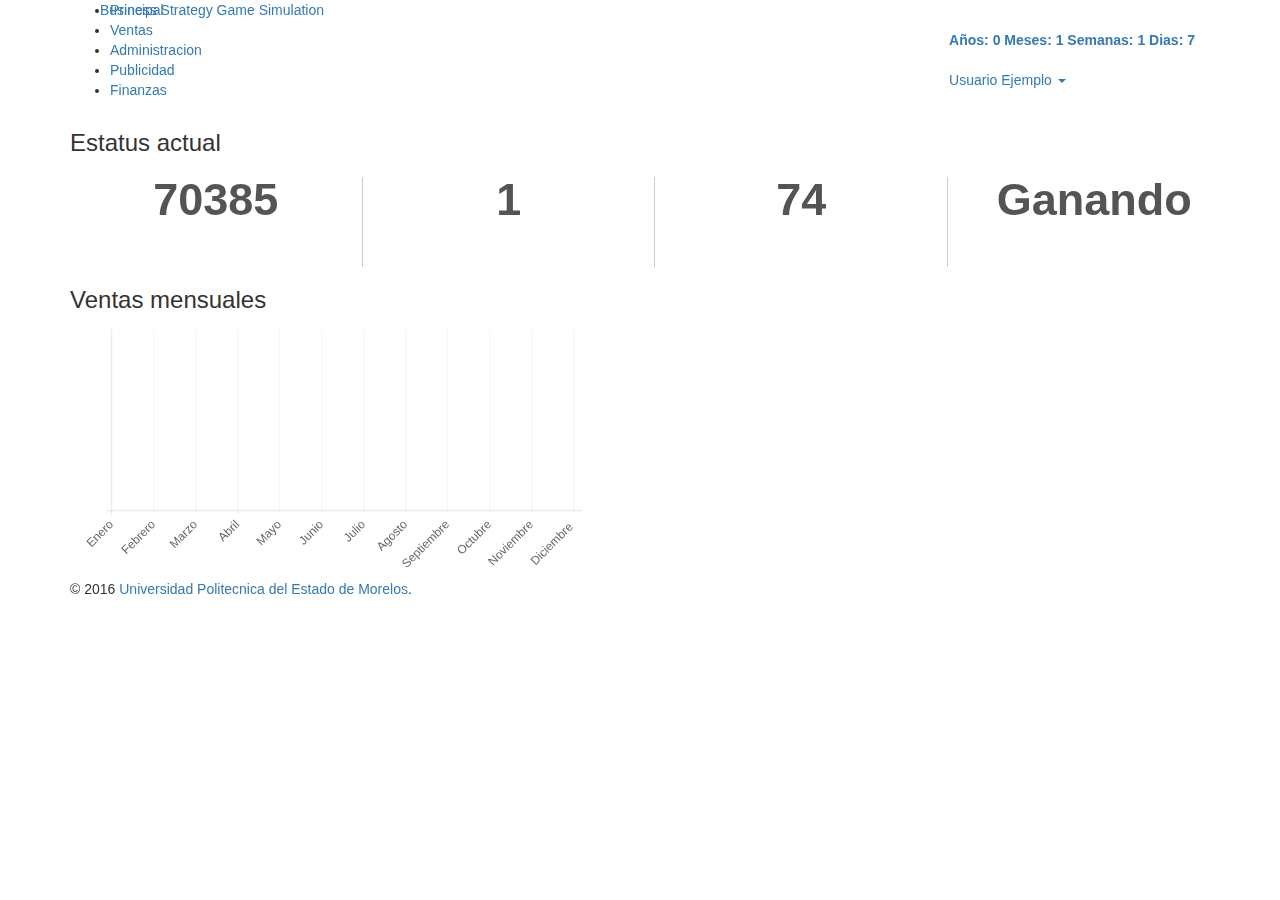
<file: index.html>
<!DOCTYPE html>
<html lang="es-MX">
<head>

    <meta charset="utf-8">
    <title>Business Strategy Game Simulation</title>
    <meta name="viewport" content="width=device-width, initial-scale=1.0, maximum-scale=1.0, user-scalable=no">
    <meta name="apple-mobile-web-app-capable" content="yes">
    <link href="css/bootstrap.min.css" rel="stylesheet">
    <link href="css/bootstrap-responsive.min.css" rel="stylesheet">
    <link href="http://fonts.googleapis.com/css?family=Open+Sans:400italic,600italic,400,600" rel="stylesheet">
    <link href="css/font-awesome.css" rel="stylesheet">
    <link href="css/style.css" rel="stylesheet">
    <link href="css/pages/dashboard.css" rel="stylesheet">

</head>

<body>
    <div class="navbar navbar-fixed-top">
        <div class="navbar-inner">
            <div class="container">
                <a class="btn btn-navbar" data-toggle="collapse" data-target=".nav-collapse">
                    <span class="icon-bar"></span>
                    <span class="icon-bar"></span>
                    <span class="icon-bar"></span>
                </a>
                <a class="brand" href="index.html">Business Strategy Game Simulation
                </a>

                <div class="nav-collapse">
                    <ul class="nav pull-right">
                        <li class="dropdown">
                            <a class="dropdown-toggle" data-toggle="dropdown">
                                <i class="icon-time"></i>
                                <b id="tiempoJuego">Semanas: 0 Dias: 0</b>
                            </a>
                        </li>
                        <li class="dropdown">
                            <a href="#" class="dropdown-toggle" data-toggle="dropdown">
                                <i class="icon-user"></i>
                                Usuario Ejemplo
                                <b class="caret"></b>
                            </a>
                            <ul class="dropdown-menu">
                                <li>
                                    <a href="javascript:;">Cerrar sesion</a>
                                </li>
                            </ul>
                        </li>
                    </ul>
                </div>
            </div>
        </div>
    </div>
    <div class="subnavbar">
        <div class="subnavbar-inner">
            <div class="container">
                <ul class="mainnav">
                    <li class="active">
                        <a href="index.html">
                            <i class="icon-dashboard"></i>
                            <span>Principal</span>
                        </a>
                    </li>
                    <li>
                        <a href="Ventas.html">
                            <i class="icon-bar-chart"></i>
                            <span>Ventas</span>
                        </a>
                    </li>
                    <li>
                        <a href="Admon.html">
                            <i class="icon-file-text"></i>
                            <span>Administracion</span>
                        </a>
                    </li>
                    <li>
                        <a href="Publicidad.html">
                            <i class="icon-bullhorn"></i>
                            <span>Publicidad</span>
                        </a>
                    </li>
                    <li>
                        <a href="Finanzas.html">
                            <i class="icon-usd"></i>
                            <span>Finanzas</span>
                        </a>
                    </li>
                </ul>
            </div>
        </div>
    </div>
    <div class="main">
        <div class="main-inner">
            <div class="container">
                <div class="row">
                    <div class="span12">
                        <div class="widget widget-nopad">
                            <div class="widget-header">
                                <i class="icon-list-alt"></i>
                                <h3>Estatus actual</h3>
                            </div>
                            <div class="widget-content">
                                <div class="widget big-stats-container">
                                    <div class="widget-content">
                                        <div id="big_stats" class="cf">
                                            <div class="stat">
                                                <i class="icon-usd"></i>
                                                <span class="value" id="totalCuenta">70000</span>
                                            </div>

                                            <div class="stat">
                                                <i class="icon-thumbs-up-alt"></i>
                                                <span class="value" id="publiActiva">423</span>
                                            </div>

                                            <div class="stat">
                                                <i class="icon-male"></i>
                                                <span class="value" id="personasEntran">0</span>
                                            </div>

                                            <div class="stat">
                                                <i class="icon-info"></i>
                                                <span class="value" id="estatus"></span>
                                            </div>
                                        </div>
                                    </div>

                                </div>
                            </div>
                        </div>
                    </div>

                    <div class="span6">
                        <div class="widget">
                            <div class="widget-header">
                                <i class="icon-signal"></i>
                                <h3>Ventas mensuales</h3>
                            </div>
                            <div class="widget-content">
                                <canvas id="area-chart" class="chart-holder" height="250" width="538"></canvas>
                            </div>
                        </div>

                    </div>

                </div>
            </div>
        </div>
    </div>
    <div class="extra"></div>
    <div class="footer">
        <div class="footer-inner">
            <div class="container">
                <div class="row">
                    <div class="span12">
                        &copy; 2016
                        <a href="http://www.upemor.edu.mx/">Universidad Politecnica del Estado de Morelos</a>.
                    </div>

                </div>

            </div>

        </div>

    </div>

    <script src="js/jquery-1.7.2.min.js"></script>
    <script src="js/excanvas.min.js"></script>
    <script src="js/chart.min.js" type="text/javascript"></script>
    <script src="js/bootstrap.js"></script>
    <script language="javascript" type="text/javascript" src="js/full-calendar/fullcalendar.min.js"></script>

    <script src="js/pasoTiempo.js"></script>
    <script src="js/base.js"></script>
    <script>
        window.onbeforeunload = confirmExit;
        if (sessionStorage.getItem("datosTabla") == null) {
            var data = [0];
        } else {

            var data = JSON.parse(sessionStorage.getItem("datosTabla"));

        }
        if (sessionStorage.getItem("datosXAnio") == null) {
            var dataAnios = [];
        } else {

            var dataAnios = JSON.parse(sessionStorage.getItem("datosXAnio"));

        }

        if (sessionStorage.getItem("empleados") == null) {
            var emp1 = [
                "Esmeralda",
                "Fortunata",
                "Jerónimo",
                0,
                0,
                0
            ];
            var emp2 = [
                "Paulino",
                "Baldo",
                "Irene",
                0,
                0,
                0
            ];
            var emp3 = [
                "Almudena",
                "Gil",
                "Chelo",
                0,
                0,
                0
            ];
            var emp4 = [
                "Régulo",
                "Aristides",
                "Salud",
                0,
                0,
                0
            ];
            var emp5 = [
                "Constanza",
                "Florentino",
                "Florentino",
                0,
                0,
                0
            ];
            var empleados = new Array(emp1, emp2, emp3, emp4, emp5);
        } else {

            var empleados = JSON.parse(sessionStorage.getItem("empleados"));

        }

        if (sessionStorage.getItem("prendasStock") == null) {
            var pren1 = ["Tenis", "Converse", 1000, 5];
            var prendasStock = new Array(pren1);
        } else {

            var prendasStock = JSON.parse(sessionStorage.getItem("prendasStock"));

        }

        if (sessionStorage.getItem("prendasCompra") == null) {
            var prencomp1 = ["Tenis", "Converse", 700, 100];
            var prendasCompra = new Array(prencomp1);
        } else {

            var prendasCompra = JSON.parse(sessionStorage.getItem("prendasCompra"));
        }

        if (sessionStorage.getItem("catPublicidad") == null) {
            pub1 = ["Internet", "Publicidad en facebook", 500];

            var catPublicidad = new Array(pub1);
        } else {
            var catPublicidad = JSON.parse(sessionStorage.getItem("catPublicidad"));
        }

        if (sessionStorage.dias) {
            dias = Number(sessionStorage.dias);
        } else {

            dias = 0;

        }
        if (sessionStorage.dinero) {
            dinero = Number(sessionStorage.dinero);
        } else {

            dinero = 70000;

        }

        if (sessionStorage.semanas) {
            semanas = Number(sessionStorage.semanas);
        } else {

            semanas = 1;

        }
        if (sessionStorage.meses) {
            meses = Number(sessionStorage.meses);
        } else {

            meses = 1;

        }
        if (sessionStorage.personasEntrantes) {
            personasEntrantes = Number(sessionStorage.personasEntrantes);
        } else {

            personasEntrantes = 0;
        }
        if (sessionStorage.anios) {
            anios = Number(sessionStorage.anios);
        } else {

            anios = 0;

        }
        $('#totalCuenta').text(dinero);
        $('#personasEntran').text(personasEntrantes);
        $('#publiActiva').text(catPublicidad.length);
        $("#tiempoJuego").text("Años: " + anios + " Meses: " + meses + " Semanas: " + semanas + " Dias: " + dias);
        if (dinero == 0) {
            $("#estatus").text("Neutro");
        } else if (dinero < 0) {
            $("#estatus").text("Perdiendo");
        } else {
            $("#estatus").text("Ganando");
        }

        var lineChartData = {
            labels: [
                "Enero",
                "Febrero",
                "Marzo",
                "Abril",
                "Mayo",
                "Junio",
                "Julio",
                "Agosto",
                "Septiembre",
                "Octubre",
                "Noviembre",
                "Diciembre "
            ],
            datasets: [
                {
                    fillColor: "rgba(75, 208, 63, 0.5)",
                    strokeColor: "rgba(0, 255, 33, 1)",
                    pointColor: "rgba(27, 102, 1, 1)",
                    pointStrokeColor: "#fff",
                    data: data
                }
            ]

        }

        if (anios < 2) {
            totalPagaEmpleados = 0;
            for (var i = 0; i < empleados.length; i++) {
                var act = empleados[i];
                if (act[3] == 1) {

                    totalPagaEmpleados = totalPagaEmpleados + act[5];
                }
            }

            totalPagaPublicidad = 0;
            for (var i = 0; i < catPublicidad.length; i++) {
                var act = catPublicidad[i];
                totalPagaPublicidad = totalPagaPublicidad + act[2];
            }
            var inter = setInterval(function() {
                if (anios == 2) {
                    clearInterval(inter);
                    dias = dias - 1;
                    $("#estatus").text("Finalizado");
                }
                if (dinero == 0) {
                    $("#estatus").text("Neutro");
                } else if (dinero < 0) {
                    $("#estatus").text("Perdiendo");
                } else {
                    $("#estatus").text("Ganando");
                }

                if (dias >= 7) {
                    dias = 0;
                    semanas = semanas + 1;
                    if (semanas >= 5) {
                        semanas = 1;
                        dinero = dinero - totalPagaEmpleados - totalPagaPublicidad;
                        $('#totalCuenta').text(dinero);
                        for (var i = 0; i < prendasCompra.length; i++) {
                            masStock = Math.floor((Math.random() * 20) + 0);
                            prendasCompra[i][3] = prendasCompra[i][3] + masStock;
                        }
                        meses = meses + 1;
                        data.push(0);
                        var myLine = new Chart(document.getElementById("area-chart").getContext("2d")).Line(lineChartData);
                        if (meses >= 13) {
                            meses = 1;
                            anios = anios + 1;
                            var arrAux = new Array(data[0], data[1], data[2], data[3], data[4], data[5], data[6], data[7], data[8], data[9], data[10], data[11]);
                            dataAnios.push(arrAux);
                            data.length = 0;
                            data.push(0);
                            var myLine = new Chart(document.getElementById("area-chart").getContext("2d")).Line(lineChartData);
                        }
                    }
                }
                generarVentasDia();
                dias = dias + 1;
                $("#tiempoJuego").text("Años: " + anios + " Meses: " + meses + " Semanas: " + semanas + " Dias: " + dias);

            }, pasoDeTiempo);
        } else {
            $("#estatus").text("Finalizado");
        }

        var myLine = new Chart(document.getElementById("area-chart").getContext("2d")).Line(lineChartData);

        function generarVentasDia() {
            personas = Math.floor((Math.random() * 200) + 10);

            for (var y = 1; y <= personas; y++) {
                probEntrar = Math.random();

                if ((probEntrar >= 0) && (probEntrar <= 0.1)) {
                    personasEntrantes = personasEntrantes + 1;
                    $('#personasEntran').text(personasEntrantes);
                    for (var i = 0; i < prendasStock.length; i++) {
                        compra = 1;
                        while (compra == 1) {
                            probComprar = Math.random();
                            if ((probComprar >= 0) && (probComprar <= 0.05)) {
                                if (prendasStock[i][2] > 0) {
                                    data[meses - 1] = data[meses - 1] + 1;
                                    prendasStock[i][2] = prendasStock[i][2] - 1;
                                    dinero = dinero + prendasStock[i][3];
                                    $('#totalCuenta').text(dinero);
                                    volverComprar = Math.random();
                                    if ((volverComprar >= 0) && (volverComprar <= 0.02)) {
                                        compra = 1;
                                    } else {
                                        compra = 0;
                                    }

                                } else {
                                    compra = 0;
                                }
                            }
                        }

                    }
                }

            }

        }

        function confirmExit() {
            if (typeof(Storage) !== "undefined") {
                sessionStorage.dias = dias;
                sessionStorage.semanas = semanas;
                sessionStorage.meses = meses;
                sessionStorage.anios = anios;
                sessionStorage.dinero = dinero;
                sessionStorage.personasEntrantes = personasEntrantes;
                sessionStorage.setItem("datosTabla", JSON.stringify(data));
                sessionStorage.setItem("datosXAnio", JSON.stringify(dataAnios));
                sessionStorage.setItem("empleados", JSON.stringify(empleados));
                sessionStorage.setItem("prendasStock", JSON.stringify(prendasStock));
                sessionStorage.setItem("prendasCompra", JSON.stringify(prendasCompra));
                sessionStorage.setItem("catPublicidad", JSON.stringify(catPublicidad));
            } else {
                return ("Actualize su navegador, o de lo contrario el juego no funcionará");
            }

        }

        $(document).ready(function() {});
    </script>
</body>
</html>
</file>
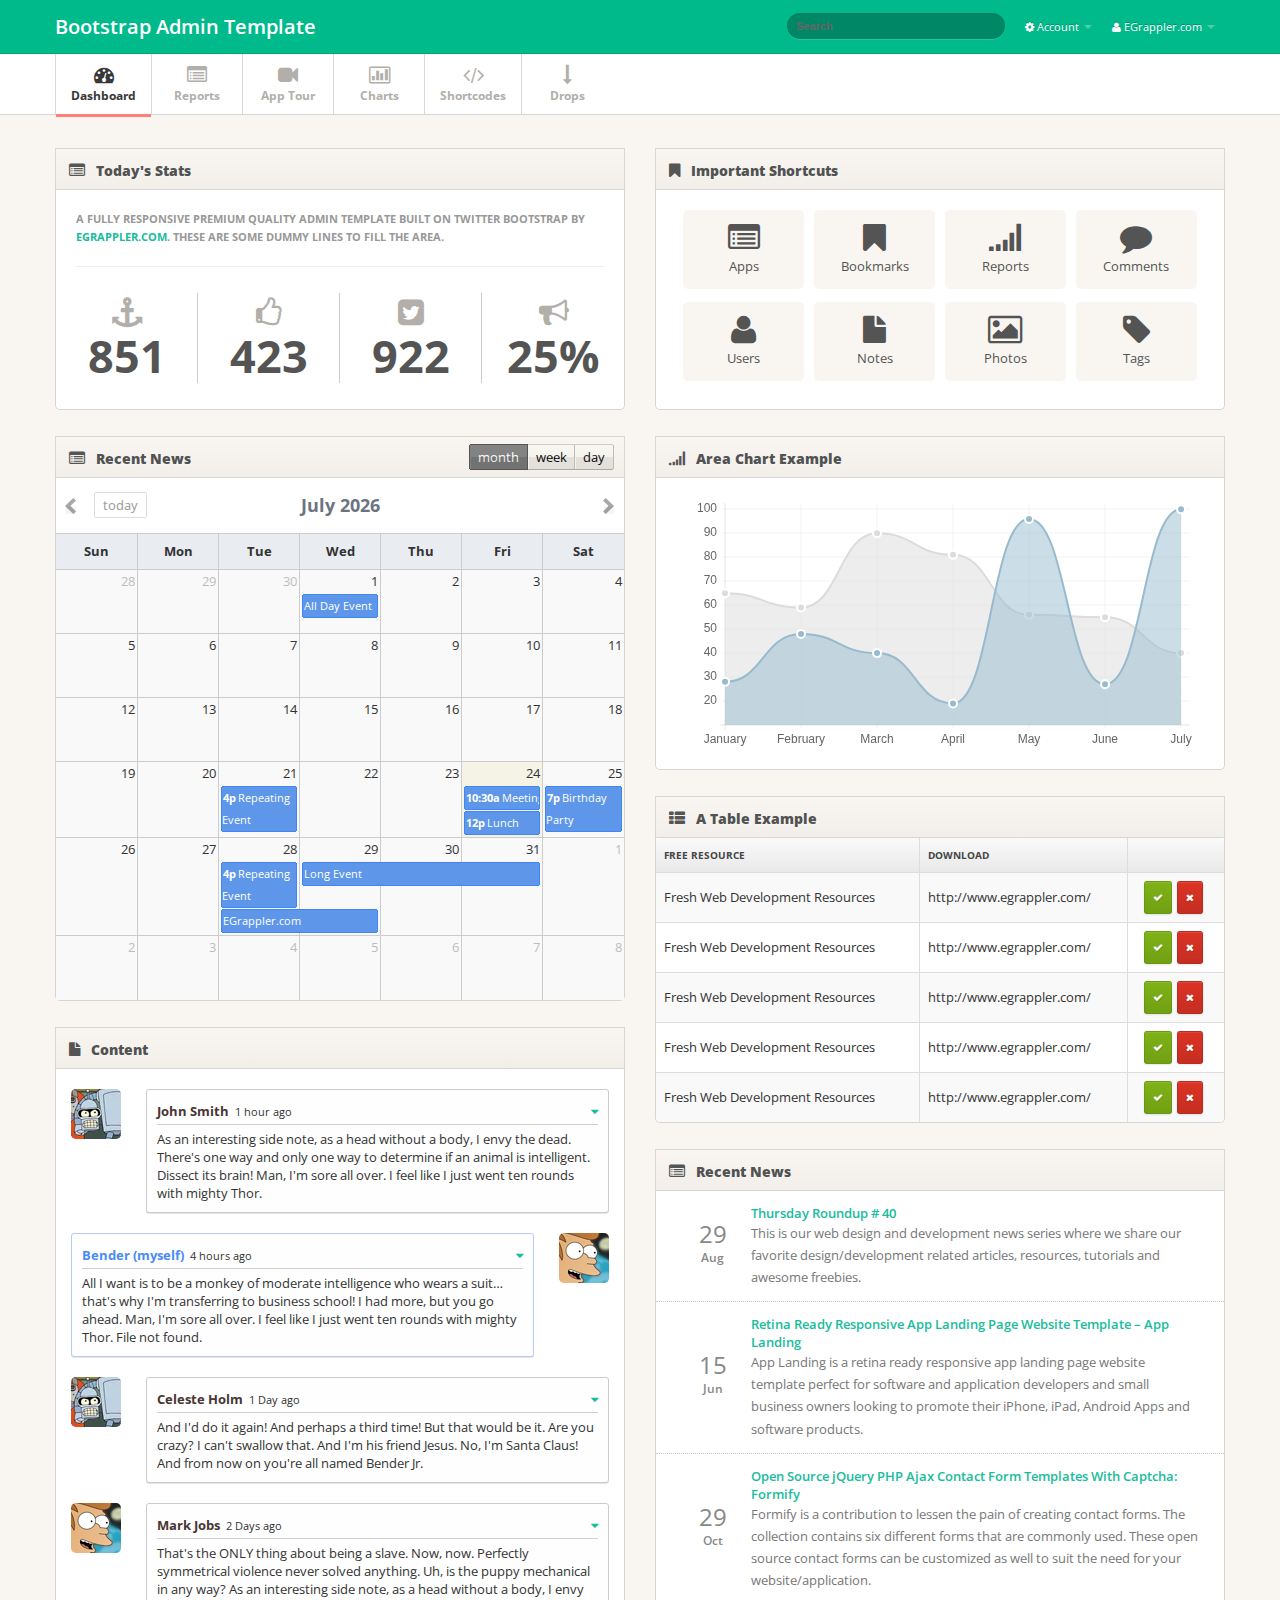
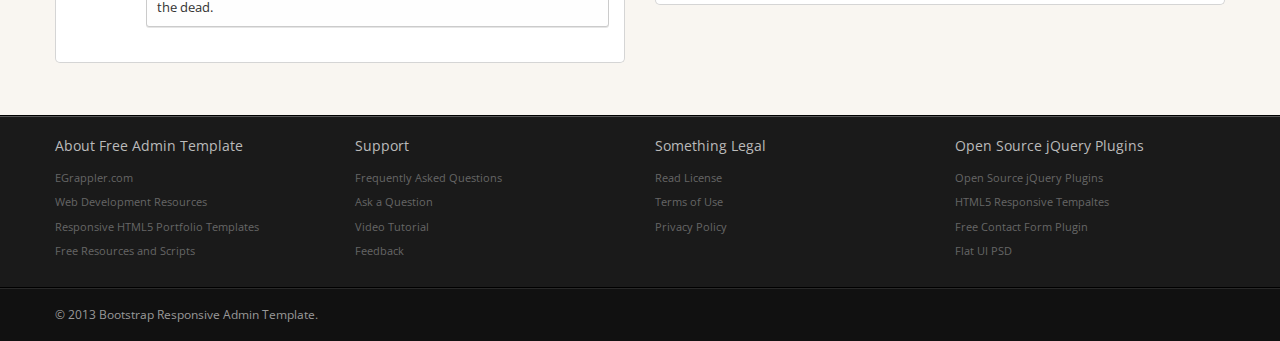
<file: ejemplos/index.html>
<!DOCTYPE html>
<html lang="en">
<head>
<meta charset="utf-8">
<title>Dashboard - Bootstrap Admin Template</title>
<meta name="viewport" content="width=device-width, initial-scale=1.0, maximum-scale=1.0, user-scalable=no">
<meta name="apple-mobile-web-app-capable" content="yes">
<link href="css/bootstrap.min.css" rel="stylesheet">
<link href="css/bootstrap-responsive.min.css" rel="stylesheet">
<link href="http://fonts.googleapis.com/css?family=Open+Sans:400italic,600italic,400,600"
        rel="stylesheet">
<link href="css/font-awesome.css" rel="stylesheet">
<link href="css/style.css" rel="stylesheet">
<link href="css/pages/dashboard.css" rel="stylesheet">
<!-- Le HTML5 shim, for IE6-8 support of HTML5 elements -->
<!--[if lt IE 9]>
      <script src="http://html5shim.googlecode.com/svn/trunk/html5.js"></script>
    <![endif]-->
</head>
<body>
<div class="navbar navbar-fixed-top">
  <div class="navbar-inner">
    <div class="container"> <a class="btn btn-navbar" data-toggle="collapse" data-target=".nav-collapse"><span
                    class="icon-bar"></span><span class="icon-bar"></span><span class="icon-bar"></span> </a><a class="brand" href="index.html">Bootstrap Admin Template </a>
      <div class="nav-collapse">
        <ul class="nav pull-right">
          <li class="dropdown"><a href="#" class="dropdown-toggle" data-toggle="dropdown"><i
                            class="icon-cog"></i> Account <b class="caret"></b></a>
            <ul class="dropdown-menu">
              <li><a href="javascript:;">Settings</a></li>
              <li><a href="javascript:;">Help</a></li>
            </ul>
          </li>
          <li class="dropdown"><a href="#" class="dropdown-toggle" data-toggle="dropdown"><i
                            class="icon-user"></i> EGrappler.com <b class="caret"></b></a>
            <ul class="dropdown-menu">
              <li><a href="javascript:;">Profile</a></li>
              <li><a href="javascript:;">Logout</a></li>
            </ul>
          </li>
        </ul>
        <form class="navbar-search pull-right">
          <input type="text" class="search-query" placeholder="Search">
        </form>
      </div>
      <!--/.nav-collapse -->
    </div>
    <!-- /container -->
  </div>
  <!-- /navbar-inner -->
</div>
<!-- /navbar -->
<div class="subnavbar">
  <div class="subnavbar-inner">
    <div class="container">
      <ul class="mainnav">
        <li class="active"><a href="index.html"><i class="icon-dashboard"></i><span>Dashboard</span> </a> </li>
        <li><a href="reports.html"><i class="icon-list-alt"></i><span>Reports</span> </a> </li>
        <li><a href="guidely.html"><i class="icon-facetime-video"></i><span>App Tour</span> </a></li>
        <li><a href="charts.html"><i class="icon-bar-chart"></i><span>Charts</span> </a> </li>
        <li><a href="shortcodes.html"><i class="icon-code"></i><span>Shortcodes</span> </a> </li>
        <li class="dropdown"><a href="javascript:;" class="dropdown-toggle" data-toggle="dropdown"> <i class="icon-long-arrow-down"></i><span>Drops</span> <b class="caret"></b></a>
          <ul class="dropdown-menu">
            <li><a href="icons.html">Icons</a></li>
            <li><a href="faq.html">FAQ</a></li>
            <li><a href="pricing.html">Pricing Plans</a></li>
            <li><a href="login.html">Login</a></li>
            <li><a href="signup.html">Signup</a></li>
            <li><a href="error.html">404</a></li>
          </ul>
        </li>
      </ul>
    </div>
    <!-- /container -->
  </div>
  <!-- /subnavbar-inner -->
</div>
<!-- /subnavbar -->
<div class="main">
  <div class="main-inner">
    <div class="container">
      <div class="row">
        <div class="span6">
          <div class="widget widget-nopad">
            <div class="widget-header"> <i class="icon-list-alt"></i>
              <h3> Today's Stats</h3>
            </div>
            <!-- /widget-header -->
            <div class="widget-content">
              <div class="widget big-stats-container">
                <div class="widget-content">
                  <h6 class="bigstats">A fully responsive premium quality admin template built on Twitter Bootstrap by <a href="http://www.egrappler.com" target="_blank">EGrappler.com</a>.  These are some dummy lines to fill the area.</h6>
                  <div id="big_stats" class="cf">
                    <div class="stat"> <i class="icon-anchor"></i> <span class="value">851</span> </div>
                    <!-- .stat -->

                    <div class="stat"> <i class="icon-thumbs-up-alt"></i> <span class="value">423</span> </div>
                    <!-- .stat -->

                    <div class="stat"> <i class="icon-twitter-sign"></i> <span class="value">922</span> </div>
                    <!-- .stat -->

                    <div class="stat"> <i class="icon-bullhorn"></i> <span class="value">25%</span> </div>
                    <!-- .stat -->
                  </div>
                </div>
                <!-- /widget-content -->

              </div>
            </div>
          </div>
          <!-- /widget -->
          <div class="widget widget-nopad">
            <div class="widget-header"> <i class="icon-list-alt"></i>
              <h3> Recent News</h3>
            </div>
            <!-- /widget-header -->
            <div class="widget-content">
              <div id='calendar'>
              </div>
            </div>
            <!-- /widget-content -->
          </div>
          <!-- /widget -->
          <div class="widget">
            <div class="widget-header"> <i class="icon-file"></i>
              <h3> Content</h3>
            </div>
            <!-- /widget-header -->
            <div class="widget-content">
              <ul class="messages_layout">
                <li class="from_user left"> <a href="#" class="avatar"><img src="img/message_avatar1.png"/></a>
                  <div class="message_wrap"> <span class="arrow"></span>
                    <div class="info"> <a class="name">John Smith</a> <span class="time">1 hour ago</span>
                      <div class="options_arrow">
                        <div class="dropdown pull-right"> <a class="dropdown-toggle " id="dLabel" role="button" data-toggle="dropdown" data-target="#" href="#"> <i class=" icon-caret-down"></i> </a>
                          <ul class="dropdown-menu " role="menu" aria-labelledby="dLabel">
                            <li><a href="#"><i class=" icon-share-alt icon-large"></i> Reply</a></li>
                            <li><a href="#"><i class=" icon-trash icon-large"></i> Delete</a></li>
                            <li><a href="#"><i class=" icon-share icon-large"></i> Share</a></li>
                          </ul>
                        </div>
                      </div>
                    </div>
                    <div class="text"> As an interesting side note, as a head without a body, I envy the dead. There's one way and only one way to determine if an animal is intelligent. Dissect its brain! Man, I'm sore all over. I feel like I just went ten rounds with mighty Thor. </div>
                  </div>
                </li>
                <li class="by_myself right"> <a href="#" class="avatar"><img src="img/message_avatar2.png"/></a>
                  <div class="message_wrap"> <span class="arrow"></span>
                    <div class="info"> <a class="name">Bender (myself) </a> <span class="time">4 hours ago</span>
                      <div class="options_arrow">
                        <div class="dropdown pull-right"> <a class="dropdown-toggle " id="dLabel" role="button" data-toggle="dropdown" data-target="#" href="#"> <i class=" icon-caret-down"></i> </a>
                          <ul class="dropdown-menu " role="menu" aria-labelledby="dLabel">
                            <li><a href="#"><i class=" icon-share-alt icon-large"></i> Reply</a></li>
                            <li><a href="#"><i class=" icon-trash icon-large"></i> Delete</a></li>
                            <li><a href="#"><i class=" icon-share icon-large"></i> Share</a></li>
                          </ul>
                        </div>
                      </div>
                    </div>
                    <div class="text"> All I want is to be a monkey of moderate intelligence who wears a suit… that's why I'm transferring to business school! I had more, but you go ahead. Man, I'm sore all over. I feel like I just went ten rounds with mighty Thor. File not found. </div>
                  </div>
                </li>
                <li class="from_user left"> <a href="#" class="avatar"><img src="img/message_avatar1.png"/></a>
                  <div class="message_wrap"> <span class="arrow"></span>
                    <div class="info"> <a class="name">Celeste Holm </a> <span class="time">1 Day ago</span>
                      <div class="options_arrow">
                        <div class="dropdown pull-right"> <a class="dropdown-toggle " id="dLabel" role="button" data-toggle="dropdown" data-target="#" href="#"> <i class=" icon-caret-down"></i> </a>
                          <ul class="dropdown-menu " role="menu" aria-labelledby="dLabel">
                            <li><a href="#"><i class=" icon-share-alt icon-large"></i> Reply</a></li>
                            <li><a href="#"><i class=" icon-trash icon-large"></i> Delete</a></li>
                            <li><a href="#"><i class=" icon-share icon-large"></i> Share</a></li>
                          </ul>
                        </div>
                      </div>
                    </div>
                    <div class="text"> And I'd do it again! And perhaps a third time! But that would be it. Are you crazy? I can't swallow that. And I'm his friend Jesus. No, I'm Santa Claus! And from now on you're all named Bender Jr. </div>
                  </div>
                </li>
                <li class="from_user left"> <a href="#" class="avatar"><img src="img/message_avatar2.png"/></a>
                  <div class="message_wrap"> <span class="arrow"></span>
                    <div class="info"> <a class="name">Mark Jobs </a> <span class="time">2 Days ago</span>
                      <div class="options_arrow">
                        <div class="dropdown pull-right"> <a class="dropdown-toggle " id="dLabel" role="button" data-toggle="dropdown" data-target="#" href="#"> <i class=" icon-caret-down"></i> </a>
                          <ul class="dropdown-menu " role="menu" aria-labelledby="dLabel">
                            <li><a href="#"><i class=" icon-share-alt icon-large"></i> Reply</a></li>
                            <li><a href="#"><i class=" icon-trash icon-large"></i> Delete</a></li>
                            <li><a href="#"><i class=" icon-share icon-large"></i> Share</a></li>
                          </ul>
                        </div>
                      </div>
                    </div>
                    <div class="text"> That's the ONLY thing about being a slave. Now, now. Perfectly symmetrical violence never solved anything. Uh, is the puppy mechanical in any way? As an interesting side note, as a head without a body, I envy the dead. </div>
                  </div>
                </li>
              </ul>
            </div>
            <!-- /widget-content -->
          </div>
          <!-- /widget -->
        </div>
        <!-- /span6 -->
        <div class="span6">
          <div class="widget">
            <div class="widget-header"> <i class="icon-bookmark"></i>
              <h3>Important Shortcuts</h3>
            </div>
            <!-- /widget-header -->
            <div class="widget-content">
              <div class="shortcuts"> <a href="javascript:;" class="shortcut"><i class="shortcut-icon icon-list-alt"></i><span
                                        class="shortcut-label">Apps</span> </a><a href="javascript:;" class="shortcut"><i
                                            class="shortcut-icon icon-bookmark"></i><span class="shortcut-label">Bookmarks</span> </a><a href="javascript:;" class="shortcut"><i class="shortcut-icon icon-signal"></i> <span class="shortcut-label">Reports</span> </a><a href="javascript:;" class="shortcut"> <i class="shortcut-icon icon-comment"></i><span class="shortcut-label">Comments</span> </a><a href="javascript:;" class="shortcut"><i class="shortcut-icon icon-user"></i><span
                                                class="shortcut-label">Users</span> </a><a href="javascript:;" class="shortcut"><i
                                                    class="shortcut-icon icon-file"></i><span class="shortcut-label">Notes</span> </a><a href="javascript:;" class="shortcut"><i class="shortcut-icon icon-picture"></i> <span class="shortcut-label">Photos</span> </a><a href="javascript:;" class="shortcut"> <i class="shortcut-icon icon-tag"></i><span class="shortcut-label">Tags</span> </a> </div>
              <!-- /shortcuts -->
            </div>
            <!-- /widget-content -->
          </div>
          <!-- /widget -->
          <div class="widget">
            <div class="widget-header"> <i class="icon-signal"></i>
              <h3> Area Chart Example</h3>
            </div>
            <!-- /widget-header -->
            <div class="widget-content">
              <canvas id="area-chart" class="chart-holder" height="250" width="538"> </canvas>
              <!-- /area-chart -->
            </div>
            <!-- /widget-content -->
          </div>
          <!-- /widget -->
          <div class="widget widget-table action-table">
            <div class="widget-header"> <i class="icon-th-list"></i>
              <h3>A Table Example</h3>
            </div>
            <!-- /widget-header -->
            <div class="widget-content">
              <table class="table table-striped table-bordered">
                <thead>
                  <tr>
                    <th> Free Resource </th>
                    <th> Download</th>
                    <th class="td-actions"> </th>
                  </tr>
                </thead>
                <tbody>
                  <tr>
                    <td> Fresh Web Development Resources </td>
                    <td> http://www.egrappler.com/ </td>
                    <td class="td-actions"><a href="javascript:;" class="btn btn-small btn-success"><i class="btn-icon-only icon-ok"> </i></a><a href="javascript:;" class="btn btn-danger btn-small"><i class="btn-icon-only icon-remove"> </i></a></td>
                  </tr>
                  <tr>
                    <td> Fresh Web Development Resources </td>
                    <td> http://www.egrappler.com/ </td>
                    <td class="td-actions"><a href="javascript:;" class="btn btn-small btn-success"><i class="btn-icon-only icon-ok"> </i></a><a href="javascript:;" class="btn btn-danger btn-small"><i class="btn-icon-only icon-remove"> </i></a></td>
                  </tr>
                  <tr>
                    <td> Fresh Web Development Resources </td>
                    <td> http://www.egrappler.com/ </td>
                    <td class="td-actions"><a href="javascript:;" class="btn btn-small btn-success"><i class="btn-icon-only icon-ok"> </i></a><a href="javascript:;" class="btn btn-danger btn-small"><i class="btn-icon-only icon-remove"> </i></a></td>
                  </tr>
                  <tr>
                    <td> Fresh Web Development Resources </td>
                    <td> http://www.egrappler.com/ </td>
                    <td class="td-actions"><a href="javascript:;" class="btn btn-small btn-success"><i class="btn-icon-only icon-ok"> </i></a><a href="javascript:;" class="btn btn-danger btn-small"><i class="btn-icon-only icon-remove"> </i></a></td>
                  </tr>
                  <tr>
                    <td> Fresh Web Development Resources </td>
                    <td> http://www.egrappler.com/ </td>
                    <td class="td-actions"><a href="javascript:;" class="btn btn-small btn-success"><i class="btn-icon-only icon-ok"> </i></a><a href="javascript:;" class="btn btn-danger btn-small"><i class="btn-icon-only icon-remove"> </i></a></td>
                  </tr>

                </tbody>
              </table>
            </div>
            <!-- /widget-content -->
          </div>
          <!-- /widget -->
          <div class="widget widget-nopad">
            <div class="widget-header"> <i class="icon-list-alt"></i>
              <h3> Recent News</h3>
            </div>
            <!-- /widget-header -->
            <div class="widget-content">
              <ul class="news-items">
                <li>

                  <div class="news-item-date"> <span class="news-item-day">29</span> <span class="news-item-month">Aug</span> </div>
                  <div class="news-item-detail"> <a href="http://www.egrappler.com/thursday-roundup-40/" class="news-item-title" target="_blank">Thursday Roundup # 40</a>
                    <p class="news-item-preview"> This is our web design and development news series where we share our favorite design/development related articles, resources, tutorials and awesome freebies. </p>
                  </div>

                </li>
                <li>

                  <div class="news-item-date"> <span class="news-item-day">15</span> <span class="news-item-month">Jun</span> </div>
                  <div class="news-item-detail"> <a href="http://www.egrappler.com/retina-ready-responsive-app-landing-page-website-template-app-landing/" class="news-item-title" target="_blank">Retina Ready Responsive App Landing Page Website Template – App Landing</a>
                    <p class="news-item-preview"> App Landing is a retina ready responsive app landing page website template perfect for software and application developers and small business owners looking to promote their iPhone, iPad, Android Apps and software products.</p>
                  </div>

                </li>
                <li>

                  <div class="news-item-date"> <span class="news-item-day">29</span> <span class="news-item-month">Oct</span> </div>
                  <div class="news-item-detail"> <a href="http://www.egrappler.com/open-source-jquery-php-ajax-contact-form-templates-with-captcha-formify/" class="news-item-title" target="_blank">Open Source jQuery PHP Ajax Contact Form Templates With Captcha: Formify</a>
                    <p class="news-item-preview"> Formify is a contribution to lessen the pain of creating contact forms. The collection contains six different forms that are commonly used. These open source contact forms can be customized as well to suit the need for your website/application.</p>
                  </div>

                </li>
              </ul>
            </div>
            <!-- /widget-content -->
          </div>
          <!-- /widget -->
        </div>
        <!-- /span6 -->
      </div>
      <!-- /row -->
    </div>
    <!-- /container -->
  </div>
  <!-- /main-inner -->
</div>
<!-- /main -->
<div class="extra">
  <div class="extra-inner">
    <div class="container">
      <div class="row">
                    <div class="span3">
                        <h4>
                            About Free Admin Template</h4>
                        <ul>
                            <li><a href="javascript:;">EGrappler.com</a></li>
                            <li><a href="javascript:;">Web Development Resources</a></li>
                            <li><a href="javascript:;">Responsive HTML5 Portfolio Templates</a></li>
                            <li><a href="javascript:;">Free Resources and Scripts</a></li>
                        </ul>
                    </div>
                    <!-- /span3 -->
                    <div class="span3">
                        <h4>
                            Support</h4>
                        <ul>
                            <li><a href="javascript:;">Frequently Asked Questions</a></li>
                            <li><a href="javascript:;">Ask a Question</a></li>
                            <li><a href="javascript:;">Video Tutorial</a></li>
                            <li><a href="javascript:;">Feedback</a></li>
                        </ul>
                    </div>
                    <!-- /span3 -->
                    <div class="span3">
                        <h4>
                            Something Legal</h4>
                        <ul>
                            <li><a href="javascript:;">Read License</a></li>
                            <li><a href="javascript:;">Terms of Use</a></li>
                            <li><a href="javascript:;">Privacy Policy</a></li>
                        </ul>
                    </div>
                    <!-- /span3 -->
                    <div class="span3">
                        <h4>
                            Open Source jQuery Plugins</h4>
                        <ul>
                            <li><a href="http://www.egrappler.com">Open Source jQuery Plugins</a></li>
                            <li><a href="http://www.egrappler.com;">HTML5 Responsive Tempaltes</a></li>
                            <li><a href="http://www.egrappler.com;">Free Contact Form Plugin</a></li>
                            <li><a href="http://www.egrappler.com;">Flat UI PSD</a></li>
                        </ul>
                    </div>
                    <!-- /span3 -->
                </div>
      <!-- /row -->
    </div>
    <!-- /container -->
  </div>
  <!-- /extra-inner -->
</div>
<!-- /extra -->
<div class="footer">
  <div class="footer-inner">
    <div class="container">
      <div class="row">
        <div class="span12"> &copy; 2013 <a href="http://www.egrappler.com/">Bootstrap Responsive Admin Template</a>. </div>
        <!-- /span12 -->
      </div>
      <!-- /row -->
    </div>
    <!-- /container -->
  </div>
  <!-- /footer-inner -->
</div>
<!-- /footer -->
<!-- Le javascript
================================================== -->
<!-- Placed at the end of the document so the pages load faster -->
<script src="js/jquery-1.7.2.min.js"></script>
<script src="js/excanvas.min.js"></script>
<script src="js/chart.min.js" type="text/javascript"></script>
<script src="js/bootstrap.js"></script>
<script language="javascript" type="text/javascript" src="js/full-calendar/fullcalendar.min.js"></script>

<script src="js/base.js"></script>
<script>

        var lineChartData = {
            labels: ["January", "February", "March", "April", "May", "June", "July"],
            datasets: [
				{
				    fillColor: "rgba(220,220,220,0.5)",
				    strokeColor: "rgba(220,220,220,1)",
				    pointColor: "rgba(220,220,220,1)",
				    pointStrokeColor: "#fff",
				    data: [65, 59, 90, 81, 56, 55, 40]
				},
				{
				    fillColor: "rgba(151,187,205,0.5)",
				    strokeColor: "rgba(151,187,205,1)",
				    pointColor: "rgba(151,187,205,1)",
				    pointStrokeColor: "#fff",
				    data: [28, 48, 40, 19, 96, 27, 100]
				}
			]

        }

        var myLine = new Chart(document.getElementById("area-chart").getContext("2d")).Line(lineChartData);


        var barChartData = {
            labels: ["January", "February", "March", "April", "May", "June", "July"],
            datasets: [
				{
				    fillColor: "rgba(220,220,220,0.5)",
				    strokeColor: "rgba(220,220,220,1)",
				    data: [65, 59, 90, 81, 56, 55, 40]
				},
				{
				    fillColor: "rgba(151,187,205,0.5)",
				    strokeColor: "rgba(151,187,205,1)",
				    data: [28, 48, 40, 19, 96, 27, 100]
				}
			]

        }

        $(document).ready(function() {
        var date = new Date();
        var d = date.getDate();
        var m = date.getMonth();
        var y = date.getFullYear();
        var calendar = $('#calendar').fullCalendar({
          header: {
            left: 'prev,next today',
            center: 'title',
            right: 'month,agendaWeek,agendaDay'
          },
          selectable: true,
          selectHelper: true,
          select: function(start, end, allDay) {
            var title = prompt('Event Title:');
            if (title) {
              calendar.fullCalendar('renderEvent',
                {
                  title: title,
                  start: start,
                  end: end,
                  allDay: allDay
                },
                true // make the event "stick"
              );
            }
            calendar.fullCalendar('unselect');
          },
          editable: true,
          events: [
            {
              title: 'All Day Event',
              start: new Date(y, m, 1)
            },
            {
              title: 'Long Event',
              start: new Date(y, m, d+5),
              end: new Date(y, m, d+7)
            },
            {
              id: 999,
              title: 'Repeating Event',
              start: new Date(y, m, d-3, 16, 0),
              allDay: false
            },
            {
              id: 999,
              title: 'Repeating Event',
              start: new Date(y, m, d+4, 16, 0),
              allDay: false
            },
            {
              title: 'Meeting',
              start: new Date(y, m, d, 10, 30),
              allDay: false
            },
            {
              title: 'Lunch',
              start: new Date(y, m, d, 12, 0),
              end: new Date(y, m, d, 14, 0),
              allDay: false
            },
            {
              title: 'Birthday Party',
              start: new Date(y, m, d+1, 19, 0),
              end: new Date(y, m, d+1, 22, 30),
              allDay: false
            },
            {
              title: 'EGrappler.com',
              start: new Date(y, m, 28),
              end: new Date(y, m, 29),
              url: 'http://EGrappler.com/'
            }
          ]
        });
      });
    </script><!-- /Calendar -->
</body>
</html>
</file>
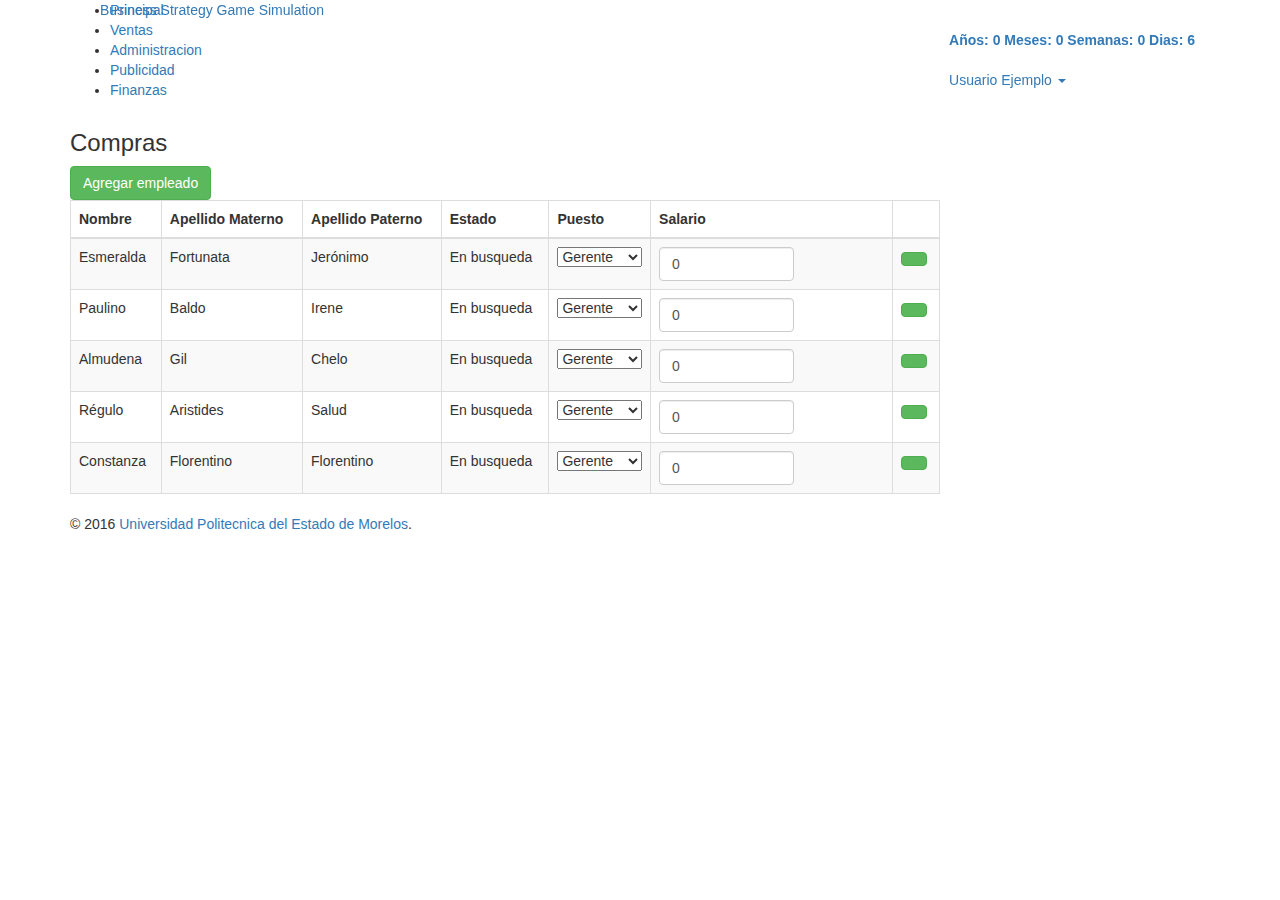
<file: Admon.html>
<!DOCTYPE html>
<html lang="es-MX">
<head>
    <meta charset="utf-8">
    <title>Business Strategy Game Simulation</title>
    <meta name="viewport" content="width=device-width, initial-scale=1.0, maximum-scale=1.0, user-scalable=no">
    <meta name="apple-mobile-web-app-capable" content="yes">
    <link href="css/bootstrap.min.css" rel="stylesheet">
    <link href="css/bootstrap-responsive.min.css" rel="stylesheet">
    <link href="http://fonts.googleapis.com/css?family=Open+Sans:400italic,600italic,400,600" rel="stylesheet">
    <link href="css/font-awesome.css" rel="stylesheet">
    <link href="css/style.css" rel="stylesheet">
    <link href="css/pages/dashboard.css" rel="stylesheet">

</head>

<body>
    <div class="navbar navbar-fixed-top">
        <div class="navbar-inner">
            <div class="container">
                <a class="btn btn-navbar" data-toggle="collapse" data-target=".nav-collapse">
                    <span class="icon-bar"></span>
                    <span class="icon-bar"></span>
                    <span class="icon-bar"></span>
                </a>
                <a class="brand" href="index.html">Business Strategy Game Simulation
                </a>

                <div class="nav-collapse">
                    <ul class="nav pull-right">
                        <li class="dropdown">
                            <a class="dropdown-toggle" data-toggle="dropdown">
                                <i class="icon-time"></i>
                                <b id="tiempoJuego">Semanas: 0 Dias: 0</b>
                            </a>
                        </li>
                        <li class="dropdown">
                            <a href="#" class="dropdown-toggle" data-toggle="dropdown">
                                <i class="icon-user"></i>
                                Usuario Ejemplo
                                <b class="caret"></b>
                            </a>
                            <ul class="dropdown-menu">
                                <li>
                                    <a href="javascript:;">Cerrar sesion</a>
                                </li>
                            </ul>
                        </li>
                    </ul>
                </div>
            </div>
        </div>
    </div>

    <div class="subnavbar">
        <div class="subnavbar-inner">
            <div class="container">
                <ul class="mainnav">
                    <li>
                        <a href="index.html">
                            <i class="icon-dashboard"></i>
                            <span>Principal</span>
                        </a>
                    </li>
                    <li>
                        <a href="Ventas.html">
                            <i class="icon-bar-chart"></i>
                            <span>Ventas</span>
                        </a>
                    </li>
                    <li class="active">
                        <a href="Admon.html">
                            <i class="icon-file-text"></i>
                            <span>Administracion</span>
                        </a>
                    </li>
                    <li>
                        <a href="Publicidad.html">
                            <i class="icon-bullhorn"></i>
                            <span>Publicidad</span>
                        </a>
                    </li>
                    <li>
                        <a href="Finanzas.html">
                            <i class="icon-usd"></i>
                            <span>Finanzas</span>
                        </a>
                    </li>
                </ul>
            </div>

        </div>

    </div>

    <div class="main">
        <div class="main-inner">
            <div class="container">
                <div class="row">
                    <div class="span9">
                        <div class="widget-header">
                            <i class="icon-list-alt"></i>
                            <h3>Compras</h3>
                        </div>
                        <div class="widget-content">
                            <button class="btn btn-small btn-success" data-toggle="modal" data-target="#myModal">Agregar empleado</button>
                            <table class="table table-striped table-bordered">
                                <thead>
                                    <tr>
                                        <th>
                                            Nombre
                                        </th>
                                        <th>
                                            Apellido Materno
                                        </th>
                                        <th>
                                            Apellido Paterno
                                        </th>
                                        <th>
                                            Estado
                                        </th>
                                        <th>
                                            Puesto
                                        </th>
                                        <th>
                                            Salario
                                        </th>
                                        <th class="td-actions"></th>
                                    </tr>
                                </thead>
                                <tbody id="tablaEmpleados"></tbody>
                            </table>
                        </div>

                    </div>
                </div>

            </div>

        </div>

    </div>

    <div class="extra"></div>

    <div class="footer">
        <div class="footer-inner">
            <div class="container">
                <div class="row">
                    <div class="span12">
                        &copy; 2016
                        <a href="http://www.upemor.edu.mx/">Universidad Politecnica del Estado de Morelos</a>.
                    </div>

                </div>

            </div>

        </div>

    </div>

    <div id="myModal" class="modal fade" role="dialog">
        <div class="modal-dialog">

            <div class="modal-content">
                <div class="modal-header">
                    <button type="button" class="close" data-dismiss="modal">&times;</button>
                    <h4 class="modal-title">Agregar nuevo empleado</h4>
                </div>
                <div class="modal-body" align="center">
                    <p><input type="text" placeholder="Nombre" id="txtNombre"></p>
                    <p><input type="text" placeholder="Apellido Materno" id="txtAm"></p>
                    <p><input type="text" placeholder="Apellido Paterno" id="txtAp"></p>
                </div>
                <div class="modal-footer">
                    <button type="button" class="btn btn-success" data-dismiss="modal" onClick="$(this).AgregarEmpleado();">Aceptar</button>
                    <button type="button" class="btn btn-default" data-dismiss="modal">Cancelar</button>
                </div>
            </div>

        </div>
    </div>

    <script src="js/jquery-1.7.2.min.js"></script>
    <script src="js/excanvas.min.js"></script>
    <script src="js/chart.min.js" type="text/javascript"></script>
    <script src="js/bootstrap.js"></script>
    <script language="javascript" type="text/javascript" src="js/full-calendar/fullcalendar.min.js"></script>

    <script src="js/base.js"></script>
    <script src="js/pasoTiempo.js"></script>

    <script>
        window.onbeforeunload = confirmExit;
        if (sessionStorage.getItem("empleados") == null) {
            var emp1 = [
                "Esmeralda",
                "Fortunata",
                "Jerónimo",
                0,
                0,
                0
            ];
            var emp2 = [
                "Paulino",
                "Baldo",
                "Irene",
                0,
                0,
                0
            ];
            var emp3 = [
                "Almudena",
                "Gil",
                "Chelo",
                0,
                0,
                0
            ];
            var emp4 = [
                "Régulo",
                "Aristides",
                "Salud",
                0,
                0,
                0
            ];
            var emp5 = [
                "Constanza",
                "Florentino",
                "Florentino",
                0,
                0,
                0
            ];
            var empleados = new Array(emp1, emp2, emp3, emp4, emp5);
        } else {

            var empleados = JSON.parse(sessionStorage.getItem("empleados"));

        }
        if (sessionStorage.getItem("catPublicidad") == null) {
            pub1 = ["Internet", "Publicidad en facebook", 500];

            var catPublicidad = new Array(pub1);
        } else {
            var catPublicidad = JSON.parse(sessionStorage.getItem("catPublicidad"));
        }
        if (sessionStorage.getItem("datosTabla") == null) {
            var data = [];
        } else {

            var data = JSON.parse(sessionStorage.getItem("datosTabla"));

        }
        if (sessionStorage.getItem("datosXAnio") == null) {
            var dataAnios = [];
        } else {

            var dataAnios = JSON.parse(sessionStorage.getItem("datosXAnio"));

        }

        if (sessionStorage.getItem("prendasStock") == null) {
            var pren1 = ["Tenis", "Converse", 0, 0];
            var prendasStock = new Array(pren1);
        } else {

            var prendasStock = JSON.parse(sessionStorage.getItem("prendasStock"));

        }

        if (sessionStorage.getItem("prendasCompra") == null) {
            var prencomp1 = ["Tenis", "Converse", 700, 100];
            var prendasCompra = new Array(prencomp1);
        } else {

            var prendasCompra = JSON.parse(sessionStorage.getItem("prendasCompra"));
        }

        if (sessionStorage.dinero) {
            dinero = Number(sessionStorage.dinero);
        } else {

            dinero = 70000;
        }

        if (sessionStorage.personasEntrantes) {
            personasEntrantes = Number(sessionStorage.personasEntrantes);
        } else {

            personasEntrantes = 0;
        }

        if (sessionStorage.dias) {
            dias = Number(sessionStorage.dias);
        } else {

            dias = 0;

        }
        if (sessionStorage.semanas) {
            semanas = Number(sessionStorage.semanas);
        } else {

            semanas = 0;

        }
        if (sessionStorage.meses) {
            meses = Number(sessionStorage.meses);
        } else {

            meses = 0;

        }
        if (sessionStorage.anios) {
            anios = Number(sessionStorage.anios);
        } else {

            anios = 0;

        }
        $("#tiempoJuego").text("Años: " + anios + " Meses: " + meses + " Semanas: " + semanas + " Dias: " + dias);

        for (var i = 0; i < empleados.length; i++) {
            var act = empleados[i];
            var nombre = act[0];
            var ap = act[1];
            var am = act[2];
            if (act[3] == 0) {
                var estado = "En busqueda";
            } else {
                var estado = "Contratado ";
            }
            if (act[4] == 0) {
                var codSelectAct = '<select style="width: 100%" id="Selec' + i + '"><option value="Gerente" selected>Gerente</option><option value="Almacen">Almacen</option><option value="Cajero">Cajero</option></select>';
            } else if (act[4] == 1) {
                var codSelectAct = '<select style="width: 100%" id="Selec' + i + '"><option value="Gerente">Gerente</option><option value="Almacen" selected>Almacen</option><option value="Cajero">Cajero</option></select>';
            } else {
                var codSelectAct = '<select style="width: 100%" id="Selec' + i + '"><option value="Gerente">Gerente</option><option value="Almacen">Almacen</option><option value="Cajero" selected>Cajero</option></select>';
            }

            var codSalario = '<input type="number" min="0" class="form-control" value="' + act[5] + '" style="width:60%" id="Sal' + i + '">';

            if (act[3] == 0) {
                $('<tr class="Reg R' + i + '"><td>' + nombre + '</td><td>' + ap + '</td><td>' + am + '</td><td>' + estado + '</td><td>' + codSelectAct + '</td><td>' + codSalario + '</td><td class="td-actions"><button class="btn btn-small btn-success" onClick="$(this).Contratar(' + i + ');"><i class="btn-icon-only icon-ok"></i></button></td></tr>').appendTo('#tablaEmpleados');
            } else {
                $('<tr class="Reg R' + i + '"><td>' + nombre + '</td><td>' + ap + '</td><td>' + am + '</td><td>' + estado + '</td><td>' + codSelectAct + '</td><td>' + codSalario + '</td><td class="td-actions"><button class="btn btn-small btn-primary" onClick="$(this).Actualizar(' + i + ');"><i class="btn-icon-only icon-refresh"></i></button><button class="btn btn-small btn-danger" onClick="$(this).Despedir(' + i + ');"><i class="btn-icon-only icon-remove"></i></button></td></tr>').appendTo('#tablaEmpleados');
            }

        }

        if (anios < 2) {
            totalPagaEmpleados = 0;
            for (var i = 0; i < empleados.length; i++) {
                var act = empleados[i];
                if (act[3] == 1) {

                    totalPagaEmpleados = totalPagaEmpleados + act[5];
                }
            }

            totalPagaPublicidad = 0;
            for (var i = 0; i < catPublicidad.length; i++) {
                var act = catPublicidad[i];
                totalPagaPublicidad = totalPagaPublicidad + act[2];
            }

            var inter = setInterval(function() {

                if (anios == 2) {
                    clearInterval(inter);
                    dias = dias - 1;
                }

                generarVentasDia();

                if (dias >= 7) {
                    dias = 0;
                    semanas = semanas + 1;
                    if (semanas >= 5) {
                        semanas = 1;

                        dinero = dinero - totalPagaEmpleados - totalPagaPublicidad;
                        for (var i = 0; i < prendasCompra.length; i++) {
                            masStock = Math.floor((Math.random() * 20) + 0);
                            prendasCompra[i][3] = prendasCompra[i][3] + masStock;
                        }
                        meses = meses + 1;
                        data.push(0);
                        if (meses >= 13) {
                            meses = 1;
                            anios = anios + 1;
                            var arrAux = new Array(data[0], data[1], data[2], data[3], data[4], data[5], data[6], data[7], data[8], data[9], data[10], data[11]);
                            dataAnios.push(arrAux);
                            data.length = 0;
                            data.push(0);
                        }
                    }
                }
                dias = dias + 1;
                $("#tiempoJuego").text("Años: " + anios + " Meses: " + meses + " Semanas: " + semanas + " Dias: " + dias);

            }, pasoDeTiempo);
        }
        $.fn.Contratar = function(id) {
            if (anios < 2) {
                empleados[id][3] = 1;
                var puesto = $("#Selec" + id).val();
                if (puesto == "Gerente") {
                    empleados[id][4] = 0;
                } else if (puesto == "Almacen") {
                    empleados[id][4] = 1;
                } else {
                    empleados[id][4] = 2;
                }
                var salar = parseInt($("#Sal" + id).val());
                empleados[id][5] = salar;
                var act = empleados[id];
                var nombre = act[0];
                var ap = act[1];
                var am = act[2];
                var estado = "Contratado";

                if (act[4] == 0) {
                    var codSelectAct = '<select style="width: 100%" id="Selec' + id + '"><option value="Gerente" selected>Gerente</option><option value="Almacen">Almacen</option><option value="Cajero">Cajero</option></select>';
                } else if (act[4] == 1) {
                    var codSelectAct = '<select style="width: 100%" id="Selec' + id + '"><option value="Gerente">Gerente</option><option value="Almacen" selected>Almacen</option><option value="Cajero">Cajero</option></select>';
                } else {
                    var codSelectAct = '<select style="width: 100%" id="Selec' + id + '"><option value="Gerente">Gerente</option><option value="Almacen">Almacen</option><option value="Cajero" selected>Cajero</option></select>';
                }
                totalPagaEmpleados = 0;
                for (var i = 0; i < empleados.length; i++) {
                    var act = empleados[i];
                    if (act[3] == 1) {

                        totalPagaEmpleados = totalPagaEmpleados + act[5];
                    }
                }

                var codSalario = '<input type="number" min="0" class="form-control" value="' + salar + '" style="width:60%" id="Sal' + id + '">';
                $('tr.R' + id).replaceWith('<tr class="Reg R' + id + '"><td>' + nombre + '</td><td>' + ap + '</td><td>' + am + '</td><td>' + estado + '</td><td>' + codSelectAct + '</td><td>' + codSalario + '</td><td class="td-actions"><button class="btn btn-small btn-primary" onClick="$(this).Actualizar(' + id + ');"><i class="btn-icon-only icon-refresh"></i></button><button class="btn btn-small btn-danger" onClick="$(this).Despedir(' + id + ');"><i class="btn-icon-only icon-remove"></i></button></td></tr>');
            } else {
                $('#Selec' + id).val("Gerente");
                $('#Sal' + id).val(0);
            }
        };

        $.fn.Actualizar = function(id) {
            if (anios < 2) {
                var puesto = $("#Selec" + id).val();
                if (puesto == "Gerente") {
                    empleados[id][4] = 0;
                } else if (puesto == "Almacen") {
                    empleados[id][4] = 1;
                } else {
                    empleados[id][4] = 2;
                }
                var salar = parseInt($("#Sal" + id).val());
                empleados[id][5] = salar;
                var act = empleados[id];
                var nombre = act[0];
                var ap = act[1];
                var am = act[2];
                var estado = "Contratado";

                if (act[4] == 0) {
                    var codSelectAct = '<select style="width: 100%" id="Selec' + id + '"><option value="Gerente" selected>Gerente</option><option value="Almacen">Almacen</option><option value="Cajero">Cajero</option></select>';
                } else if (act[4] == 1) {
                    var codSelectAct = '<select style="width: 100%" id="Selec' + id + '"><option value="Gerente">Gerente</option><option value="Almacen" selected>Almacen</option><option value="Cajero">Cajero</option></select>';
                } else {
                    var codSelectAct = '<select style="width: 100%" id="Selec' + id + '"><option value="Gerente">Gerente</option><option value="Almacen">Almacen</option><option value="Cajero" selected>Cajero</option></select>';
                }
                totalPagaEmpleados = 0;
                for (var i = 0; i < empleados.length; i++) {
                    var act = empleados[i];
                    if (act[3] == 1) {

                        totalPagaEmpleados = totalPagaEmpleados + act[5];
                    }
                }

                var codSalario = '<input type="number" min="0" class="form-control" value="' + salar + '" style="width:60%" id="Sal' + id + '">';
                $('tr.R' + id).replaceWith('<tr class="Reg R' + id + '"><td>' + nombre + '</td><td>' + ap + '</td><td>' + am + '</td><td>' + estado + '</td><td>' + codSelectAct + '</td><td>' + codSalario + '</td><td class="td-actions"><button class="btn btn-small btn-primary" onClick="$(this).Actualizar(' + id + ');"><i class="btn-icon-only icon-refresh"></i></button><button class="btn btn-small btn-danger" onClick="$(this).Despedir(' + id + ');"><i class="btn-icon-only icon-remove"></i></button></td></tr>');
            } else {
                if (empleados[id][4] == 0) {
                    puesto = "Gerente";
                } else if (empleados[id][4] == 1) {
                    puesto = "Almacen";
                } else {
                    puesto = "Cajero";
                }
                $('#Selec' + id).val(puesto);
                $('#Sal' + id).val(empleados[id][5]);

            }
        };

        $.fn.Despedir = function(id) {
            if (anios < 2) {
                empleados[id][3] = 0;
                empleados[id][5] = 0;
                var act = empleados[id];
                var nombre = act[0];
                var ap = act[1];
                var am = act[2];
                var estado = "En busqueda";

                if (act[4] == 0) {
                    var codSelectAct = '<select style="width: 100%" id="Selec' + id + '"><option value="Gerente" selected>Gerente</option><option value="Almacen">Almacen</option><option value="Cajero">Cajero</option></select>';
                } else if (act[4] == 1) {
                    var codSelectAct = '<select style="width: 100%" id="Selec' + id + '"><option value="Gerente">Gerente</option><option value="Almacen" selected>Almacen</option><option value="Cajero">Cajero</option></select>';
                } else {
                    var codSelectAct = '<select style="width: 100%" id="Selec' + id + '"><option value="Gerente">Gerente</option><option value="Almacen">Almacen</option><option value="Cajero" selected>Cajero</option></select>';
                }

                var codSalario = '<input type="number" min="0" class="form-control" value="' + act[5] + '" style="width:60%" id="Sal' + id + '">';
                $('tr.R' + id).replaceWith('<tr class="Reg R' + id + '"><td>' + nombre + '</td><td>' + ap + '</td><td>' + am + '</td><td>' + estado + '</td><td>' + codSelectAct + '</td><td>' + codSalario + '</td><td class="td-actions"><button class="btn btn-small btn-success" onClick="$(this).Contratar(' + id + ');"><i class="btn-icon-only icon-ok"></i></button></td></tr>');
                totalPagaEmpleados = 0;
                for (var i = 0; i < empleados.length; i++) {
                    var act = empleados[i];
                    if (act[3] == 1) {

                        totalPagaEmpleados = totalPagaEmpleados + act[5];
                    }
                }
            } else {
                if (empleados[id][4] == 0) {
                    puesto = "Gerente";
                } else if (empleados[id][4] == 1) {
                    puesto = "Almacen";
                } else {
                    puesto = "Cajero";
                }
                $('#Selec' + id).val(puesto);
                $('#Sal' + id).val(empleados[id][5]);

            }
        };

        $.fn.AgregarEmpleado = function() {
            if (anios < 2) {
                var nombre = $("#txtNombre").val();
                var am = $("#txtAm").val();
                var ap = $("#txtAp").val();
                var empnuevo = [
                    nombre,
                    am,
                    ap,
                    0,
                    0,
                    0
                ];
                var sig = empleados.length;
                empleados.push(empnuevo);
                var estado = "En busqueda";

                var codSelectAct = '<select style="width: 100%" id="Selec' + sig + '"><option value="Gerente" selected>Gerente</option><option value="Almacen">Almacen</option><option value="Cajero">Cajero</option></select>';

                var codSalario = '<input type="number" min="0" class="form-control" value="' + 0 + '" style="width:60%" id="Sal' + sig + '">';
                $('<tr class="Reg R' + sig + '"><td>' + nombre + '</td><td>' + ap + '</td><td>' + am + '</td><td>' + estado + '</td><td>' + codSelectAct + '</td><td>' + codSalario + '</td><td class="td-actions"><button class="btn btn-small btn-success" onClick="$(this).Contratar(' + sig + ');"><i class="btn-icon-only icon-ok"></i></button></td></tr>').appendTo('#tablaEmpleados');
                $("#txtNombre").val('');
                $("#txtAm").val('');
                $("#txtAp").val('');

            }
        };

        function generarVentasDia() {
            personas = Math.floor((Math.random() * 200) + 10);

            for (var y = 1; y <= personas; y++) {
                probEntrar = Math.random();

                if ((probEntrar >= 0) && (probEntrar <= 0.1)) {
                    personasEntrantes = personasEntrantes + 1;
                    for (var i = 0; i < prendasStock.length; i++) {
                        compra = 1;
                        while (compra == 1) {
                            probComprar = Math.random();
                            if ((probComprar >= 0) && (probComprar <= 0.05)) {
                                if (prendasStock[i][2] > 0) {
                                    data[meses - 1] = data[meses - 1] + 1;
                                    prendasStock[i][2] = prendasStock[i][2] - 1;
                                    dinero = dinero + prendasStock[i][3];
                                    volverComprar = Math.random();
                                    if ((volverComprar >= 0) && (volverComprar <= 0.02)) {
                                        compra = 1;
                                    } else {
                                        compra = 0;
                                    }

                                } else {
                                    compra = 0;
                                }
                            }
                        }

                    }
                }

            }

        }

        $('#myModal').on('shown.bs.modal', function() {
            $('#myInput').focus()
        })

        function confirmExit() {
            if (typeof(Storage) !== "undefined") {
                sessionStorage.dias = dias;
                sessionStorage.semanas = semanas;
                sessionStorage.meses = meses;
                sessionStorage.anios = anios;
                sessionStorage.dinero = dinero;
                sessionStorage.personasEntrantes = personasEntrantes;
                sessionStorage.setItem("datosTabla", JSON.stringify(data));
                sessionStorage.setItem("datosXAnio", JSON.stringify(dataAnios));
                sessionStorage.setItem("empleados", JSON.stringify(empleados));
                sessionStorage.setItem("prendasStock", JSON.stringify(prendasStock));
                sessionStorage.setItem("prendasCompra", JSON.stringify(prendasCompra));
                sessionStorage.setItem("catPublicidad", JSON.stringify(catPublicidad));
            } else {
                return ("Actualize su navegador, o de lo contrario el juego no funcionará");
            }

        }
    </script>

</body>
</html>
</file>
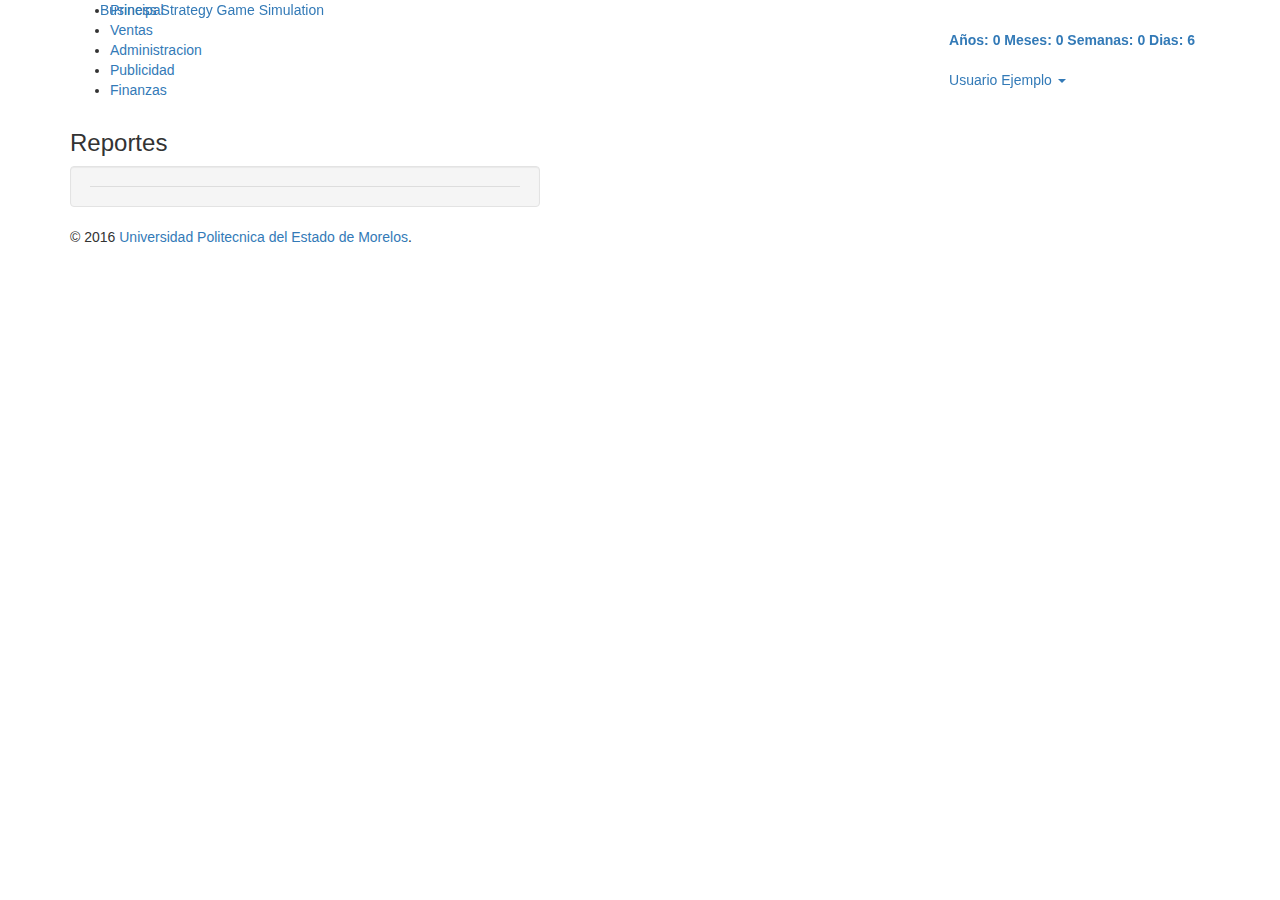
<file: Finanzas.html>
<!DOCTYPE html>
<html lang="es-MX">
<head>
    <meta charset="utf-8">
    <title>Business Strategy Game Simulation</title>
    <meta name="viewport" content="width=device-width, initial-scale=1.0, maximum-scale=1.0, user-scalable=no">
    <meta name="apple-mobile-web-app-capable" content="yes">
    <link href="css/bootstrap.min.css" rel="stylesheet">
    <link href="css/bootstrap-responsive.min.css" rel="stylesheet">
    <link href="http://fonts.googleapis.com/css?family=Open+Sans:400italic,600italic,400,600" rel="stylesheet">
    <link href="css/font-awesome.css" rel="stylesheet">
    <link href="css/style.css" rel="stylesheet">
    <link href="css/pages/dashboard.css" rel="stylesheet">

</head>

<body>
    <div class="navbar navbar-fixed-top">
        <div class="navbar-inner">
            <div class="container">
                <a class="btn btn-navbar" data-toggle="collapse" data-target=".nav-collapse">
                    <span class="icon-bar"></span>
                    <span class="icon-bar"></span>
                    <span class="icon-bar"></span>
                </a>
                <a class="brand" href="index.html">Business Strategy Game Simulation
                </a>

                <div class="nav-collapse">
                    <ul class="nav pull-right">
                        <li class="dropdown">
                            <a class="dropdown-toggle" data-toggle="dropdown">
                                <i class="icon-time"></i>
                                <b id="tiempoJuego">Semanas: 0 Dias: 0</b>
                            </a>
                        </li>
                        <li class="dropdown">
                            <a href="#" class="dropdown-toggle" data-toggle="dropdown">
                                <i class="icon-user"></i>
                                Usuario Ejemplo
                                <b class="caret"></b>
                            </a>
                            <ul class="dropdown-menu">
                                <li>
                                    <a href="javascript:;">Cerrar sesion</a>
                                </li>
                            </ul>
                        </li>
                    </ul>
                </div>
            </div>
        </div>
    </div>

    <div class="subnavbar">
        <div class="subnavbar-inner">
            <div class="container">
                <ul class="mainnav">
                    <li>
                        <a href="index.html">
                            <i class="icon-dashboard"></i>
                            <span>Principal</span>
                        </a>
                    </li>
                    <li>
                        <a href="Ventas.html">
                            <i class="icon-bar-chart"></i>
                            <span>Ventas</span>
                        </a>
                    </li>
                    <li>
                        <a href="Admon.html">
                            <i class="icon-file-text"></i>
                            <span>Administracion</span>
                        </a>
                    </li>
                    <li>
                        <a href="Publicidad.html">
                            <i class="icon-bullhorn"></i>
                            <span>Publicidad</span>
                        </a>
                    </li>
                    <li class="active">
                        <a href="Finanzas.html">
                            <i class="icon-usd"></i>
                            <span>Finanzas</span>
                        </a>
                    </li>
                </ul>
            </div>

        </div>

    </div>

    <div class="main">
        <div class="main-inner">
            <div class="container">
                <div class="row">
                    <div class="span5">
                        <div class="widget">
                            <div class="widget-header">
                                <i class="icon-user"></i>
                                <h3>Reportes</h3>
                            </div>
                            <div class="widget-content">
                                <div class="well">

                                    <ul class="nav nav-tabs" id="tabs"></ul>

                                    <div class="tab-content"></div>
                                </div>

                            </div>

                        </div>

                    </div>

                </div>

            </div>

        </div>

    </div>

    <div class="extra"></div>

    <div class="footer">
        <div class="footer-inner">
            <div class="container">
                <div class="row">
                    <div class="span12">
                        &copy; 2016
                        <a href="http://www.upemor.edu.mx/">Universidad Politecnica del Estado de Morelos</a>.
                    </div>

                </div>

            </div>

        </div>

    </div>

    <script src="js/jquery-1.7.2.min.js"></script>
    <script src="js/excanvas.min.js"></script>
    <script src="js/chart.min.js" type="text/javascript"></script>
    <script src="js/bootstrap.js"></script>
    <script language="javascript" type="text/javascript" src="js/full-calendar/fullcalendar.min.js"></script>

    <script src="js/base.js"></script>
    <script src="js/pasoTiempo.js"></script>
    <script>
        window.onbeforeunload = confirmExit;
        if (sessionStorage.getItem("datosTabla") == null) {
            var data = [];
        } else {

            var data = JSON.parse(sessionStorage.getItem("datosTabla"));

        }
        if (sessionStorage.getItem("datosXAnio") == null) {
            var dataAnios = [];
        } else {

            var dataAnios = JSON.parse(sessionStorage.getItem("datosXAnio"));
            for (i = 0; i < dataAnios.length; i++) {
                var dataAux = dataAnios[i];
                $('<li><a href="#tab' + (i + 1) + '" data-toggle="tab">Año ' + (i + 1) + '</a></li>').appendTo('#tabs');
                $('<div class="tab-pane" id="tab' + (i + 1) + '"><canvas id="chart' + (i + 1) + '" class="chart-holder" height="250" width="400"></canvas></div>').appendTo('.tab-content');
                var lineChartData = {
                    labels: [
                        "Ene",
                        "Feb",
                        "Mar",
                        "Abr",
                        "May",
                        "Jun",
                        "Jul",
                        "Ago",
                        "Sep",
                        "Oct",
                        "Nov",
                        "Dic"
                    ],
                    datasets: [
                        {
                            fillColor: "rgba(75, 208, 63, 0.5)",
                            strokeColor: "rgba(0, 255, 33, 1)",
                            pointColor: "rgba(27, 102, 1, 1)",
                            pointStrokeColor: "#fff",
                            data: dataAux
                        }
                    ]

                }
                var myLine = new Chart(document.getElementById("chart" + (i + 1)).getContext("2d")).Line(lineChartData);
            }

        }
        if (sessionStorage.getItem("empleados") == null) {
            var emp1 = [
                "Esmeralda",
                "Fortunata",
                "Jerónimo",
                0,
                0,
                0
            ];
            var emp2 = [
                "Paulino",
                "Baldo",
                "Irene",
                0,
                0,
                0
            ];
            var emp3 = [
                "Almudena",
                "Gil",
                "Chelo",
                0,
                0,
                0
            ];
            var emp4 = [
                "Régulo",
                "Aristides",
                "Salud",
                0,
                0,
                0
            ];
            var emp5 = [
                "Constanza",
                "Florentino",
                "Florentino",
                0,
                0,
                0
            ];
            var empleados = new Array(emp1, emp2, emp3, emp4, emp5);
        } else {

            var empleados = JSON.parse(sessionStorage.getItem("empleados"));

        }

        if (sessionStorage.getItem("catPublicidad") == null) {
            pub1 = ["Internet", "Publicidad en facebook", 500];

            var catPublicidad = new Array(pub1);
        } else {
            var catPublicidad = JSON.parse(sessionStorage.getItem("catPublicidad"));
        }

        if (sessionStorage.getItem("prendasStock") == null) {
            var pren1 = ["Tenis", "Converse", 0, 0];
            var prendasStock = new Array(pren1);
        } else {

            var prendasStock = JSON.parse(sessionStorage.getItem("prendasStock"));

        }

        if (sessionStorage.getItem("prendasCompra") == null) {
            var prencomp1 = ["Tenis", "Converse", 700, 100];
            var prendasCompra = new Array(prencomp1);
        } else {

            var prendasCompra = JSON.parse(sessionStorage.getItem("prendasCompra"));
        }

        if (sessionStorage.dinero) {
            dinero = Number(sessionStorage.dinero);
        } else {

            dinero = 70000;

        }

        if (sessionStorage.personasEntrantes) {
            personasEntrantes = Number(sessionStorage.personasEntrantes);
        } else {

            personasEntrantes = 0;
        }

        if (sessionStorage.dias) {
            dias = Number(sessionStorage.dias);
        } else {

            dias = 0;

        }
        if (sessionStorage.semanas) {
            semanas = Number(sessionStorage.semanas);
        } else {

            semanas = 0;

        }
        if (sessionStorage.meses) {
            meses = Number(sessionStorage.meses);
        } else {

            meses = 0;

        }
        if (sessionStorage.anios) {
            anios = Number(sessionStorage.anios);
        } else {

            anios = 0;

        }
        $("#tiempoJuego").text("Años: " + anios + " Meses: " + meses + " Semanas: " + semanas + " Dias: " + dias);

        if (anios < 2) {
            totalPagaEmpleados = 0;
            for (var i = 0; i < empleados.length; i++) {
                var act = empleados[i];
                if (act[3] == 1) {

                    totalPagaEmpleados = totalPagaEmpleados + act[5];
                }
            }

            totalPagaPublicidad = 0;
            for (var i = 0; i < catPublicidad.length; i++) {
                var act = catPublicidad[i];
                totalPagaPublicidad = totalPagaPublicidad + act[2];
            }
            var inter = setInterval(function() {
                if (anios == 2) {
                    clearInterval(inter);
                    dias = dias - 1;
                }

                if (dias >= 7) {
                    dias = 0;
                    semanas = semanas + 1;
                    if (semanas >= 5) {
                        semanas = 1;
                        for (var i = 0; i < prendasCompra.length; i++) {
                            masStock = Math.floor((Math.random() * 20) + 0);
                            prendasCompra[i][3] = prendasCompra[i][3] + masStock;
                        }
                        meses = meses + 1;
                        data.push(0);
                        if (meses >= 13) {
                            meses = 1;
                            dinero = dinero - totalPagaEmpleados - totalPagaPublicidad;
                            anios = anios + 1;
                            var arrAux = new Array(data[0], data[1], data[2], data[3], data[4], data[5], data[6], data[7], data[8], data[9], data[10], data[11]);
                            dataAnios.push(arrAux);
                            data.length = 0;
                            data.push(0);
                            $('<li><a href="#tab' + anios + '" data-toggle="tab">Año ' + anios + '</a></li>').appendTo('#tabs');
                            $('<div class="tab-pane" id="tab' + anios + '"><canvas id="chart' + anios + '" class="chart-holder" height="250" width="400"></canvas></div>').appendTo('.tab-content');
                            var lineChartData = {
                                labels: [
                                    "Ene",
                                    "Feb",
                                    "Mar",
                                    "Abr",
                                    "May",
                                    "Jun",
                                    "Jul",
                                    "Ago",
                                    "Sep",
                                    "Oct",
                                    "Nov",
                                    "Dic"
                                ],
                                datasets: [
                                    {
                                        fillColor: "rgba(75, 208, 63, 0.5)",
                                        strokeColor: "rgba(0, 255, 33, 1)",
                                        pointColor: "rgba(27, 102, 1, 1)",
                                        pointStrokeColor: "#fff",
                                        data: arrAux
                                    }
                                ]

                            }
                            var myLine = new Chart(document.getElementById("chart" + anios).getContext("2d")).Line(lineChartData);
                        }
                    }
                }
                generarVentasDia();
                dias = dias + 1;
                $("#tiempoJuego").text("Años: " + anios + " Meses: " + meses + " Semanas: " + semanas + " Dias: " + dias);

            }, pasoDeTiempo);
        }

        function generarVentasDia() {
            personas = Math.floor((Math.random() * 200) + 10);

            for (var y = 1; y <= personas; y++) {
                probEntrar = Math.random();

                if ((probEntrar >= 0) && (probEntrar <= 0.1)) {
                    personasEntrantes = personasEntrantes + 1;
                    for (var i = 0; i < prendasStock.length; i++) {
                        compra = 1;
                        while (compra == 1) {
                            probComprar = Math.random();
                            if ((probComprar >= 0) && (probComprar <= 0.05)) {
                                if (prendasStock[i][2] > 0) {
                                    data[meses - 1] = data[meses - 1] + 1;
                                    prendasStock[i][2] = prendasStock[i][2] - 1;
                                    dinero = dinero + prendasStock[i][3];
                                    volverComprar = Math.random();
                                    if ((volverComprar >= 0) && (volverComprar <= 0.02)) {
                                        compra = 1;
                                    } else {
                                        compra = 0;
                                    }

                                } else {
                                    compra = 0;
                                }
                            }
                        }

                    }
                }

            }

        }

        function confirmExit() {
            if (typeof(Storage) !== "undefined") {
                sessionStorage.dias = dias;
                sessionStorage.semanas = semanas;
                sessionStorage.meses = meses;
                sessionStorage.anios = anios;
                sessionStorage.dinero = dinero;
                sessionStorage.personasEntrantes = personasEntrantes;
                sessionStorage.setItem("datosTabla", JSON.stringify(data));
                sessionStorage.setItem("datosXAnio", JSON.stringify(dataAnios));
                sessionStorage.setItem("empleados", JSON.stringify(empleados));
                sessionStorage.setItem("prendasStock", JSON.stringify(prendasStock));
                sessionStorage.setItem("prendasCompra", JSON.stringify(prendasCompra));
                sessionStorage.setItem("catPublicidad", JSON.stringify(catPublicidad));
            } else {
                return ("Actualize su navegador, o de lo contrario el juego no funcionará");
            }

        }
    </script>

</body>
</html>
</file>
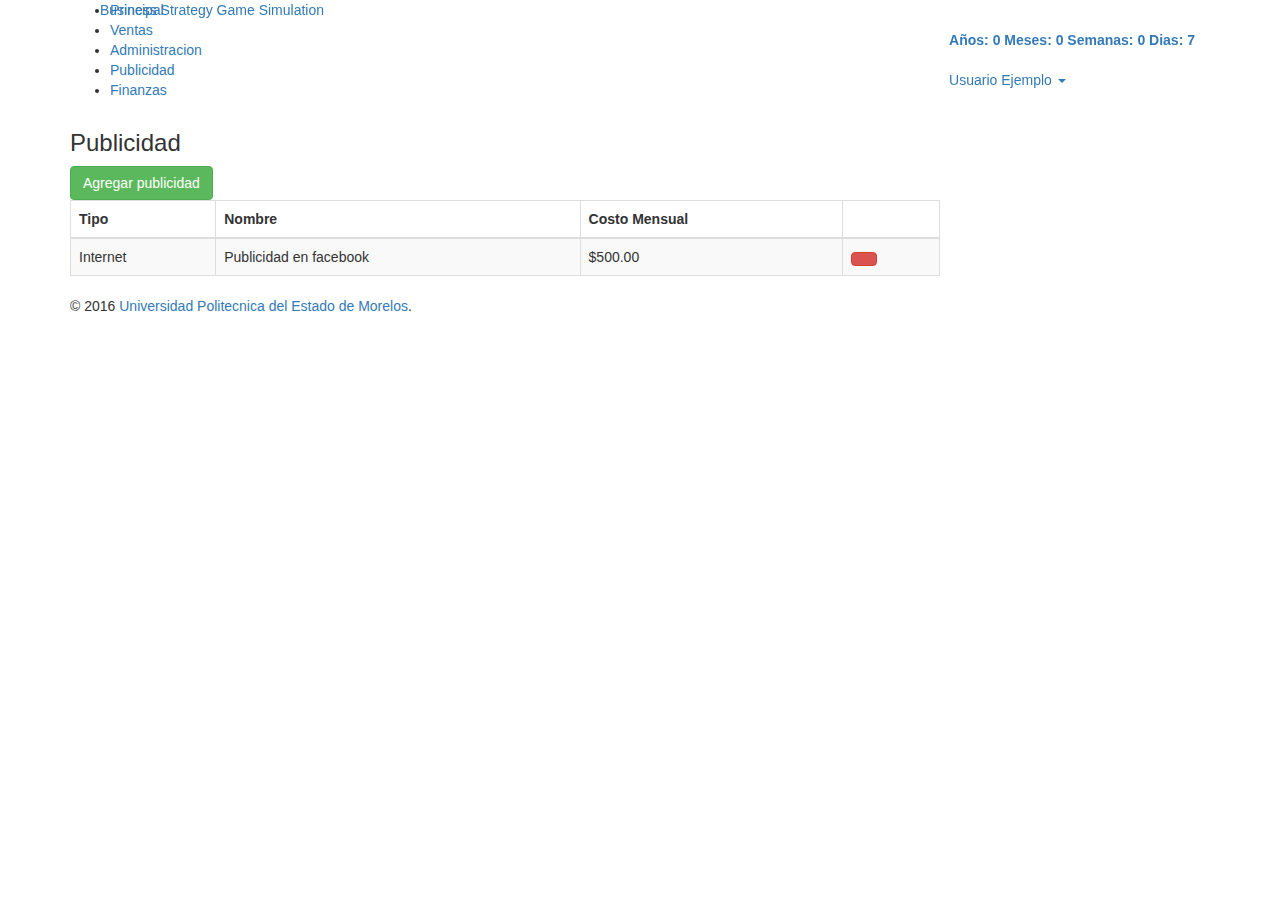
<file: Publicidad.html>
<!DOCTYPE html>
<html lang="es-MX">
<head>
    <meta charset="utf-8">
    <title>Business Strategy Game Simulation</title>

    <meta name="viewport" content="width=device-width, initial-scale=1.0, maximum-scale=1.0, user-scalable=no">
    <meta name="apple-mobile-web-app-capable" content="yes">

    <link href="css/bootstrap.min.css" rel="stylesheet">
    <link href="css/bootstrap-responsive.min.css" rel="stylesheet">

    <link href="http://fonts.googleapis.com/css?family=Open+Sans:400italic,600italic,400,600" rel="stylesheet">
    <link href="css/font-awesome.css" rel="stylesheet">

    <link href="css/style.css" rel="stylesheet">

    <link href="css/pages/reports.css" rel="stylesheet">

</head>

<body>

    <div class="navbar navbar-fixed-top">
        <div class="navbar-inner">
            <div class="container">
                <a class="btn btn-navbar" data-toggle="collapse" data-target=".nav-collapse">
                    <span class="icon-bar"></span>
                    <span class="icon-bar"></span>
                    <span class="icon-bar"></span>
                </a>
                <a class="brand" href="index.html">Business Strategy Game Simulation
                </a>

                <div class="nav-collapse">
                    <ul class="nav pull-right">
                        <li class="dropdown">
                            <a class="dropdown-toggle" data-toggle="dropdown">
                                <i class="icon-time"></i>
                                <b id="tiempoJuego">Semanas: 0 Dias: 0</b>
                            </a>
                        </li>
                        <li class="dropdown">
                            <a href="#" class="dropdown-toggle" data-toggle="dropdown">
                                <i class="icon-user"></i>
                                Usuario Ejemplo
                                <b class="caret"></b>
                            </a>
                            <ul class="dropdown-menu">
                                <li>
                                    <a href="javascript:;">Cerrar sesion</a>
                                </li>
                            </ul>
                        </li>
                    </ul>
                </div>
            </div>
        </div>
    </div>

    <div class="subnavbar">
        <div class="subnavbar-inner">
            <div class="container">
                <ul class="mainnav">
                    <li>
                        <a href="index.html">
                            <i class="icon-dashboard"></i>
                            <span>Principal</span>
                        </a>
                    </li>
                    <li>
                        <a href="Ventas.html">
                            <i class="icon-bar-chart"></i>
                            <span>Ventas</span>
                        </a>
                    </li>
                    <li>
                        <a href="Admon.html">
                            <i class="icon-file-text"></i>
                            <span>Administracion</span>
                        </a>
                    </li>
                    <li class="active">
                        <a href="Publicidad.html">
                            <i class="icon-bullhorn"></i>
                            <span>Publicidad</span>
                        </a>
                    </li>
                    <li>
                        <a href="Finanzas.html">
                            <i class="icon-usd"></i>
                            <span>Finanzas</span>
                        </a>
                    </li>
                </ul>
            </div>

        </div>

    </div>

    <div class="main">
        <div class="main-inner">
            <div class="container">
                <div class="row">
                    <div class="span9">
                        <div class="widget-header">
                            <i class="icon-list-alt"></i>
                            <h3>Publicidad</h3>
                        </div>
                        <div class="widget-content">
                            <button class="btn btn-small btn-success" data-toggle="modal" data-target="#myModal">Agregar publicidad</button>
                            <table class="table table-striped table-bordered">
                                <thead>
                                    <tr>
                                        <th>
                                            Tipo
                                        </th>
                                        <th>
                                            Nombre
                                        </th>
                                        <th>
                                            Costo Mensual
                                        </th>
                                        <th class="td-actions"></th>
                                    </tr>
                                </thead>
                                <tbody id="tablaPublicidad"></tbody>
                            </table>
                        </div>

                    </div>
                </div>

            </div>

        </div>

    </div>

    <div class="extra"></div>

    <div class="footer">
        <div class="footer-inner">
            <div class="container">
                <div class="row">
                    <div class="span12">
                        &copy; 2016
                        <a href="http://www.upemor.edu.mx/">Universidad Politecnica del Estado de Morelos</a>.
                    </div>

                </div>

            </div>

        </div>

    </div>

    <div id="myModal" class="modal fade" role="dialog">
        <div class="modal-dialog">

            <div class="modal-content">
                <div class="modal-header">
                    <button type="button" class="close" data-dismiss="modal">&times;</button>
                    <h4 class="modal-title">Comprar nueva publicidad</h4>
                </div>
                <div class="modal-body" align="center">
                    <p id="parrafoTiposPublicidad">
                        <select id="tiposPublicidad">
                            <option value="Medios de comunicacion">Medios de comunicacion</option>
                            <option value="Internet">Internet</option>
                            <option value="Impresa">Impresa</option>
                            <option value="Aplicaciones">Aplicaciones</option>
                        </select>
                    </p>
                    <p id="parrafoPublicidad">
                        <select id="ventaPublicidad">
                            <option value="Television">Television</option>
                            <option value="Radio">Radio</option>
                        </select>
                    </p>
                </div>
                <div class="modal-footer">
                    <button type="button" class="btn btn-success" data-dismiss="modal" onClick="$(this).ContratarPublicidad();">Aceptar</button>
                    <button type="button" class="btn btn-default" data-dismiss="modal">Cancelar</button>
                </div>
            </div>

        </div>
    </div>

    <script src="js/jquery-1.7.2.min.js"></script>
    <script src="js/excanvas.min.js"></script>
    <script src="js/chart.min.js" type="text/javascript"></script>
    <script src="js/bootstrap.js"></script>
    <script language="javascript" type="text/javascript" src="js/full-calendar/fullcalendar.min.js"></script>

    <script src="js/base.js"></script>
    <script src="js/pasoTiempo.js"></script>

    <script>
        window.onbeforeunload = confirmExit;
        if (sessionStorage.getItem("datosTabla") == null) {
            var data = [];
        } else {

            var data = JSON.parse(sessionStorage.getItem("datosTabla"));

        }
        if (sessionStorage.getItem("datosXAnio") == null) {
            var dataAnios = [];
        } else {

            var dataAnios = JSON.parse(sessionStorage.getItem("datosXAnio"));

        }

        if (sessionStorage.getItem("catPublicidad") == null) {
            pub1 = ["Internet", "Publicidad en facebook", 500];

            var catPublicidad = new Array(pub1);
        } else {
            var catPublicidad = JSON.parse(sessionStorage.getItem("catPublicidad"));
        }

        if (sessionStorage.getItem("empleados") == null) {
            var emp1 = [
                "Esmeralda",
                "Fortunata",
                "Jerónimo",
                0,
                0,
                0
            ];
            var emp2 = [
                "Paulino",
                "Baldo",
                "Irene",
                0,
                0,
                0
            ];
            var emp3 = [
                "Almudena",
                "Gil",
                "Chelo",
                0,
                0,
                0
            ];
            var emp4 = [
                "Régulo",
                "Aristides",
                "Salud",
                0,
                0,
                0
            ];
            var emp5 = [
                "Constanza",
                "Florentino",
                "Florentino",
                0,
                0,
                0
            ];
            var empleados = new Array(emp1, emp2, emp3, emp4, emp5);
        } else {

            var empleados = JSON.parse(sessionStorage.getItem("empleados"));

        }

        if (sessionStorage.getItem("prendasStock") == null) {
            var pren1 = ["Tenis", "Converse", 0, 0];
            var prendasStock = new Array(pren1);
        } else {

            var prendasStock = JSON.parse(sessionStorage.getItem("prendasStock"));

        }

        if (sessionStorage.getItem("prendasCompra") == null) {
            var prencomp1 = ["Tenis", "Converse", 700, 100];
            var prendasCompra = new Array(prencomp1);
        } else {

            var prendasCompra = JSON.parse(sessionStorage.getItem("prendasCompra"));
        }

        if (sessionStorage.dinero) {
            dinero = Number(sessionStorage.dinero);
        } else {

            dinero = 70000;

        }

        if (sessionStorage.dias) {
            dinero = Number(sessionStorage.dinero);
        } else {

            dinero = 70000;

        }
        if (sessionStorage.dias) {
            dias = Number(sessionStorage.dias);
        } else {

            dias = 0;

        }
        if (sessionStorage.semanas) {
            semanas = Number(sessionStorage.semanas);
        } else {

            semanas = 0;

        }
        if (sessionStorage.meses) {
            meses = Number(sessionStorage.meses);
        } else {

            meses = 0;

        }
        if (sessionStorage.personasEntrantes) {
            personasEntrantes = Number(sessionStorage.personasEntrantes);
        } else {

            personasEntrantes = 0;
        }
        if (sessionStorage.anios) {
            anios = Number(sessionStorage.anios);
        } else {

            anios = 0;

        }
        $("#tiempoJuego").text("Años: " + anios + " Meses: " + meses + " Semanas: " + semanas + " Dias: " + dias);

        for (var i = 0; i < catPublicidad.length; i++) {
            var act = catPublicidad[i];
            var tipo = act[0];
            var nombre = act[1];
            var costo = act[2];

            $('<tr class="Reg R' + i + '"><td>' + tipo + '</td><td>' + nombre + '</td><td>$' + costo + '.00</td><td class="td-actions"><button class="btn btn-small btn-danger" onClick="$(this).Cancelar(' + i + ');"><i class="btn-icon-only icon-remove"></i></button></td></tr>').appendTo('#tablaPublicidad');

        }

        if (anios < 2) {
            totalPagaEmpleados = 0;
            for (var i = 0; i < empleados.length; i++) {
                var act = empleados[i];
                if (act[3] == 1) {

                    totalPagaEmpleados = totalPagaEmpleados + act[5];
                }
            }
            totalPagaPublicidad = 0;
            for (var i = 0; i < catPublicidad.length; i++) {
                var act = catPublicidad[i];
                totalPagaPublicidad = totalPagaPublicidad + act[2];
            }
            var inter = setInterval(function() {

                if (anios == 2) {
                    clearInterval(inter);
                    dias = dias - 1;
                }

                generarVentasDia();

                if (dias >= 7) {
                    dias = 0;
                    semanas = semanas + 1;
                    if (semanas >= 5) {
                        semanas = 1;
                        dinero = dinero - totalPagaEmpleados - totalPagaPublicidad;
                        for (var i = 0; i < prendasCompra.length; i++) {
                            masStock = Math.floor((Math.random() * 20) + 0);
                            prendasCompra[i][3] = prendasCompra[i][3] + masStock;
                        }
                        meses = meses + 1;
                        data.push(0);
                        if (meses >= 13) {
                            meses = 1;
                            anios = anios + 1;
                            var arrAux = new Array(data[0], data[1], data[2], data[3], data[4], data[5], data[6], data[7], data[8], data[9], data[10], data[11]);
                            dataAnios.push(arrAux);
                            data.length = 0;
                            data.push(0);
                        }
                    }
                }
                dias = dias + 1;
                $("#tiempoJuego").text("Años: " + anios + " Meses: " + meses + " Semanas: " + semanas + " Dias: " + dias);

            }, pasoDeTiempo);
        }

        function generarVentasDia() {
            personas = Math.floor((Math.random() * 200) + 10);

            for (var y = 1; y <= personas; y++) {
                probEntrar = Math.random();

                if ((probEntrar >= 0) && (probEntrar <= 0.1)) {
                    personasEntrantes = personasEntrantes + 1;
                    for (var i = 0; i < prendasStock.length; i++) {
                        compra = 1;
                        while (compra == 1) {
                            probComprar = Math.random();
                            if ((probComprar >= 0) && (probComprar <= 0.05)) {
                                if (prendasStock[i][2] > 0) {
                                    data[meses - 1] = data[meses - 1] + 1;
                                    prendasStock[i][2] = prendasStock[i][2] - 1;
                                    dinero = dinero + prendasStock[i][3];
                                    volverComprar = Math.random();
                                    if ((volverComprar >= 0) && (volverComprar <= 0.02)) {
                                        compra = 1;
                                    } else {
                                        compra = 0;
                                    }

                                } else {
                                    compra = 0;
                                }
                            }
                        }

                    }
                }

            }

        }

        $("#tiposPublicidad").change(function() {
            var tipo = $("#tiposPublicidad").val();
            if (tipo == "Medios de comunicacion") {
                $("#parrafoPublicidad").html('<select id="ventaPublicidad"><option value="Television">Television</option><option value="Radio">Radio</option></select>');
            } else if (tipo == "Internet") {
                $("#parrafoPublicidad").html('<select id="ventaPublicidad"><option value="Banner publicitario">Banner publicitario</option><option value="Publicidad en facebook">Publicidad en facebook</option><option value="Publicidad en twitter">Publicidad en twitter</option></select>');
            } else if (tipo == "Impresa") {
                $("#parrafoPublicidad").html('<select id="ventaPublicidad"><option value="Folletos">Folletos</option><option value="Calendarios publicitarios">Calendarios publicitarios</option><option value="Espectacular">Espectacular</option></select>');
            } else if (tipo == "Aplicaciones") {
                $("#parrafoPublicidad").html('<select id="ventaPublicidad"><option value="Espacio publicitario en aplicacion">Espacio publicitario en aplicacion</option><option value="Espacio publicitario en juego">Espacio publicitario en juego</option></select>');
            }
        });

        $.fn.ContratarPublicidad = function() {
            if (anios < 2) {
                var tipo = $("#tiposPublicidad").val();
                var nombre = $("#ventaPublicidad").val();

                if (nombre == "Television") {
                    costo = Math.floor((Math.random() * 100000) + 20000);
                } else if (nombre == "Radio") {
                    costo = Math.floor((Math.random() * 1000) + 300);
                } else if (nombre == "Banner publicitario") {
                    costo = Math.floor((Math.random() * 5000) + 3000);
                } else if (nombre == "Publicidad en facebook") {
                    costo = Math.floor((Math.random() * 500) + 300);
                } else if (nombre == "Publicidad en twitter") {
                    costo = Math.floor((Math.random() * 500) + 300);
                } else if (nombre == "Espectacular") {
                    costo = Math.floor((Math.random() * 20000) + 12000);
                } else if (nombre == "Espacio publicitario en aplicacion") {
                    costo = Math.floor((Math.random() * 300) + 100);
                } else if (nombre == "Espacio publicitario en juego") {
                    costo = Math.floor((Math.random() * 300) + 100);
                }

                pubnueva = [tipo, nombre, costo];
                var sig = catPublicidad.length;
                catPublicidad.push(pubnueva);

                totalPagaPublicidad = 0;
                for (var i = 0; i < catPublicidad.length; i++) {
                    var act = catPublicidad[i];
                    totalPagaPublicidad = totalPagaPublicidad + act[2];
                }

                $('<tr class="Reg R' + sig + '"><td>' + tipo + '</td><td>' + nombre + '</td><td>$' + costo + '.00</td><td class="td-actions"><button class="btn btn-small btn-danger" onClick="$(this).Cancelar(' + sig + ');"><i class="btn-icon-only icon-remove"></i></button></td></tr>').appendTo('#tablaPublicidad');

            }
        };

        $.fn.Cancelar = function(id) {
            if (anios < 2) {
                $('tr.R' + id).replaceWith('');

                var index = catPublicidad.indexOf(catPublicidad[id]);
                if (index > -1) {
                    catPublicidad.splice(index, 1);
                }

                totalPagaPublicidad = 0;
                for (var i = 0; i < catPublicidad.length; i++) {
                    var act = catPublicidad[i];
                    totalPagaPublicidad = totalPagaPublicidad + act[2];
                }

            }
        };

        function confirmExit() {
            if (typeof(Storage) !== "undefined") {
                sessionStorage.dias = dias;
                sessionStorage.semanas = semanas;
                sessionStorage.meses = meses;
                sessionStorage.anios = anios;
                sessionStorage.dinero = dinero;
                sessionStorage.personasEntrantes = personasEntrantes;
                sessionStorage.setItem("datosTabla", JSON.stringify(data));
                sessionStorage.setItem("datosXAnio", JSON.stringify(dataAnios));
                sessionStorage.setItem("empleados", JSON.stringify(empleados));
                sessionStorage.setItem("prendasStock", JSON.stringify(prendasStock));
                sessionStorage.setItem("prendasCompra", JSON.stringify(prendasCompra));
                sessionStorage.setItem("catPublicidad", JSON.stringify(catPublicidad));
            } else {
                return ("Actualize su navegador, o de lo contrario el juego no funcionará");
            }

        }
    </script>

</body>
</html>
</file>
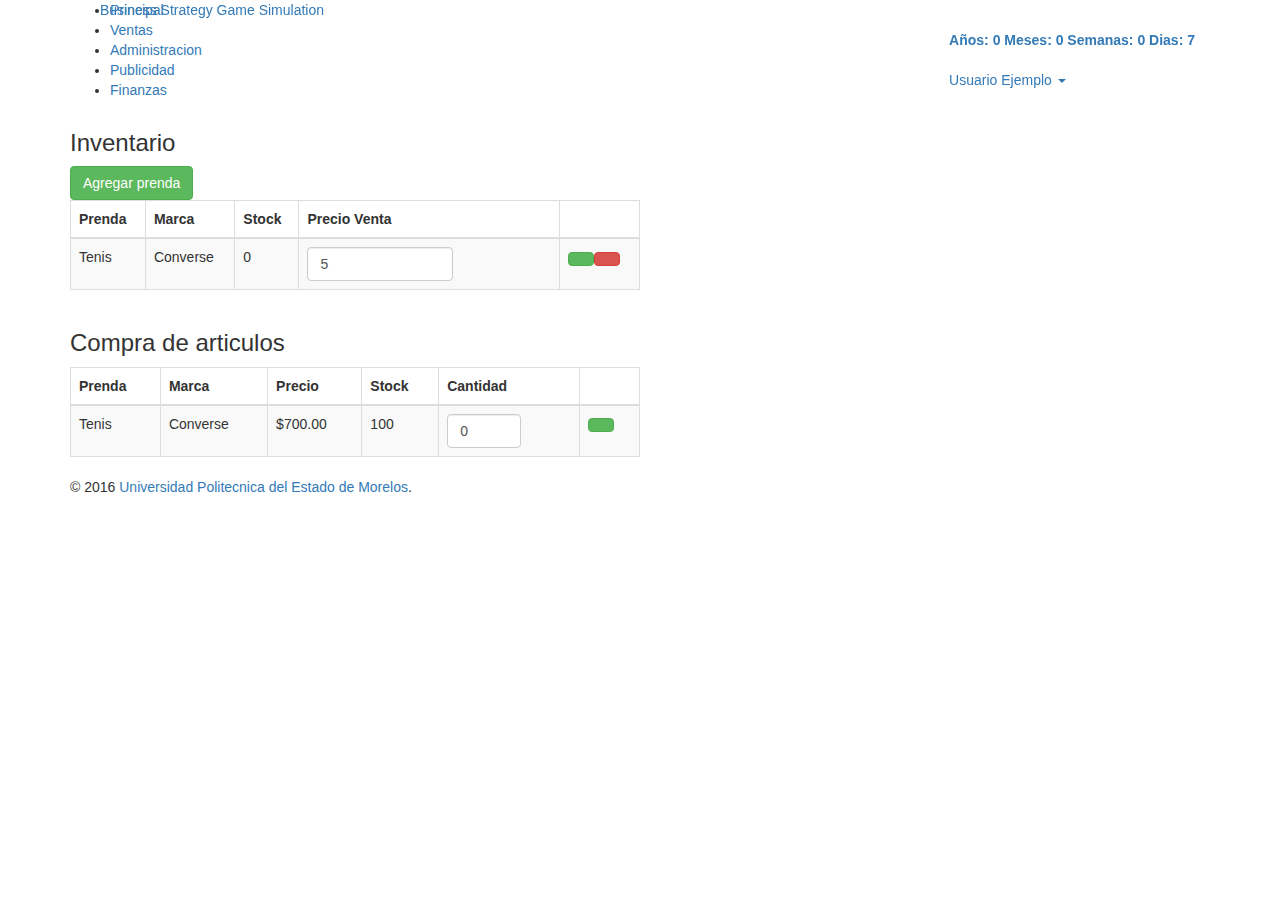
<file: Ventas.html>
<!DOCTYPE html>
<html lang="es-MX">
<head>
    <meta charset="utf-8">
    <title>Business Strategy Game Simulation</title>
    <meta name="viewport" content="width=device-width, initial-scale=1.0, maximum-scale=1.0, user-scalable=no">
    <meta name="apple-mobile-web-app-capable" content="yes">
    <link href="css/bootstrap.min.css" rel="stylesheet">
    <link href="css/bootstrap-responsive.min.css" rel="stylesheet">
    <link href="http://fonts.googleapis.com/css?family=Open+Sans:400italic,600italic,400,600" rel="stylesheet">
    <link href="css/font-awesome.css" rel="stylesheet">
    <link href="css/style.css" rel="stylesheet">
    <link href="css/pages/dashboard.css" rel="stylesheet">

</head>

<body>
    <div class="navbar navbar-fixed-top">
        <div class="navbar-inner">
            <div class="container">
                <a class="btn btn-navbar" data-toggle="collapse" data-target=".nav-collapse">
                    <span class="icon-bar"></span>
                    <span class="icon-bar"></span>
                    <span class="icon-bar"></span>
                </a>
                <a class="brand" href="index.html">Business Strategy Game Simulation
                </a>

                <div class="nav-collapse">
                    <ul class="nav pull-right">
                        <li class="dropdown">
                            <a class="dropdown-toggle" data-toggle="dropdown">
                                <i class="icon-time"></i>
                                <b id="tiempoJuego">Semanas: 0 Dias: 0</b>
                            </a>
                        </li>
                        <li class="dropdown">
                            <a href="#" class="dropdown-toggle" data-toggle="dropdown">
                                <i class="icon-user"></i>
                                Usuario Ejemplo
                                <b class="caret"></b>
                            </a>
                            <ul class="dropdown-menu">
                                <li>
                                    <a href="javascript:;">Cerrar sesion</a>
                                </li>
                            </ul>
                        </li>
                    </ul>
                </div>
            </div>
        </div>
    </div>

    <div class="subnavbar">
        <div class="subnavbar-inner">
            <div class="container">
                <ul class="mainnav">
                    <li>
                        <a href="index.html">
                            <i class="icon-dashboard"></i>
                            <span>Principal</span>
                        </a>
                    </li>
                    <li class="active">
                        <a href="Ventas.html">
                            <i class="icon-bar-chart"></i>
                            <span>Ventas</span>
                        </a>
                    </li>
                    <li>
                        <a href="Admon.html">
                            <i class="icon-file-text"></i>
                            <span>Administracion</span>
                        </a>
                    </li>
                    <li>
                        <a href="Publicidad.html">
                            <i class="icon-bullhorn"></i>
                            <span>Publicidad</span>
                        </a>
                    </li>
                    <li>
                        <a href="Finanzas.html">
                            <i class="icon-usd"></i>
                            <span>Finanzas</span>
                        </a>
                    </li>
                </ul>
            </div>

        </div>

    </div>

    <div class="main">
        <div class="main-inner">
            <div class="container">
                <div class="row">
                    <div class="span6">
                        <div class="widget-header">
                            <i class="icon-list-alt"></i>
                            <h3>Inventario</h3>
                        </div>
                        <div class="widget-content">
                            <button class="btn btn-small btn-success" data-toggle="modal" data-target="#myModal">Agregar prenda</button>
                            <table class="table table-striped table-bordered">
                                <thead>
                                    <tr>
                                        <th>
                                            Prenda
                                        </th>
                                        <th>
                                            Marca</th>
                                        <th>
                                            Stock</th>
                                        <th>
                                            Precio Venta</th>
                                        <th class="td-actions"></th>
                                    </tr>
                                </thead>
                                <tbody id="tablaPrendasStock"></tbody>
                            </table>
                        </div>

                    </div>
                    <div class="span6">
                        <div class="widget-header">
                            <i class="icon-list-alt"></i>
                            <h3>Compra de articulos</h3>
                        </div>
                        <div class="widget-content">
                            <table class="table table-striped table-bordered">
                                <thead>
                                    <tr>
                                        <th>
                                            Prenda
                                        </th>
                                        <th>
                                            Marca</th>
                                        <th>
                                            Precio</th>
                                        <th>
                                            Stock</th>
                                        <th>
                                            Cantidad</th>
                                        <th class="td-actions"></th>
                                    </tr>
                                </thead>
                                <tbody id="tablaCompraPrendas"></tbody>
                            </table>
                        </div>

                    </div>

                </div>

            </div>

        </div>

    </div>

    <div class="extra"></div>

    <div class="footer">
        <div class="footer-inner">
            <div class="container">
                <div class="row">
                    <div class="span12">
                        &copy; 2016
                        <a href="http://www.upemor.edu.mx/">Universidad Politecnica del Estado de Morelos</a>.
                    </div>

                </div>

            </div>

        </div>

    </div>
    <div id="myModal" class="modal fade" role="dialog">
        <div class="modal-dialog">

            <div class="modal-content">
                <div class="modal-header">
                    <button type="button" class="close" data-dismiss="modal">&times;</button>
                    <h4 class="modal-title">Agregar nueva prenda</h4>
                </div>
                <div class="modal-body" align="center">
                    <p>
                        <select id="tipoPrenda">
                            <option value="Camisa">Camisa</option>
                            <option value="Camiseta">Camiseta</option>
                            <option value="Zapatos">Zapatos</option>
                            <option value="Tenis">Tenis</option>
                            <option value="Pantalones">Pantalones</option>
                            <option value="Pantalon para deporte">Pantalon para deporte</option>
                            <option value="Calcetas">Calcetas</option>
                        </select>
                    </p>
                    <p><input type="text" placeholder="Marca" id="txtMarca"></p>
                </div>
                <div class="modal-footer">
                    <button type="button" class="btn btn-success" data-dismiss="modal" onClick="$(this).AgregarPrenda();">Aceptar</button>
                    <button type="button" class="btn btn-default" data-dismiss="modal">Cancelar</button>
                </div>
            </div>

        </div>
    </div>

    <script src="js/jquery-1.7.2.min.js"></script>
    <script src="js/excanvas.min.js"></script>
    <script src="js/chart.min.js" type="text/javascript"></script>
    <script src="js/bootstrap.js"></script>
    <script language="javascript" type="text/javascript" src="js/full-calendar/fullcalendar.min.js"></script>

    <script src="js/base.js"></script>

    <script src="js/pasoTiempo.js"></script>
    <script>
        window.onbeforeunload = confirmExit;
        if (sessionStorage.getItem("datosTabla") == null) {
            var data = [];
        } else {

            var data = JSON.parse(sessionStorage.getItem("datosTabla"));

        }
        if (sessionStorage.getItem("datosXAnio") == null) {
            var dataAnios = [];
        } else {

            var dataAnios = JSON.parse(sessionStorage.getItem("datosXAnio"));

        }

        if (sessionStorage.getItem("prendasStock") == null) {
            var pren1 = ["Tenis", "Converse", 5, 5];
            var prendasStock = new Array(pren1);
        } else {

            var prendasStock = JSON.parse(sessionStorage.getItem("prendasStock"));

        }

        if (sessionStorage.getItem("prendasCompra") == null) {
            var prencomp1 = ["Tenis", "Converse", 700, 100];
            var prendasCompra = new Array(prencomp1);
        } else {

            var prendasCompra = JSON.parse(sessionStorage.getItem("prendasCompra"));
        }

        if (sessionStorage.getItem("empleados") == null) {
            var emp1 = [
                "Esmeralda",
                "Fortunata",
                "Jerónimo",
                0,
                0,
                0
            ];
            var emp2 = [
                "Paulino",
                "Baldo",
                "Irene",
                0,
                0,
                0
            ];
            var emp3 = [
                "Almudena",
                "Gil",
                "Chelo",
                0,
                0,
                0
            ];
            var emp4 = [
                "Régulo",
                "Aristides",
                "Salud",
                0,
                0,
                0
            ];
            var emp5 = [
                "Constanza",
                "Florentino",
                "Florentino",
                0,
                0,
                0
            ];
            var empleados = new Array(emp1, emp2, emp3, emp4, emp5);
        } else {

            var empleados = JSON.parse(sessionStorage.getItem("empleados"));

        }

        if (sessionStorage.dinero) {
            dinero = Number(sessionStorage.dinero);
        } else {

            dinero = 70000;

        }

        if (sessionStorage.dias) {
            dinero = Number(sessionStorage.dinero);
        } else {

            dinero = 70000;

        }

        if (sessionStorage.getItem("catPublicidad") == null) {
            pub1 = ["Internet", "Publicidad en facebook", 500];

            var catPublicidad = new Array(pub1);
        } else {
            var catPublicidad = JSON.parse(sessionStorage.getItem("catPublicidad"));
        }
        if (sessionStorage.dias) {
            dias = Number(sessionStorage.dias);
        } else {

            dias = 0;

        }
        if (sessionStorage.semanas) {
            semanas = Number(sessionStorage.semanas);
        } else {

            semanas = 0;

        }
        if (sessionStorage.personasEntrantes) {
            personasEntrantes = Number(sessionStorage.personasEntrantes);
        } else {

            personasEntrantes = 0;
        }
        if (sessionStorage.meses) {
            meses = Number(sessionStorage.meses);
        } else {

            meses = 0;

        }
        if (sessionStorage.anios) {
            anios = Number(sessionStorage.anios);
        } else {

            anios = 0;

        }
        $("#tiempoJuego").text("Años: " + anios + " Meses: " + meses + " Semanas: " + semanas + " Dias: " + dias);

        for (var i = 0; i < prendasStock.length; i++) {
            var act1 = prendasStock[i];
            var tipoPrenda = act1[0];
            var marca = act1[1];
            var stock = act1[2];
            var precioVenta = act1[3];
            var codVenta = '<input type="number" min="0" value="' + precioVenta + '" class="form-control" style="width:60%" id="Ven' + i + '">';

            $('<tr class="Reg R1' + i + '"><td>' + tipoPrenda + '</td><td>' + marca + '</td><td id="S' + i + '">' + stock + '</td><td>' + codVenta + '</td><td class="td-actions"><button class="btn btn-small btn-success" onClick="$(this).Actualizar(' + i + ');"><i class="btn-icon-only icon-ok"></i></button><button class="btn btn-small btn-danger" onClick="$(this).Eliminar(' + i + ');"><i class="btn-icon-only icon-remove"></i></button></td></tr>').appendTo('#tablaPrendasStock');

            var act1 = prendasCompra[i];
            var tipoPrenda = act1[0];
            var marca = act1[1];
            var precioVenta = act1[2];
            var stock = act1[3];
            var codVenta = '<input type="number" min="0" max="' + stock + '" value="0" class="form-control" style="width:60%" id="Comp' + i + '">';

            $('<tr class="Reg R2' + i + '"><td>' + tipoPrenda + '</td><td>' + marca + '</td><td>$' + precioVenta + '.00</td><td>' + stock + '</td><td>' + codVenta + '</td><td class="td-actions"><button class="btn btn-small btn-success" onClick="$(this).Comprar(' + i + ');"><i class="btn-icon-only icon-ok"></i></button></td></tr>').appendTo('#tablaCompraPrendas');

        }

        if (anios < 2) {
            totalPagaEmpleados = 0;
            for (var i = 0; i < empleados.length; i++) {
                var act = empleados[i];
                if (act[3] == 1) {

                    totalPagaEmpleados = totalPagaEmpleados + act[5];
                }
            }
            totalPagaPublicidad = 0;
            for (var i = 0; i < catPublicidad.length; i++) {
                var act = catPublicidad[i];
                totalPagaPublicidad = totalPagaPublicidad + act[2];
            }
            var inter = setInterval(function() {

                if (anios == 2) {
                    clearInterval(inter);
                    dias = dias - 1;
                }

                generarVentasDia();

                if (dias >= 7) {
                    dias = 0;
                    semanas = semanas + 1;
                    if (semanas >= 5) {
                        semanas = 1;
                        dinero = dinero - totalPagaEmpleados;

                        for (var i = 0; i < prendasCompra.length; i++) {
                            masStock = Math.floor((Math.random() * 20) + 0);
                            prendasCompra[i][3] = prendasCompra[i][3] + masStock;
                            var codVenta = '<input type="number" min="0" max="' + prendasCompra[i][3] + '" value="0" class="form-control" style="width:60%" id="Comp' + i + '">';

                            $('tr.R2' + i).replaceWith('<tr class="Reg R2' + i + '"><td>' + prendasCompra[i][0] + '</td><td>' + prendasCompra[i][1] + '</td><td>$' + prendasCompra[i][2] + '.00</td><td>' + prendasCompra[i][3] + '</td><td>' + codVenta + '</td><td class="td-actions"><button class="btn btn-small btn-success" onClick="$(this).Comprar(' + i + ');"><i class="btn-icon-only icon-ok"></i></button></td></tr>');
                        }

                        meses = meses + 1;
                        data.push(0);
                        if (meses >= 13) {
                            meses = 1;
                            anios = anios + 1;
                            var arrAux = new Array(data[0], data[1], data[2], data[3], data[4], data[5], data[6], data[7], data[8], data[9], data[10], data[11]);
                            dataAnios.push(arrAux);
                            data.length = 0;
                            data.push(0);
                        }
                    }
                }
                dias = dias + 1;
                $("#tiempoJuego").text("Años: " + anios + " Meses: " + meses + " Semanas: " + semanas + " Dias: " + dias);

            }, pasoDeTiempo);
        }

        $.fn.AgregarPrenda = function() {
            if (anios < 2) {
                var tipoPrenda = $("#tipoPrenda").val();
                var marca = $("#txtMarca").val();
                var prennuevo = [tipoPrenda, marca, 0, 0];
                var sig = prendasStock.length;
                prendasStock.push(prennuevo);

                var codVenta = '<input type="number" min="0" value="0" class="form-control" style="width:60%" id="Ven' + sig + '">';

                $('<tr class="Reg R1' + sig + '"><td>' + tipoPrenda + '</td><td>' + marca + '</td><td id="S' + sig + '">0</td><td>' + codVenta + '</td><td class="td-actions"><button class="btn btn-small btn-success" onClick="$(this).Actualizar(' + sig + ');"><i class="btn-icon-only icon-ok"></i></button><button class="btn btn-small btn-danger" onClick="$(this).Eliminar(' + sig + ');"><i class="btn-icon-only icon-remove"></i></button></td></tr>').appendTo('#tablaPrendasStock');

                precio = Math.floor((Math.random() * 1000) + 100);
                stock = Math.floor((Math.random() * 100) + 10);
                var prennuevo = [tipoPrenda, marca, precio, stock];
                prendasCompra.push(prennuevo);

                var codVenta = '<input type="number" min="0" max="' + stock + '" value="0" class="form-control" style="width:60%" id="Comp' + sig + '">';

                $('<tr class="Reg R2' + sig + '"><td>' + tipoPrenda + '</td><td>' + marca + '</td><td>$' + precio + '.00</td><td>' + stock + '</td><td>' + codVenta + '</td><td class="td-actions"><button class="btn btn-small btn-success" onClick="$(this).Comprar(' + sig + ');"><i class="btn-icon-only icon-ok"></i></button></td></tr>').appendTo('#tablaCompraPrendas');

                $("#tipoPrenda").val('Camisa');
                $("#txtMarca").val('');

            }
        };

        $.fn.Eliminar = function(id) {
            if (anios < 2) {
                $('tr.R1' + id).replaceWith('');
                $('tr.R2' + id).replaceWith('');

                var index = prendasStock.indexOf(prendasStock[id]);
                if (index > -1) {
                    prendasStock.splice(index, 1);
                }

                var index = prendasCompra.indexOf(prendasCompra[id]);
                if (index > -1) {
                    prendasCompra.splice(index, 1);
                }
            }
        };

        $.fn.Comprar = function(id) {
            if (anios < 2) {
                var cantidad = parseInt($("#Comp" + id).val());
                if (cantidad > 0) {
                    prendasCompra[id][3] = prendasCompra[id][3] - cantidad;
                    prendasStock[id][2] = prendasStock[id][2] + cantidad;
                    totalPagar = cantidad * prendasCompra[id][2];
                    dinero = dinero - totalPagar;

                    var codVenta = '<input type="number" min="0" value="' + prendasStock[id][3] + '" class="form-control" style="width:60%" id="Ven' + id + '">';

                    $('tr.R1' + id).replaceWith('<tr class="Reg R1' + id + '"><td>' + prendasStock[id][0] + '</td><td>' + prendasStock[id][1] + '</td><td id="S' + id + '">' + prendasStock[id][2] + '</td><td>' + codVenta + '</td><td class="td-actions"><button class="btn btn-small btn-success" onClick="$(this).Actualizar(' + id + ');"><i class="btn-icon-only icon-ok"></i></button><button class="btn btn-small btn-danger" onClick="$(this).Eliminar(' + id + ');"><i class="btn-icon-only icon-remove"></i></button></td></tr>');

                    var codVenta = '<input type="number" min="0" max="' + prendasCompra[id][3] + '" value="0" class="form-control" style="width:60%" id="Comp' + id + '">';

                    $('tr.R2' + id).replaceWith('<tr class="Reg R2' + id + '"><td>' + prendasCompra[id][0] + '</td><td>' + prendasCompra[id][1] + '</td><td>$' + prendasCompra[id][2] + '.00</td><td>' + prendasCompra[id][3] + '</td><td>' + codVenta + '</td><td class="td-actions"><button class="btn btn-small btn-success" onClick="$(this).Comprar(' + id + ');"><i class="btn-icon-only icon-ok"></i></button></td></tr>');

                }
            } else {
                $('#Comp' + id).val(0);
            }
        };

        $.fn.Actualizar = function(id) {
            if (anios < 2) {
                var precioVenta = parseInt($("#Ven" + id).val());
                prendasStock[id][3] = precioVenta;

                var codVenta = '<input type="number" min="0" value="' + prendasStock[id][3] + '" class="form-control" style="width:60%" id="Ven' + id + '">';

                $('tr.R1' + id).replaceWith('<tr class="Reg R1' + id + '"><td>' + prendasStock[id][0] + '</td><td>' + prendasStock[id][1] + '</td><td id="S' + id + '">' + prendasStock[id][2] + '</td><td>' + codVenta + '</td><td class="td-actions"><button class="btn btn-small btn-success" onClick="$(this).Actualizar(' + id + ');"><i class="btn-icon-only icon-ok"></i></button><button class="btn btn-small btn-danger" onClick="$(this).Eliminar(' + id + ');"><i class="btn-icon-only icon-remove"></i></button></td></tr>');
            } else {
                $('#Ven' + id).val(prendasStock[id][3]);
            }
        };

        $('#myModal').on('shown.bs.modal', function() {
            $('#myInput').focus()
        })

        function generarVentasDia() {
            personas = Math.floor((Math.random() * 200) + 10);

            for (var y = 1; y <= personas; y++) {
                probEntrar = Math.random();

                if ((probEntrar >= 0) && (probEntrar <= 0.1)) {
                    personasEntrantes = personasEntrantes + 1;
                    for (var i = 0; i < prendasStock.length; i++) {
                        compra = 1;
                        while (compra == 1) {
                            probComprar = Math.random();
                            if ((probComprar >= 0) && (probComprar <= 0.05)) {
                                if (prendasStock[i][2] > 0) {
                                    data[meses - 1] = data[meses - 1] + 1;
                                    prendasStock[i][2] = prendasStock[i][2] - 1;
                                    $('#S' + i).html(prendasStock[i][2]);
                                    dinero = dinero + prendasStock[i][3];
                                    volverComprar = Math.random();
                                    if ((volverComprar >= 0) && (volverComprar <= 0.02)) {
                                        compra = 1;
                                    } else {
                                        compra = 0;
                                    }

                                } else {
                                    compra = 0;
                                }
                            }
                        }

                    }
                }

            }

        }

        function confirmExit() {
            if (typeof(Storage) !== "undefined") {
                sessionStorage.dias = dias;
                sessionStorage.semanas = semanas;
                sessionStorage.meses = meses;
                sessionStorage.anios = anios;
                sessionStorage.dinero = dinero;
                sessionStorage.personasEntrantes = personasEntrantes;
                sessionStorage.setItem("datosTabla", JSON.stringify(data));
                sessionStorage.setItem("datosXAnio", JSON.stringify(dataAnios));
                sessionStorage.setItem("empleados", JSON.stringify(empleados));
                sessionStorage.setItem("prendasStock", JSON.stringify(prendasStock));
                sessionStorage.setItem("prendasCompra", JSON.stringify(prendasCompra));
                sessionStorage.setItem("catPublicidad", JSON.stringify(catPublicidad));
            } else {
                return ("Actualize su navegador, o de lo contrario el juego no funcionará");
            }

        }
    </script>

</body>
</html>
</file>
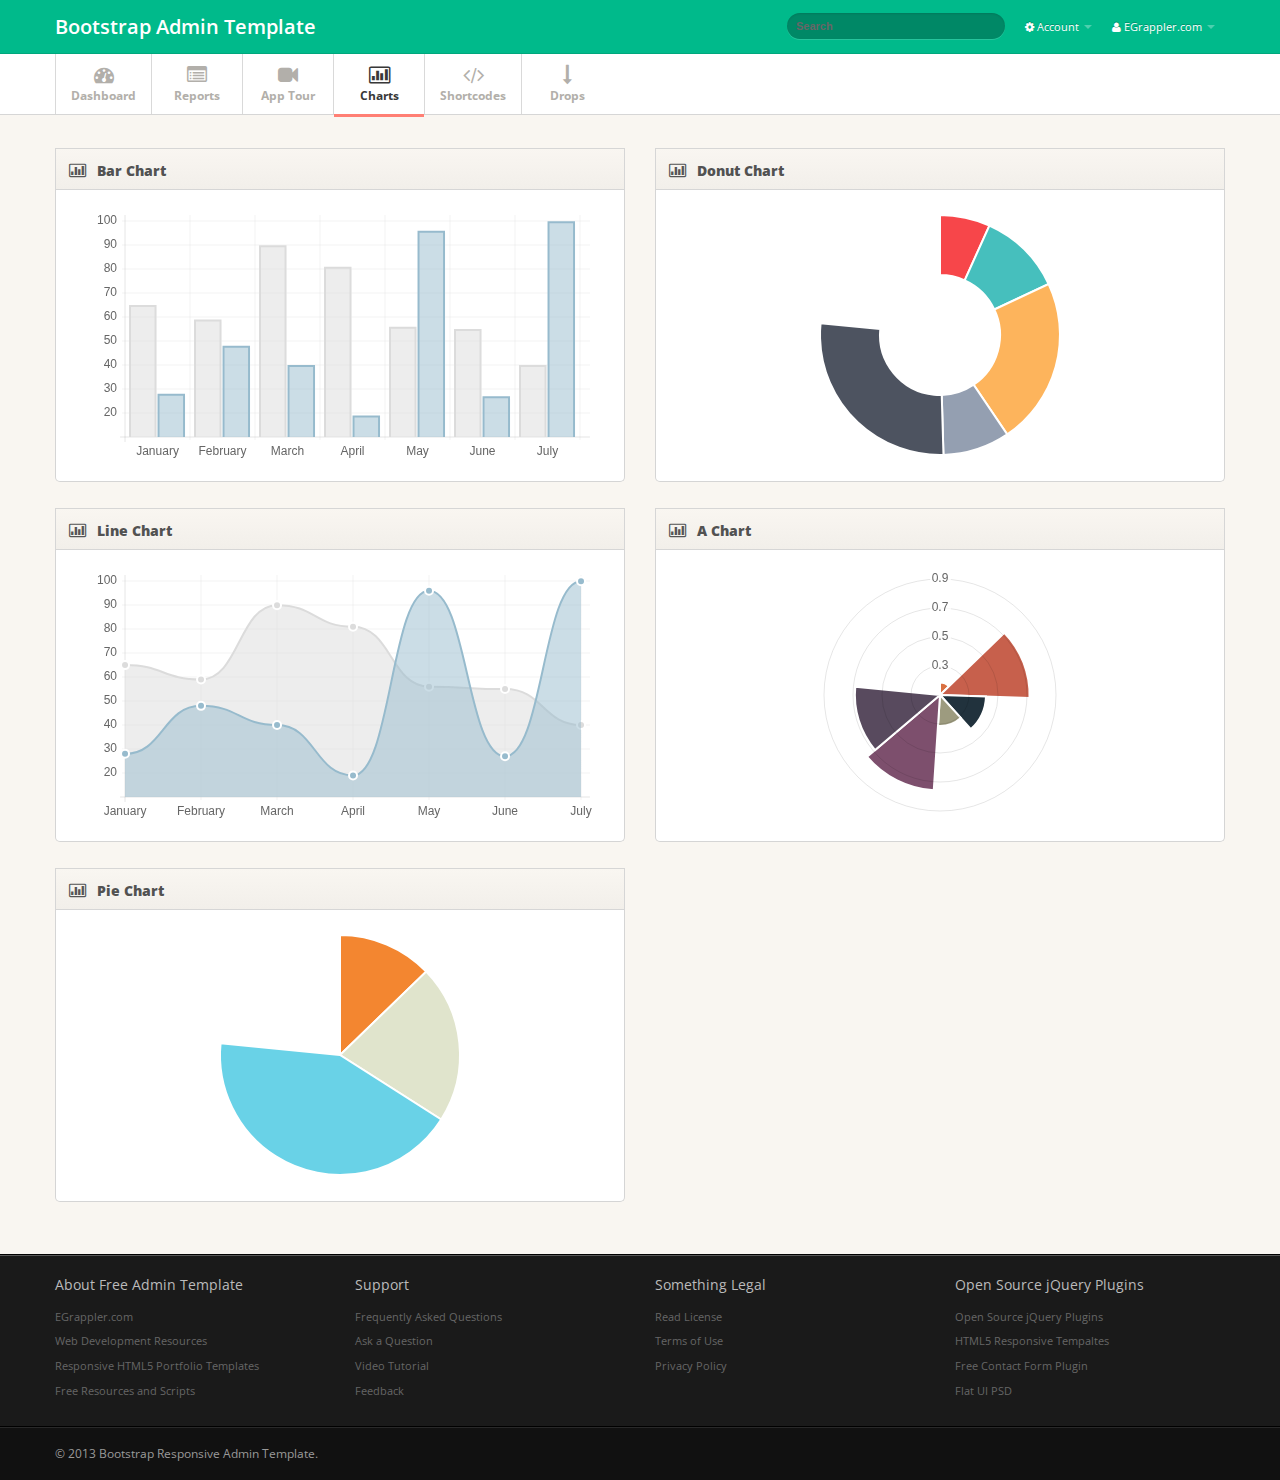
<file: ejemplos/charts.html>
<!DOCTYPE html>
<html lang="en">
<head>
    <meta charset="utf-8">
    <title>Charts - Bootstrap Admin Template</title>
    <meta name="viewport" content="width=device-width, initial-scale=1.0, maximum-scale=1.0, user-scalable=no">
    <meta name="apple-mobile-web-app-capable" content="yes">
    <link href="css/bootstrap.min.css" rel="stylesheet">
    <link href="css/bootstrap-responsive.min.css" rel="stylesheet">
    <link href="http://fonts.googleapis.com/css?family=Open+Sans:400italic,600italic,400,600"
        rel="stylesheet">
    <link href="css/font-awesome.css" rel="stylesheet">
    <link href="css/style.css" rel="stylesheet">
    
    <!-- Le HTML5 shim, for IE6-8 support of HTML5 elements -->
    <!--[if lt IE 9]>
      <script src="http://html5shim.googlecode.com/svn/trunk/html5.js"></script>
    <![endif]-->
</head>
<body>
    <div class="navbar navbar-fixed-top">
        <div class="navbar-inner">
            <div class="container">
                <a class="btn btn-navbar" data-toggle="collapse" data-target=".nav-collapse"><span
                    class="icon-bar"></span><span class="icon-bar"></span><span class="icon-bar"></span>
                </a><a class="brand" href="index.html">Bootstrap Admin Template </a>
                <div class="nav-collapse">
                    <ul class="nav pull-right">
                        <li class="dropdown"><a href="#" class="dropdown-toggle" data-toggle="dropdown"><i
                            class="icon-cog"></i> Account <b class="caret"></b></a>
                            <ul class="dropdown-menu">
                                <li><a href="javascript:;">Settings</a></li>
                                <li><a href="javascript:;">Help</a></li>
                            </ul>
                        </li>
                        <li class="dropdown"><a href="#" class="dropdown-toggle" data-toggle="dropdown"><i
                            class="icon-user"></i> EGrappler.com <b class="caret"></b></a>
                            <ul class="dropdown-menu">
                                <li><a href="javascript:;">Profile</a></li>
                                <li><a href="javascript:;">Logout</a></li>
                            </ul>
                        </li>
                    </ul>
                    <form class="navbar-search pull-right">
                    <input type="text" class="search-query" placeholder="Search">
                    </form>
                </div>
                <!--/.nav-collapse -->
            </div>
            <!-- /container -->
        </div>
        <!-- /navbar-inner -->
    </div>
    <!-- /navbar -->
    <div class="subnavbar">
        <div class="subnavbar-inner">
            <div class="container">
                <ul class="mainnav">
                    <li><a href="index.html"><i class="icon-dashboard"></i><span>Dashboard</span> </a>
                    </li>
                    <li><a href="reports.html"><i class="icon-list-alt"></i><span>Reports</span> </a>
                    </li>
                    <li><a href="guidely.html"><i class="icon-facetime-video"></i><span>App Tour</span>
                    </a></li>
                    <li class="active"><a href="charts.html"><i class="icon-bar-chart"></i><span>Charts</span> </a>
                    </li>
                    <li><a href="shortcodes.html"><i class="icon-code"></i><span>Shortcodes</span> </a>
                    </li>
                    <li class="dropdown"><a href="javascript:;" class="dropdown-toggle" data-toggle="dropdown">
                        <i class="icon-long-arrow-down"></i><span>Drops</span> <b class="caret"></b></a>
                        <ul class="dropdown-menu">
                        	<li><a href="icons.html">Icons</a></li>
                            <li><a href="faq.html">FAQ</a></li>
                            <li><a href="pricing.html">Pricing Plans</a></li>
                            <li><a href="login.html">Login</a></li>
                            <li><a href="signup.html">Signup</a></li>
                            <li><a href="error.html">404</a></li>
                        </ul>
                    </li>
                </ul>
            </div>
            <!-- /container -->
        </div>
        <!-- /subnavbar-inner -->
    </div>
    <!-- /subnavbar -->
    <div class="main">
        <div class="main-inner">
            <div class="container">
                <div class="row">
                    <div class="span6">
                        <div class="widget">
                            <div class="widget-header">
                                <i class="icon-bar-chart"></i>
                                <h3>
                                    Bar Chart</h3>
                            </div>
                            <!-- /widget-header -->
                            <div class="widget-content">
                                <canvas id="bar-chart" class="chart-holder" width="538" height="250">
                                </canvas>
                                <!-- /bar-chart -->
                            </div>
                            <!-- /widget-content -->
                        </div>
                        <!-- /widget -->
                        <div class="widget">
                            <div class="widget-header">
                                <i class="icon-bar-chart"></i>
                                <h3>
                                    Line Chart</h3>
                            </div>
                            <!-- /widget-header -->
                            <div class="widget-content">
                                <canvas id="area-chart" class="chart-holder" width="538" height="250">
                                </canvas>
                                <!-- /line-chart -->
                            </div>
                            <!-- /widget-content -->
                        </div>
                        <!-- /widget -->
                        <div class="widget">
                            <div class="widget-header">
                                <i class="icon-bar-chart"></i>
                                <h3>
                                    Pie Chart</h3>
                            </div>
                            <!-- /widget-header -->
                            <div class="widget-content">
                                <canvas id="pie-chart" class="chart-holder" width="538" height="250">
                                </canvas>
                                <!-- /pie-chart -->
                            </div>
                            <!-- /widget-content -->
                        </div>
                        <!-- /widget -->
                    </div>
                    <!-- /span6 -->
                    <div class="span6">
                        <div class="widget">
                            <div class="widget-header">
                                <i class="icon-bar-chart"></i>
                                <h3>
                                    Donut Chart</h3>
                            </div>
                            <!-- /widget-header -->
                            <div class="widget-content">
                                <canvas id="donut-chart" class="chart-holder" width="538" height="250">
                                </canvas>
                                <!-- /bar-chart -->
                            </div>
                            <!-- /widget-content -->
                        </div>
                        <!-- /widget -->
                        <div class="widget">
                            <div class="widget-header">
                                <i class="icon-bar-chart"></i>
                                <h3>
                                    A Chart</h3>
                            </div>
                            <!-- /widget-header -->
                            <div class="widget-content">
                                <canvas id="line-chart" class="chart-holder" width="538" height="250">
                                </canvas>
                                <!-- /-chart -->
                            </div>
                            <!-- /widget-content -->
                        </div>
                        <!-- /widget -->
                    </div>
                    <!-- /span6 -->
                </div>
                <!-- /row -->
            </div>
            <!-- /container -->
        </div>
        <!-- /main-inner -->
    </div>
    <!-- /main -->
    <div class="extra">
        <div class="extra-inner">
            <div class="container">
                <div class="row">
                    <div class="span3">
                        <h4>
                            About Free Admin Template</h4>
                        <ul>
                            <li><a href="javascript:;">EGrappler.com</a></li>
                            <li><a href="javascript:;">Web Development Resources</a></li>
                            <li><a href="javascript:;">Responsive HTML5 Portfolio Templates</a></li>
                            <li><a href="javascript:;">Free Resources and Scripts</a></li>
                        </ul>
                    </div>
                    <!-- /span3 -->
                    <div class="span3">
                        <h4>
                            Support</h4>
                        <ul>
                            <li><a href="javascript:;">Frequently Asked Questions</a></li>
                            <li><a href="javascript:;">Ask a Question</a></li>
                            <li><a href="javascript:;">Video Tutorial</a></li>
                            <li><a href="javascript:;">Feedback</a></li>
                        </ul>
                    </div>
                    <!-- /span3 -->
                    <div class="span3">
                        <h4>
                            Something Legal</h4>
                        <ul>
                            <li><a href="javascript:;">Read License</a></li>
                            <li><a href="javascript:;">Terms of Use</a></li>
                            <li><a href="javascript:;">Privacy Policy</a></li>
                        </ul>
                    </div>
                    <!-- /span3 -->
                    <div class="span3">
                        <h4>
                            Open Source jQuery Plugins</h4>
                        <ul>
                            <li><a href="http://www.egrappler.com">Open Source jQuery Plugins</a></li>
                            <li><a href="http://www.egrappler.com;">HTML5 Responsive Tempaltes</a></li>
                            <li><a href="http://www.egrappler.com;">Free Contact Form Plugin</a></li>
                            <li><a href="http://www.egrappler.com;">Flat UI PSD</a></li>
                        </ul>
                    </div>
                    <!-- /span3 -->
                </div>
                <!-- /row -->
            </div>
            <!-- /container -->
        </div>
        <!-- /extra-inner -->
    </div>
    <!-- /extra -->
    <div class="footer">
        <div class="footer-inner">
            <div class="container">
                <div class="row">
                    <div class="span12">
                        &copy; 2013 <a href="http://www.egrappler.com/">Bootstrap Responsive Admin Template</a>.
                    </div>
                    <!-- /span12 -->
                </div>
                <!-- /row -->
            </div>
            <!-- /container -->
        </div>
        <!-- /footer-inner -->
    </div>
    <!-- /footer -->
    <!-- Le javascript
================================================== -->
    <!-- Placed at the end of the document so the pages load faster -->
    <script src="js/jquery-1.7.2.min.js"></script>
    <script src="js/excanvas.min.js"></script>
    <script src="js/chart.min.js" type="text/javascript"></script>
    <script src="js/bootstrap.js"></script>
    <script src="js/base.js"></script>
    <script>
        var doughnutData = [
				{
				    value: 30,
				    color: "#F7464A"
				},
				{
				    value: 50,
				    color: "#46BFBD"
				},
				{
				    value: 100,
				    color: "#FDB45C"
				},
				{
				    value: 40,
				    color: "#949FB1"
				},
				{
				    value: 120,
				    color: "#4D5360"
				}

			];

        var myDoughnut = new Chart(document.getElementById("donut-chart").getContext("2d")).Doughnut(doughnutData);


        var lineChartData = {
            labels: ["January", "February", "March", "April", "May", "June", "July"],
            datasets: [
				{
				    fillColor: "rgba(220,220,220,0.5)",
				    strokeColor: "rgba(220,220,220,1)",
				    pointColor: "rgba(220,220,220,1)",
				    pointStrokeColor: "#fff",
				    data: [65, 59, 90, 81, 56, 55, 40]
				},
				{
				    fillColor: "rgba(151,187,205,0.5)",
				    strokeColor: "rgba(151,187,205,1)",
				    pointColor: "rgba(151,187,205,1)",
				    pointStrokeColor: "#fff",
				    data: [28, 48, 40, 19, 96, 27, 100]
				}
			]

        }

        var myLine = new Chart(document.getElementById("area-chart").getContext("2d")).Line(lineChartData);


        var barChartData = {
            labels: ["January", "February", "March", "April", "May", "June", "July"],
            datasets: [
				{
				    fillColor: "rgba(220,220,220,0.5)",
				    strokeColor: "rgba(220,220,220,1)",
				    data: [65, 59, 90, 81, 56, 55, 40]
				},
				{
				    fillColor: "rgba(151,187,205,0.5)",
				    strokeColor: "rgba(151,187,205,1)",
				    data: [28, 48, 40, 19, 96, 27, 100]
				}
			]

        }

var myLine = new Chart(document.getElementById("bar-chart").getContext("2d")).Bar(barChartData);

var pieData = [
				{
				    value: 30,
				    color: "#F38630"
				},
				{
				    value: 50,
				    color: "#E0E4CC"
				},
				{
				    value: 100,
				    color: "#69D2E7"
				}

			];

				var myPie = new Chart(document.getElementById("pie-chart").getContext("2d")).Pie(pieData);

				var chartData = [
			{
			    value: Math.random(),
			    color: "#D97041"
			},
			{
			    value: Math.random(),
			    color: "#C7604C"
			},
			{
			    value: Math.random(),
			    color: "#21323D"
			},
			{
			    value: Math.random(),
			    color: "#9D9B7F"
			},
			{
			    value: Math.random(),
			    color: "#7D4F6D"
			},
			{
			    value: Math.random(),
			    color: "#584A5E"
			}
		];
				var myPolarArea = new Chart(document.getElementById("line-chart").getContext("2d")).PolarArea(chartData);
	</script>
</body>
</html>
</file>
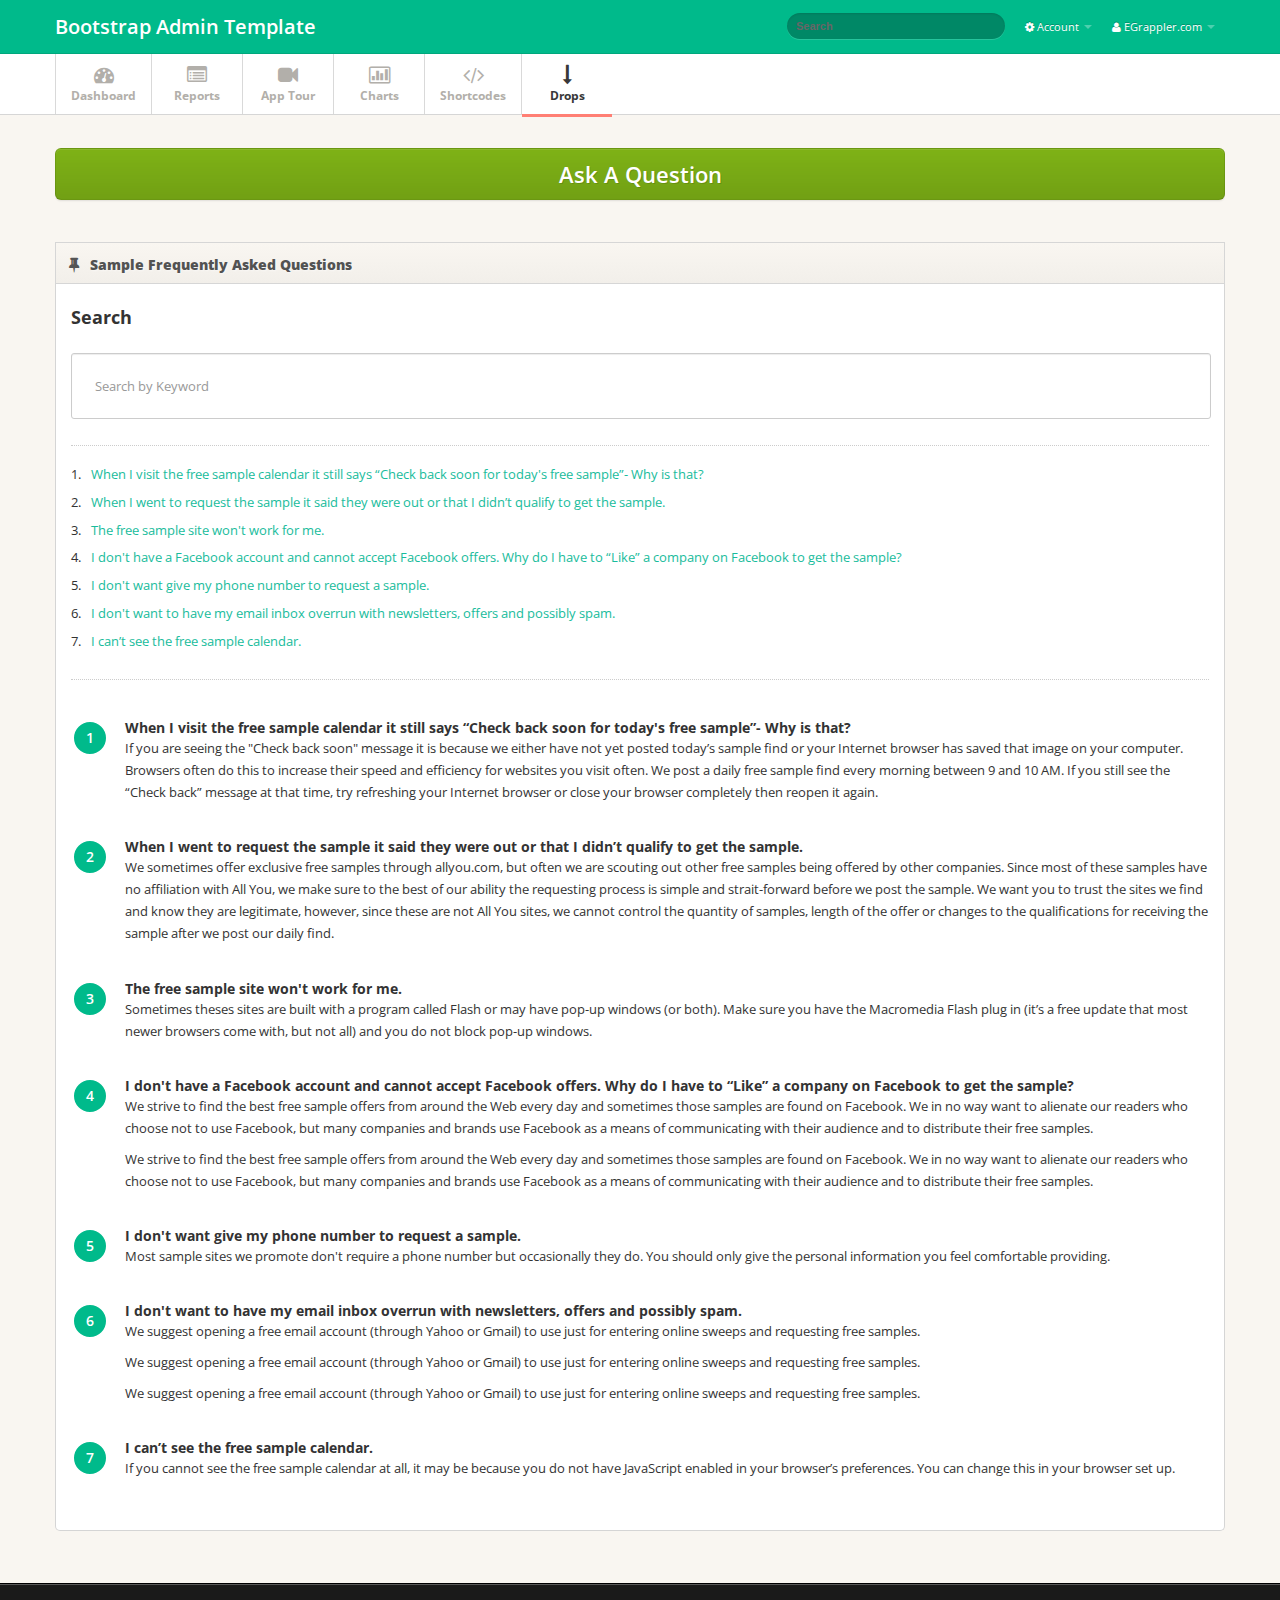
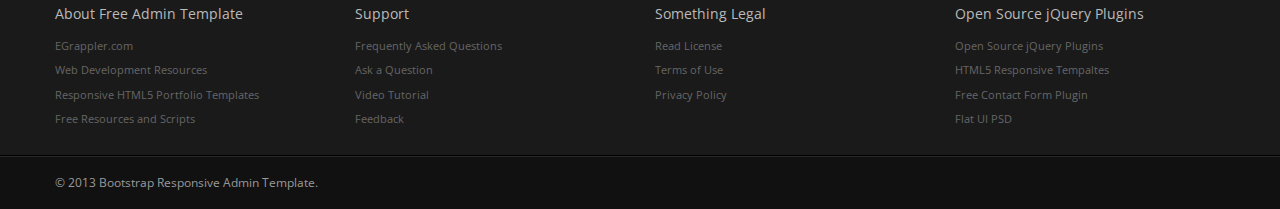
<file: ejemplos/faq.html>
<!DOCTYPE html>
<html lang="en">
  
<head>
    <meta charset="utf-8">
    <title>FAQ - Bootstrap Admin Template</title>
    
    <meta name="viewport" content="width=device-width, initial-scale=1.0, maximum-scale=1.0, user-scalable=no">
    <meta name="apple-mobile-web-app-capable" content="yes">    
    
    <link href="css/bootstrap.min.css" rel="stylesheet">
    <link href="css/bootstrap-responsive.min.css" rel="stylesheet">
    
    <link href="http://fonts.googleapis.com/css?family=Open+Sans:400italic,600italic,400,600" rel="stylesheet">
    <link href="css/font-awesome.css" rel="stylesheet">
    
    <link href="css/style.css" rel="stylesheet">
    
    
    <link href="css/pages/faq.css" rel="stylesheet"> 

    <!-- Le HTML5 shim, for IE6-8 support of HTML5 elements -->
    <!--[if lt IE 9]>
      <script src="http://html5shim.googlecode.com/svn/trunk/html5.js"></script>
    <![endif]-->
  </head>

<body>

<div class="navbar navbar-fixed-top">
	<div class="navbar-inner">
		<div class="container">
			
			<a class="btn btn-navbar" data-toggle="collapse" data-target=".nav-collapse">
				<span class="icon-bar"></span>
				<span class="icon-bar"></span>
				<span class="icon-bar"></span>
			</a>
			
			<a class="brand" href="index.html">
				Bootstrap Admin Template				
			</a>		
			
			<div class="nav-collapse">
				<ul class="nav pull-right">
					<li class="dropdown">						
						<a href="#" class="dropdown-toggle" data-toggle="dropdown">
							<i class="icon-cog"></i>
							Account
							<b class="caret"></b>
						</a>
						
						<ul class="dropdown-menu">
							<li><a href="javascript:;">Settings</a></li>
							<li><a href="javascript:;">Help</a></li>
						</ul>						
					</li>
			
					<li class="dropdown">						
						<a href="#" class="dropdown-toggle" data-toggle="dropdown">
							<i class="icon-user"></i> 
							EGrappler.com
							<b class="caret"></b>
						</a>
						
						<ul class="dropdown-menu">
							<li><a href="javascript:;">Profile</a></li>
							<li><a href="javascript:;">Logout</a></li>
						</ul>						
					</li>
				</ul>
			
				<form class="navbar-search pull-right">
					<input type="text" class="search-query" placeholder="Search">
				</form>
				
			</div><!--/.nav-collapse -->	
	
		</div> <!-- /container -->
		
	</div> <!-- /navbar-inner -->
	
</div> <!-- /navbar -->
    



    
<div class="subnavbar">

	<div class="subnavbar-inner">
	
		<div class="container">

			<ul class="mainnav">
			
				<li>
					<a href="index.html">
						<i class="icon-dashboard"></i>
						<span>Dashboard</span>
					</a>	    				
				</li>
				
				
				
				<li>
					<a href="reports.html">
						<i class="icon-list-alt"></i>
						<span>Reports</span>
					</a>    				
				</li>
				
				<li>					
					<a href="guidely.html">
						<i class="icon-facetime-video"></i>
						<span>App Tour</span>
					</a>  									
				</li>
                
                
                <li>					
					<a href="charts.html">
						<i class="icon-bar-chart"></i>
						<span>Charts</span>
					</a>  									
				</li>
                
                
                <li>					
					<a href="shortcodes.html">
						<i class="icon-code"></i>
						<span>Shortcodes</span>
					</a>  									
				</li>
				
				<li class="active dropdown">					
					<a href="javascript:;" class="dropdown-toggle" data-toggle="dropdown">
						<i class="icon-long-arrow-down"></i>
						<span>Drops</span>
						<b class="caret"></b>
					</a>	
				
					<ul class="dropdown-menu">
                    	<li><a href="icons.html">Icons</a></li>
						<li><a href="faq.html">FAQ</a></li>
                        <li><a href="pricing.html">Pricing Plans</a></li>
                        <li><a href="login.html">Login</a></li>
						<li><a href="signup.html">Signup</a></li>
						<li><a href="error.html">404</a></li>
                    </ul>    				
				</li>
			
			</ul>

		</div> <!-- /container -->
	
	</div> <!-- /subnavbar-inner -->

</div> <!-- /subnavbar -->
    
    
<div class="main">
	
	<div class="main-inner">

	    <div class="container">
	
    	<div class="row">
    	<div class="span12">
						
				<div class="widget widget-plain">
					
					<div class="widget-content">
						
						<a href="javascript:;" class="btn btn-large btn-success btn-support-ask">Ask A Question</a>	
						
						
					</div> <!-- /widget-content -->
						
				</div> <!-- /widget -->
				
				
				
			</div> <!-- /span12 -->
         </div>	
    
	      <div class="row">
	      	
	      	<div class="span12">
	      		
	      		<div class="widget">
						
					<div class="widget-header">
						<i class="icon-pushpin"></i>
						<h3>Sample Frequently Asked Questions</h3>
					</div> <!-- /widget-header -->
					
					<div class="widget-content">
						
						<h3>Search</h3>
						
						<br />
						
						<ol class="faq-list">
							
							<li>
									<h4>When I visit the free sample calendar it still says “Check back soon for today's free sample”- Why is that?</h4>
									<p>If you are seeing the "Check back soon" message it is because we either have not yet posted today’s sample find or your Internet browser has saved that image on your computer. Browsers often do this to increase their speed and efficiency for websites you visit often. We post a daily free sample find every morning between 9 and 10 AM. If you still see the “Check back” message at that time, try refreshing your Internet browser or close your browser completely then reopen it again.

</p>	
									
							</li>
							
							<li>
									<h4>When I went to request the sample it said they were out or that I didn’t qualify to get the sample.</h4>
									<p>We sometimes offer exclusive free samples through allyou.com, but often we are scouting out other free samples being offered by other companies. Since most of these samples have no affiliation with All You, we make sure to the best of our ability the requesting process is simple and strait-forward before we post the sample. We want you to trust the sites we find and know they are legitimate, however, since these are not All You sites, we cannot control the quantity of samples, length of the offer or changes to the qualifications for receiving the sample after we post our daily find.

</p>	
									
							</li>
							
							<li>
								
									<h4>The free sample site won't work for me.

</h4>
									<p>Sometimes theses sites are built with a program called Flash or may have pop-up windows (or both). Make sure you have the Macromedia Flash plug in (it’s a free update that most newer browsers come with, but not all) and you do not block pop-up windows.

</p>	
									 
							</li>
							
							<li>
									<h4>I don't have a Facebook account and cannot accept Facebook offers. Why do I have to “Like” a company on Facebook to get the sample?

</h4>
									<p>We strive to find the best free sample offers from around the Web every day and sometimes those samples are found on Facebook. We in no way want to alienate our readers who choose not to use Facebook, but many companies and brands use Facebook as a means of communicating with their audience and to distribute their free samples.

</p>	
									<p>We strive to find the best free sample offers from around the Web every day and sometimes those samples are found on Facebook. We in no way want to alienate our readers who choose not to use Facebook, but many companies and brands use Facebook as a means of communicating with their audience and to distribute their free samples.

</p>	
									
							</li>
							
							<li>
								
									<h4>I don't want give my phone number to request a sample.

</h4>
									<p>Most sample sites we promote don't require a phone number but occasionally they do. You should only give the personal information you feel comfortable providing.

</p>	
									
							</li>
							
							<li>
									<h4>I don't want to have my email inbox overrun with newsletters, offers and possibly spam.

</h4>
									<p>We suggest opening a free email account (through Yahoo or Gmail) to use just for entering online sweeps and requesting free samples.

</p>	

<p>We suggest opening a free email account (through Yahoo or Gmail) to use just for entering online sweeps and requesting free samples.

</p>	

<p>We suggest opening a free email account (through Yahoo or Gmail) to use just for entering online sweeps and requesting free samples.

</p>	
									
							</li>
							
							<li>
								
									<h4>I can’t see the free sample calendar.

</h4>
									<p>If you cannot see the free sample calendar at all, it may be because you do not have JavaScript enabled in your browser’s preferences. You can change this in your browser set up.

</p>	
									
							</li>
							
					
							
							
							
						</ol>
						
						
					</div> <!-- /widget-content -->
						
				</div> <!-- /widget -->	
				
		    </div> <!-- /spa12 -->
		    
		    
		    
		    
	      	
	      	
	      	
	      </div> <!-- /row -->
	
	    </div> <!-- /container -->
    
	</div> <!-- /main-inner -->
	    
</div> <!-- /main -->
    


<div class="extra">

	<div class="extra-inner">

		<div class="container">

			<div class="row">
                    <div class="span3">
                        <h4>
                            About Free Admin Template</h4>
                        <ul>
                            <li><a href="javascript:;">EGrappler.com</a></li>
                            <li><a href="javascript:;">Web Development Resources</a></li>
                            <li><a href="javascript:;">Responsive HTML5 Portfolio Templates</a></li>
                            <li><a href="javascript:;">Free Resources and Scripts</a></li>
                        </ul>
                    </div>
                    <!-- /span3 -->
                    <div class="span3">
                        <h4>
                            Support</h4>
                        <ul>
                            <li><a href="javascript:;">Frequently Asked Questions</a></li>
                            <li><a href="javascript:;">Ask a Question</a></li>
                            <li><a href="javascript:;">Video Tutorial</a></li>
                            <li><a href="javascript:;">Feedback</a></li>
                        </ul>
                    </div>
                    <!-- /span3 -->
                    <div class="span3">
                        <h4>
                            Something Legal</h4>
                        <ul>
                            <li><a href="javascript:;">Read License</a></li>
                            <li><a href="javascript:;">Terms of Use</a></li>
                            <li><a href="javascript:;">Privacy Policy</a></li>
                        </ul>
                    </div>
                    <!-- /span3 -->
                    <div class="span3">
                        <h4>
                            Open Source jQuery Plugins</h4>
                        <ul>
                            <li><a href="http://www.egrappler.com">Open Source jQuery Plugins</a></li>
                            <li><a href="http://www.egrappler.com;">HTML5 Responsive Tempaltes</a></li>
                            <li><a href="http://www.egrappler.com;">Free Contact Form Plugin</a></li>
                            <li><a href="http://www.egrappler.com;">Flat UI PSD</a></li>
                        </ul>
                    </div>
                    <!-- /span3 -->
                </div> <!-- /row -->

		</div> <!-- /container -->

	</div> <!-- /extra-inner -->

</div> <!-- /extra -->


    
    
<div class="footer">
	
	<div class="footer-inner">
		
		<div class="container">
			
			<div class="row">
				
    			<div class="span12">
    				&copy; 2013 <a href="http://www.egrappler.com/">Bootstrap Responsive Admin Template</a>.
    			</div> <!-- /span12 -->
    			
    		</div> <!-- /row -->
    		
		</div> <!-- /container -->
		
	</div> <!-- /footer-inner -->
	
</div> <!-- /footer -->
    

<!-- Le javascript
================================================== -->
<!-- Placed at the end of the document so the pages load faster -->
<script src="js/jquery-1.7.2.min.js"></script>

<script src="js/bootstrap.js"></script>
<script src="js/base.js"></script>
<script src="js/faq.js"></script>

<script>

$(function () {
	
	$('.faq-list').goFaq ();

});

</script>
  </body>

</html>
</file>
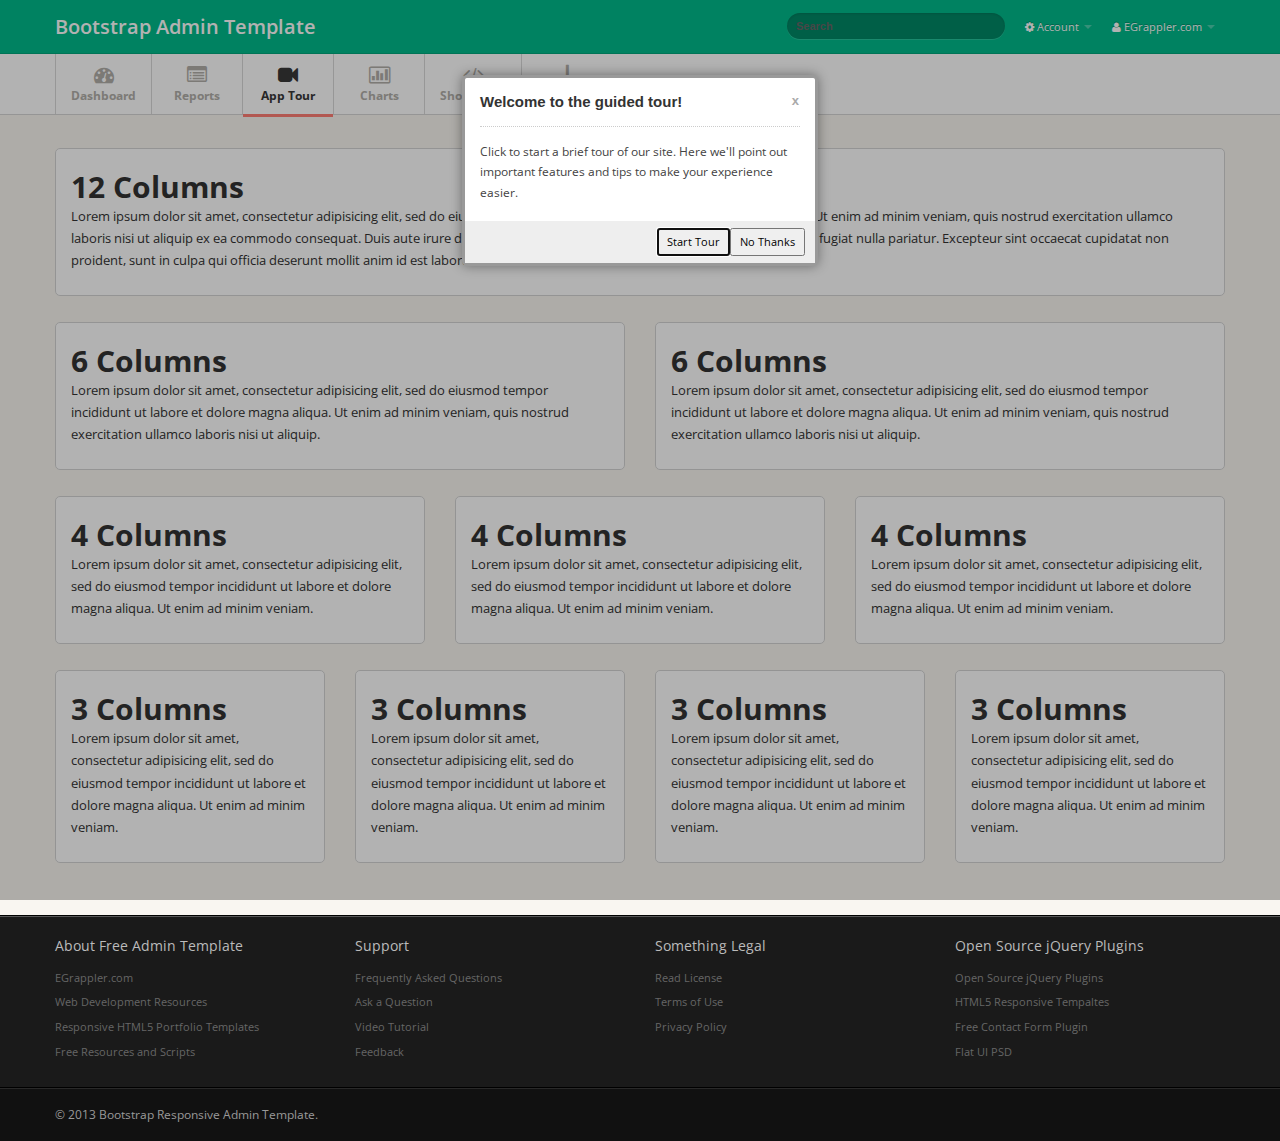
<file: ejemplos/guidely.html>
<!DOCTYPE html>
<html lang="en">
  
<head>
    <meta charset="utf-8">
    <title>FAQ - Bootstrap Admin Template</title>
    
    <meta name="viewport" content="width=device-width, initial-scale=1.0, maximum-scale=1.0, user-scalable=no">
    <meta name="apple-mobile-web-app-capable" content="yes">    
    
    <link href="css/bootstrap.min.css" rel="stylesheet">
    <link href="css/bootstrap-responsive.min.css" rel="stylesheet">
    
    <link href="http://fonts.googleapis.com/css?family=Open+Sans:400italic,600italic,400,600" rel="stylesheet">
    <link href="css/font-awesome.css" rel="stylesheet">
    
    <link href="css/style.css" rel="stylesheet">
    
    
    <link href="js/guidely/guidely.css" rel="stylesheet"> 

    <!-- Le HTML5 shim, for IE6-8 support of HTML5 elements -->
    <!--[if lt IE 9]>
      <script src="http://html5shim.googlecode.com/svn/trunk/html5.js"></script>
    <![endif]-->
  </head>

<body>

<div class="navbar navbar-fixed-top">
	<div class="navbar-inner">
		<div class="container">
			
			<a class="btn btn-navbar" data-toggle="collapse" data-target=".nav-collapse">
				<span class="icon-bar"></span>
				<span class="icon-bar"></span>
				<span class="icon-bar"></span>
			</a>
			
			<a class="brand" href="index.html">
				Bootstrap Admin Template				
			</a>		
			
			<div class="nav-collapse">
				<ul class="nav pull-right">
					<li class="dropdown">						
						<a href="#" class="dropdown-toggle" data-toggle="dropdown">
							<i class="icon-cog"></i>
							Account
							<b class="caret"></b>
						</a>
						
						<ul class="dropdown-menu">
							<li><a href="javascript:;">Settings</a></li>
							<li><a href="javascript:;">Help</a></li>
						</ul>						
					</li>
			
					<li class="dropdown">						
						<a href="#" class="dropdown-toggle" data-toggle="dropdown">
							<i class="icon-user"></i> 
							EGrappler.com
							<b class="caret"></b>
						</a>
						
						<ul class="dropdown-menu">
							<li><a href="javascript:;">Profile</a></li>
							<li><a href="javascript:;">Logout</a></li>
						</ul>						
					</li>
				</ul>
			
				<form class="navbar-search pull-right">
					<input type="text" class="search-query" placeholder="Search">
				</form>
				
			</div><!--/.nav-collapse -->	
	
		</div> <!-- /container -->
		
	</div> <!-- /navbar-inner -->
	
</div> <!-- /navbar -->
    



    
<div class="subnavbar">

	<div class="subnavbar-inner">
	
		<div class="container">

			<ul class="mainnav">
			
				<li>
					<a href="index.html">
						<i class="icon-dashboard"></i>
						<span>Dashboard</span>
					</a>	    				
				</li>
				
				
				
				<li>
					<a href="reports.html">
						<i class="icon-list-alt"></i>
						<span>Reports</span>
					</a>    				
				</li>
				
				<li class="active">					
					<a href="guidely.html">
						<i class="icon-facetime-video"></i>
						<span>App Tour</span>
					</a>  									
				</li>
                
                
                <li>					
					<a href="charts.html">
						<i class="icon-bar-chart"></i>
						<span>Charts</span>
					</a>  									
				</li>
                
                
                <li>					
					<a href="shortcodes.html">
						<i class="icon-code"></i>
						<span>Shortcodes</span>
					</a>  									
				</li>
				
				<li class="  dropdown">					
					<a href="javascript:;" class="dropdown-toggle" data-toggle="dropdown">
						<i class="icon-long-arrow-down"></i>
						<span>Drops</span>
						<b class="caret"></b>
					</a>	
				
					<ul class="dropdown-menu">
                    	<li><a href="icons.html">Icons</a></li>
						<li><a href="faq.html">FAQ</a></li>
                        <li><a href="pricing.html">Pricing Plans</a></li>
                        <li><a href="login.html">Login</a></li>
						<li><a href="signup.html">Signup</a></li>
						<li><a href="error.html">404</a></li>
                    </ul>    				
				</li>
			
			</ul>

		</div> <!-- /container -->
	
	</div> <!-- /subnavbar-inner -->

</div> <!-- /subnavbar -->
    
    
<div class="main">
	
	<div class="main-inner">

	    <div class="container">
	
	      <div class="row">	      	
	      	
	      	<div class="span12">
	      		
	      		<div id="target-1" class="widget">
	      			
	      			<div class="widget-content">
	      				
			      		<h1>12 Columns</h1>
			      		
			      		<p>Lorem ipsum dolor sit amet, consectetur adipisicing elit, sed do eiusmod tempor incididunt ut labore et dolore magna aliqua. Ut enim ad minim veniam, quis nostrud exercitation ullamco laboris nisi ut aliquip ex ea commodo consequat. Duis aute irure dolor in reprehenderit in voluptate velit esse cillum dolore eu fugiat nulla pariatur. Excepteur sint occaecat cupidatat non proident, sunt in culpa qui officia deserunt mollit anim id est laborum.</p>	
			      		
		      		</div> <!-- /widget-content -->
		      		
	      		</div> <!-- /widget -->
	      		
      		</div> <!-- /span12 -->
      		
      		
      		
      		
      		 	
	      	
	      	<div class="span6">
	      		
	      		<div class="widget">
	      			
	      			<div class="widget-content">
	      				
			      		<h1>6 Columns</h1>
			      		
			      		<p>Lorem ipsum dolor sit amet, consectetur adipisicing elit, sed do eiusmod tempor incididunt ut labore et dolore magna aliqua. Ut enim ad minim veniam, quis nostrud exercitation ullamco laboris nisi ut aliquip.</p>	
			      		
		      		</div> <!-- /widget-content -->
		      		
	      		</div> <!-- /widget -->
	      		
      		</div> <!-- /span6 -->
      		 	
	      	
	      	<div class="span6">
	      		
	      		<div id="target-2" class="widget">
	      			
	      			<div class="widget-content">
	      				
			      		<h1>6 Columns</h1>
			      		
			      		<p>Lorem ipsum dolor sit amet, consectetur adipisicing elit, sed do eiusmod tempor incididunt ut labore et dolore magna aliqua. Ut enim ad minim veniam, quis nostrud exercitation ullamco laboris nisi ut aliquip.</p>	
			      		
		      		</div> <!-- /widget-content -->
		      		
	      		</div> <!-- /widget -->
	      		
      		</div> <!-- /span6 -->
      		
      		
      		
      		
      		
      		 	
	      	
	      	<div class="span4">
	      		
	      		<div id="target-3" class="widget">
	      			
	      			<div class="widget-content">
	      				
			      		<h1>4 Columns</h1>
			      		
			      		<p>Lorem ipsum dolor sit amet, consectetur adipisicing elit, sed do eiusmod tempor incididunt ut labore et dolore magna aliqua. Ut enim ad minim veniam.</p>	
			      		
		      		</div> <!-- /widget-content -->
		      		
	      		</div> <!-- /widget -->
	      		
      		</div> <!-- /span4 -->
      		 	
	      	
	      	<div class="span4">
	      		
	      		<div class="widget">
	      			
	      			<div class="widget-content">
	      				
			      		<h1>4 Columns</h1>
			      		
			      		<p>Lorem ipsum dolor sit amet, consectetur adipisicing elit, sed do eiusmod tempor incididunt ut labore et dolore magna aliqua. Ut enim ad minim veniam.</p>	
			      		
		      		</div> <!-- /widget-content -->
		      		
	      		</div> <!-- /widget -->
	      		
      		</div> <!-- /span4 -->
      		 	
	      	
	      	<div class="span4">
	      		
	      		<div class="widget">
	      			
	      			<div class="widget-content">
	      				
			      		<h1>4 Columns</h1>
			      		
			      		<p>Lorem ipsum dolor sit amet, consectetur adipisicing elit, sed do eiusmod tempor incididunt ut labore et dolore magna aliqua. Ut enim ad minim veniam.</p>	
			      		
		      		</div> <!-- /widget-content -->
		      		
	      		</div> <!-- /widget -->
	      		
      		</div> <!-- /span4 -->
      		
      		
      		
      		
      		
      		
      		 	
	      	
	      	<div class="span3">
	      		
	      		<div class="widget">
	      			
	      			<div class="widget-content">
	      				
			      		<h1>3 Columns</h1>
			      		
			      		<p>Lorem ipsum dolor sit amet, consectetur adipisicing elit, sed do eiusmod tempor incididunt ut labore et dolore magna aliqua. Ut enim ad minim veniam.</p>	
			      		
		      		</div> <!-- /widget-content -->
		      		
	      		</div> <!-- /widget -->
	      		
      		</div> <!-- /span3 -->
      		 	
	      	
	      	<div id="target-4" class="span3">
	      		
	      		<div class="widget">
	      			
	      			<div class="widget-content">
	      				
			      		<h1>3 Columns</h1>
			      		
			      		<p>Lorem ipsum dolor sit amet, consectetur adipisicing elit, sed do eiusmod tempor incididunt ut labore et dolore magna aliqua. Ut enim ad minim veniam.</p>	
			      		
		      		</div> <!-- /widget-content -->
		      		
	      		</div> <!-- /widget -->
	      		
      		</div> <!-- /span3 -->
      		 	
	      	
	      	<div class="span3">
	      		
	      		<div class="widget">
	      			
	      			<div class="widget-content">
	      				
			      		<h1>3 Columns</h1>
			      		
			      		<p>Lorem ipsum dolor sit amet, consectetur adipisicing elit, sed do eiusmod tempor incididunt ut labore et dolore magna aliqua. Ut enim ad minim veniam.</p>	
			      		
		      		</div> <!-- /widget-content -->
		      		
	      		</div> <!-- /widget -->
	      		
      		</div> <!-- /span3 -->
      		 	
	      	
	      	<div class="span3">
	      		
	      		<div class="widget">
	      			
	      			<div class="widget-content">
	      				
			      		<h1>3 Columns</h1>
			      		
			      		<p>Lorem ipsum dolor sit amet, consectetur adipisicing elit, sed do eiusmod tempor incididunt ut labore et dolore magna aliqua. Ut enim ad minim veniam.</p>	
			      		
		      		</div> <!-- /widget-content -->
		      		
	      		</div> <!-- /widget -->
	      		
      		</div> <!-- /span3 -->
	      	
	      	
	      </div> <!-- /row -->
	
	    </div> <!-- /container -->
    
	</div> <!-- /main-inner -->
	    
</div> <!-- /main -->
    


<div class="extra">

	<div class="extra-inner">

		<div class="container">

			<div class="row">
                    <div class="span3">
                        <h4>
                            About Free Admin Template</h4>
                        <ul>
                            <li><a href="javascript:;">EGrappler.com</a></li>
                            <li><a href="javascript:;">Web Development Resources</a></li>
                            <li><a href="javascript:;">Responsive HTML5 Portfolio Templates</a></li>
                            <li><a href="javascript:;">Free Resources and Scripts</a></li>
                        </ul>
                    </div>
                    <!-- /span3 -->
                    <div class="span3">
                        <h4>
                            Support</h4>
                        <ul>
                            <li><a href="javascript:;">Frequently Asked Questions</a></li>
                            <li><a href="javascript:;">Ask a Question</a></li>
                            <li><a href="javascript:;">Video Tutorial</a></li>
                            <li><a href="javascript:;">Feedback</a></li>
                        </ul>
                    </div>
                    <!-- /span3 -->
                    <div class="span3">
                        <h4>
                            Something Legal</h4>
                        <ul>
                            <li><a href="javascript:;">Read License</a></li>
                            <li><a href="javascript:;">Terms of Use</a></li>
                            <li><a href="javascript:;">Privacy Policy</a></li>
                        </ul>
                    </div>
                    <!-- /span3 -->
                    <div class="span3">
                        <h4>
                            Open Source jQuery Plugins</h4>
                        <ul>
                            <li><a href="http://www.egrappler.com">Open Source jQuery Plugins</a></li>
                            <li><a href="http://www.egrappler.com;">HTML5 Responsive Tempaltes</a></li>
                            <li><a href="http://www.egrappler.com;">Free Contact Form Plugin</a></li>
                            <li><a href="http://www.egrappler.com;">Flat UI PSD</a></li>
                        </ul>
                    </div>
                    <!-- /span3 -->
                </div> <!-- /row -->

		</div> <!-- /container -->

	</div> <!-- /extra-inner -->

</div> <!-- /extra -->


    
    
<div class="footer">
	
	<div class="footer-inner">
		
		<div class="container">
			
			<div class="row">
				
    			<div class="span12">
    				&copy; 2013 <a href="http://www.egrappler.com/">Bootstrap Responsive Admin Template</a>.
    			</div> <!-- /span12 -->
    			
    		</div> <!-- /row -->
    		
		</div> <!-- /container -->
		
	</div> <!-- /footer-inner -->
	
</div> <!-- /footer -->
    

<!-- Le javascript
================================================== -->
<!-- Placed at the end of the document so the pages load faster -->
<script src="js/jquery-1.7.2.min.js"></script>

<script src="js/bootstrap.js"></script>
<script src="js/base.js"></script>

<script src="js/guidely/guidely.min.js"></script>

<script>

$(function () {
	
	guidely.add ({
		attachTo: '#target-1'
		, anchor: 'top-left'
		, title: 'Guide Title'
		, text: 'Lorem ipsum dolor sit amet, consectetur adipisicing elit, sed do eiusmod tempor incididunt ut.'
	});
	
	guidely.add ({
		attachTo: '#target-2'
		, anchor: 'top-right'
		, title: 'Guide Title'
		, text: 'Lorem ipsum dolor sit amet, consectetur adipisicing elit, sed do eiusmod tempor incididunt ut.'
	});
	
	guidely.add ({
		attachTo: '#target-3'
		, anchor: 'middle-middle'
		, title: 'Guide Title'
		, text: 'Lorem ipsum dolor sit amet, consectetur adipisicing elit, sed do eiusmod tempor incididunt ut.'
	});
	
	guidely.add ({
		attachTo: '#target-4'
		, anchor: 'top-right'
		, title: 'Guide Title'
		, text: 'Lorem ipsum dolor sit amet, consectetur adipisicing elit, sed do eiusmod tempor incididunt ut.'
	});
	
	guidely.init ({ welcome: true, startTrigger: false });


});

</script>
  </body>

</html>
</file>
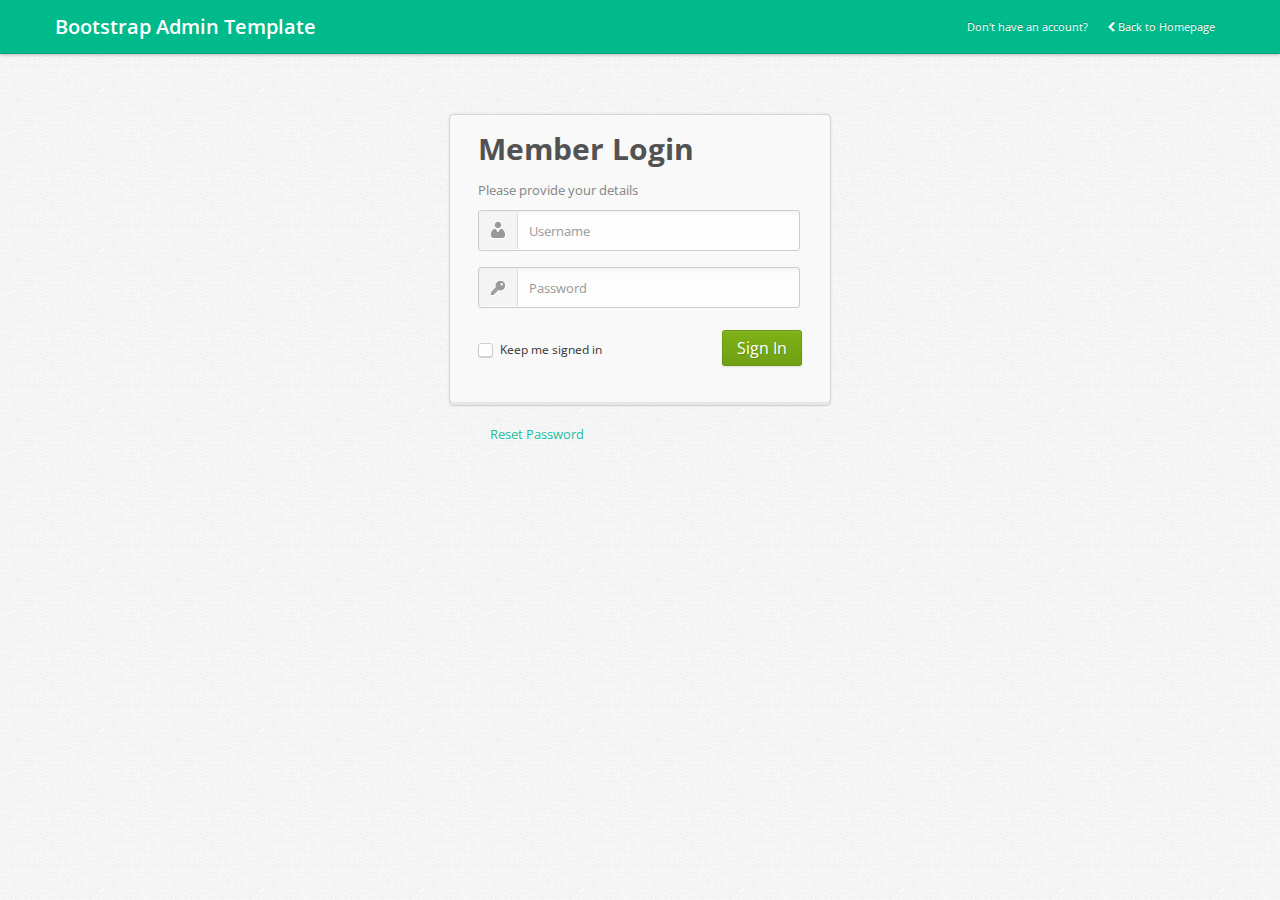
<file: ejemplos/login.html>
<!DOCTYPE html>
<html lang="en">
  
<head>
    <meta charset="utf-8">
    <title>Login - Bootstrap Admin Template</title>

	<meta name="viewport" content="width=device-width, initial-scale=1.0, maximum-scale=1.0, user-scalable=no">
    <meta name="apple-mobile-web-app-capable" content="yes"> 
    
<link href="css/bootstrap.min.css" rel="stylesheet" type="text/css" />
<link href="css/bootstrap-responsive.min.css" rel="stylesheet" type="text/css" />

<link href="css/font-awesome.css" rel="stylesheet">
    <link href="http://fonts.googleapis.com/css?family=Open+Sans:400italic,600italic,400,600" rel="stylesheet">
    
<link href="css/style.css" rel="stylesheet" type="text/css">
<link href="css/pages/signin.css" rel="stylesheet" type="text/css">

</head>

<body>
	
	<div class="navbar navbar-fixed-top">
	
	<div class="navbar-inner">
		
		<div class="container">
			
			<a class="btn btn-navbar" data-toggle="collapse" data-target=".nav-collapse">
				<span class="icon-bar"></span>
				<span class="icon-bar"></span>
				<span class="icon-bar"></span>
			</a>
			
			<a class="brand" href="index.html">
				Bootstrap Admin Template				
			</a>		
			
			<div class="nav-collapse">
				<ul class="nav pull-right">
					
					<li class="">						
						<a href="signup.html" class="">
							Don't have an account?
						</a>
						
					</li>
					
					<li class="">						
						<a href="index.html" class="">
							<i class="icon-chevron-left"></i>
							Back to Homepage
						</a>
						
					</li>
				</ul>
				
			</div><!--/.nav-collapse -->	
	
		</div> <!-- /container -->
		
	</div> <!-- /navbar-inner -->
	
</div> <!-- /navbar -->



<div class="account-container">
	
	<div class="content clearfix">
		
		<form action="#" method="post">
		
			<h1>Member Login</h1>		
			
			<div class="login-fields">
				
				<p>Please provide your details</p>
				
				<div class="field">
					<label for="username">Username</label>
					<input type="text" id="username" name="username" value="" placeholder="Username" class="login username-field" />
				</div> <!-- /field -->
				
				<div class="field">
					<label for="password">Password:</label>
					<input type="password" id="password" name="password" value="" placeholder="Password" class="login password-field"/>
				</div> <!-- /password -->
				
			</div> <!-- /login-fields -->
			
			<div class="login-actions">
				
				<span class="login-checkbox">
					<input id="Field" name="Field" type="checkbox" class="field login-checkbox" value="First Choice" tabindex="4" />
					<label class="choice" for="Field">Keep me signed in</label>
				</span>
									
				<button class="button btn btn-success btn-large">Sign In</button>
				
			</div> <!-- .actions -->
			
			
			
		</form>
		
	</div> <!-- /content -->
	
</div> <!-- /account-container -->



<div class="login-extra">
	<a href="#">Reset Password</a>
</div> <!-- /login-extra -->


<script src="js/jquery-1.7.2.min.js"></script>
<script src="js/bootstrap.js"></script>

<script src="js/signin.js"></script>

</body>

</html>
</file>
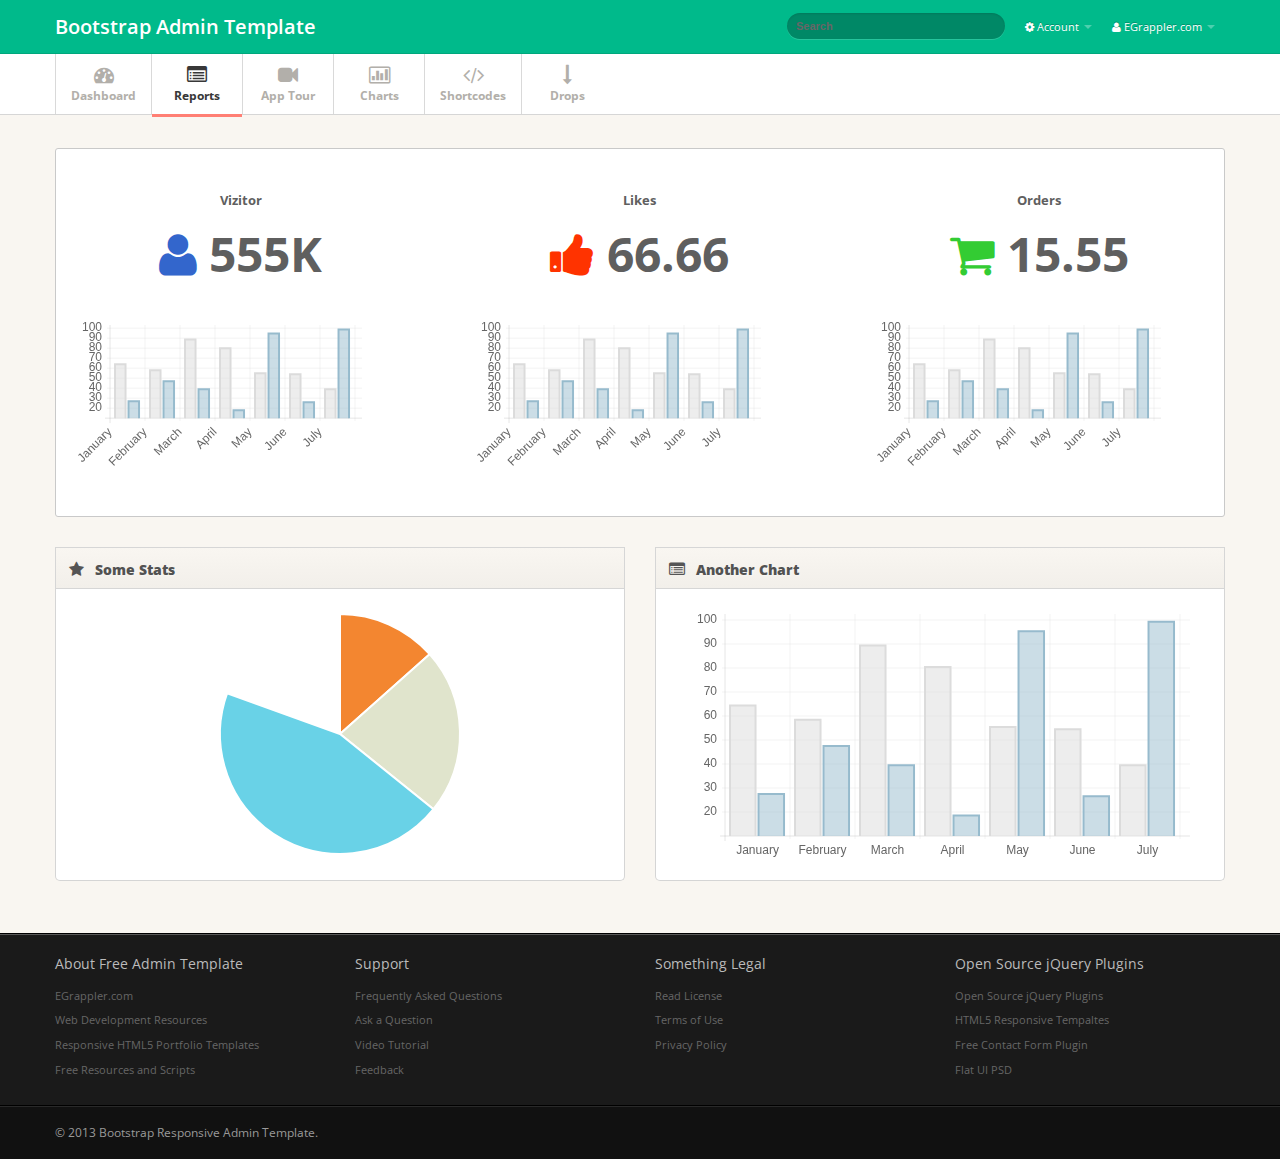
<file: ejemplos/reports.html>
<!DOCTYPE html>
<html lang="en">
  
 <head>
    <meta charset="utf-8">
    <title>Reports - Bootstrap Admin Template</title>
    
    <meta name="viewport" content="width=device-width, initial-scale=1.0, maximum-scale=1.0, user-scalable=no">
    <meta name="apple-mobile-web-app-capable" content="yes">

    <link href="css/bootstrap.min.css" rel="stylesheet">
    <link href="css/bootstrap-responsive.min.css" rel="stylesheet">
    
    <link href="http://fonts.googleapis.com/css?family=Open+Sans:400italic,600italic,400,600" rel="stylesheet">
    <link href="css/font-awesome.css" rel="stylesheet">
    
    <link href="css/style.css" rel="stylesheet">
    
    <link href="css/pages/reports.css" rel="stylesheet">

    <!-- Le HTML5 shim, for IE6-8 support of HTML5 elements -->
    <!--[if lt IE 9]>
      <script src="http://html5shim.googlecode.com/svn/trunk/html5.js"></script>
    <![endif]-->

  </head>

<body>

<div class="navbar navbar-fixed-top">
	
	<div class="navbar-inner">
		
		<div class="container">
			
			<a class="btn btn-navbar" data-toggle="collapse" data-target=".nav-collapse">
				<span class="icon-bar"></span>
				<span class="icon-bar"></span>
				<span class="icon-bar"></span>
			</a>
			
			<a class="brand" href="index.html">
				Bootstrap Admin Template				
			</a>		
			
			<div class="nav-collapse">
				<ul class="nav pull-right">
					<li class="dropdown">						
						<a href="#" class="dropdown-toggle" data-toggle="dropdown">
							<i class="icon-cog"></i>
							Account
							<b class="caret"></b>
						</a>
						
						<ul class="dropdown-menu">
							<li><a href="javascript:;">Settings</a></li>
							<li><a href="javascript:;">Help</a></li>
						</ul>						
					</li>
			
					<li class="dropdown">						
						<a href="#" class="dropdown-toggle" data-toggle="dropdown">
							<i class="icon-user"></i> 
							EGrappler.com
							<b class="caret"></b>
						</a>
						
						<ul class="dropdown-menu">
							<li><a href="javascript:;">Profile</a></li>
							<li><a href="javascript:;">Logout</a></li>
						</ul>						
					</li>
				</ul>
			
				<form class="navbar-search pull-right">
					<input type="text" class="search-query" placeholder="Search">
				</form>
				
			</div><!--/.nav-collapse -->	
	
		</div> <!-- /container -->
		
	</div> <!-- /navbar-inner -->
	
</div> <!-- /navbar -->
    



    
<div class="subnavbar">

	<div class="subnavbar-inner">
	
		<div class="container">

			<ul class="mainnav">
			
				<li>
					<a href="index.html">
						<i class="icon-dashboard"></i>
						<span>Dashboard</span>
					</a>	    				
				</li>
				
				
				
				<li class="active">
					<a href="reports.html">
						<i class="icon-list-alt"></i>
						<span>Reports</span>
					</a>    				
				</li>
				
				<li>					
					<a href="guidely.html">
						<i class="icon-facetime-video"></i>
						<span>App Tour</span>
					</a>  									
				</li>
                
                
                <li>					
					<a href="charts.html">
						<i class="icon-bar-chart"></i>
						<span>Charts</span>
					</a>  									
				</li>
                
                
                <li>					
					<a href="shortcodes.html">
						<i class="icon-code"></i>
						<span>Shortcodes</span>
					</a>  									
				</li>
				
				<li class="dropdown">					
					<a href="javascript:;" class="dropdown-toggle" data-toggle="dropdown">
						<i class="icon-long-arrow-down"></i>
						<span>Drops</span>
						<b class="caret"></b>
					</a>	
				
					<ul class="dropdown-menu">
                    	<li><a href="icons.html">Icons</a></li>
						<li><a href="faq.html">FAQ</a></li>
                        <li><a href="pricing.html">Pricing Plans</a></li>
                        <li><a href="login.html">Login</a></li>
						<li><a href="signup.html">Signup</a></li>
						<li><a href="error.html">404</a></li>
                    </ul>    				
				</li>
			
			</ul>

		</div> <!-- /container -->
	
	</div> <!-- /subnavbar-inner -->

</div> <!-- /subnavbar -->
    

    
<div class="main">
	
	<div class="main-inner">

	    <div class="container">
	    	
	     <div class="row">
	      	
	      	<div class="span12">
	      
	      	<div class="info-box">
               <div class="row-fluid stats-box">
                  <div class="span4">
                  	<div class="stats-box-title">Vizitor</div>
                    <div class="stats-box-all-info"><i class="icon-user" style="color:#3366cc;"></i> 555K</div>
                    <div class="wrap-chart"><div id="visitor-stat" class="chart" style="padding: 0px; position: relative;"><canvas id="bar-chart1" class="chart-holder" height="150" width="325"></canvas></div></div>
                  </div>
                  
                  <div class="span4">
                    <div class="stats-box-title">Likes</div>
                    <div class="stats-box-all-info"><i class="icon-thumbs-up"  style="color:#F30"></i> 66.66</div>
                    <div class="wrap-chart"><div id="order-stat" class="chart" style="padding: 0px; position: relative;"><canvas id="bar-chart2" class="chart-holder" height="150" width="325"></canvas></div></div>
                  </div>
                  
                  <div class="span4">
                    <div class="stats-box-title">Orders</div>
                    <div class="stats-box-all-info"><i class="icon-shopping-cart" style="color:#3C3"></i> 15.55</div>
                    <div class="wrap-chart">
                    
                    <div id="user-stat" class="chart" style="padding: 0px; position: relative;"><canvas id="bar-chart3" class="chart-holder" height="150" width="325"></canvas></div>
                    
                    </div>
                  </div>
               </div>
               
               
             </div>
               
               
         </div>
         </div>      
	      	
	  	  <!-- /row -->
	
	      <div class="row">
	      	
	      	<div class="span6">
	      		
	      		<div class="widget">
						
					<div class="widget-header">
						<i class="icon-star"></i>
						<h3>Some Stats</h3>
					</div> <!-- /widget-header -->
					
					<div class="widget-content">
						<canvas id="pie-chart" class="chart-holder" height="250" width="538"></canvas>
					</div> <!-- /widget-content -->
						
				</div> <!-- /widget -->
				
	      		
	      		
	      		
		    </div> <!-- /span6 -->
	      	
	      	
	      	<div class="span6">
	      		
	      		<div class="widget">
							
					<div class="widget-header">
						<i class="icon-list-alt"></i>
						<h3>Another Chart</h3>
					</div> <!-- /widget-header -->
					
					<div class="widget-content">
						<canvas id="bar-chart" class="chart-holder" height="250" width="538"></canvas>
					</div> <!-- /widget-content -->
				
				</div> <!-- /widget -->
									
		      </div> <!-- /span6 -->
	      	
	      </div> <!-- /row -->
	      
	      
	      
	      
			
	      
	      
	    </div> <!-- /container -->
	    
	</div> <!-- /main-inner -->
    
</div> <!-- /main -->
    

    

<div class="extra">

	<div class="extra-inner">

		<div class="container">

			<div class="row">
                    <div class="span3">
                        <h4>
                            About Free Admin Template</h4>
                        <ul>
                            <li><a href="javascript:;">EGrappler.com</a></li>
                            <li><a href="javascript:;">Web Development Resources</a></li>
                            <li><a href="javascript:;">Responsive HTML5 Portfolio Templates</a></li>
                            <li><a href="javascript:;">Free Resources and Scripts</a></li>
                        </ul>
                    </div>
                    <!-- /span3 -->
                    <div class="span3">
                        <h4>
                            Support</h4>
                        <ul>
                            <li><a href="javascript:;">Frequently Asked Questions</a></li>
                            <li><a href="javascript:;">Ask a Question</a></li>
                            <li><a href="javascript:;">Video Tutorial</a></li>
                            <li><a href="javascript:;">Feedback</a></li>
                        </ul>
                    </div>
                    <!-- /span3 -->
                    <div class="span3">
                        <h4>
                            Something Legal</h4>
                        <ul>
                            <li><a href="javascript:;">Read License</a></li>
                            <li><a href="javascript:;">Terms of Use</a></li>
                            <li><a href="javascript:;">Privacy Policy</a></li>
                        </ul>
                    </div>
                    <!-- /span3 -->
                    <div class="span3">
                        <h4>
                            Open Source jQuery Plugins</h4>
                        <ul>
                            <li><a href="http://www.egrappler.com">Open Source jQuery Plugins</a></li>
                            <li><a href="http://www.egrappler.com;">HTML5 Responsive Tempaltes</a></li>
                            <li><a href="http://www.egrappler.com;">Free Contact Form Plugin</a></li>
                            <li><a href="http://www.egrappler.com;">Flat UI PSD</a></li>
                        </ul>
                    </div>
                    <!-- /span3 -->
                </div> <!-- /row -->

		</div> <!-- /container -->

	</div> <!-- /extra-inner -->

</div> <!-- /extra -->


    
    
<div class="footer">
	
	<div class="footer-inner">
		
		<div class="container">
			
			<div class="row">
				
    			<div class="span12">
    				&copy; 2013 <a href="http://www.egrappler.com/">Bootstrap Responsive Admin Template</a>.
    			</div> <!-- /span12 -->
    			
    		</div> <!-- /row -->
    		
		</div> <!-- /container -->
		
	</div> <!-- /footer-inner -->
	
</div> <!-- /footer -->
    

<script src="js/jquery-1.7.2.min.js"></script>
<script src="js/excanvas.min.js"></script>
<script src="js/chart.min.js" type="text/javascript"></script>
<script src="js/bootstrap.js"></script>
<script src="js/base.js"></script>
<script>

    var pieData = [
				{
				    value: 30,
				    color: "#F38630"
				},
				{
				    value: 50,
				    color: "#E0E4CC"
				},
				{
				    value: 100,
				    color: "#69D2E7"
				}

			];

    var myPie = new Chart(document.getElementById("pie-chart").getContext("2d")).Pie(pieData);

    var barChartData = {
        labels: ["January", "February", "March", "April", "May", "June", "July"],
        datasets: [
				{
				    fillColor: "rgba(220,220,220,0.5)",
				    strokeColor: "rgba(220,220,220,1)",
				    data: [65, 59, 90, 81, 56, 55, 40]
				},
				{
				    fillColor: "rgba(151,187,205,0.5)",
				    strokeColor: "rgba(151,187,205,1)",
				    data: [28, 48, 40, 19, 96, 27, 100]
				}
			]

    }

    var myLine = new Chart(document.getElementById("bar-chart").getContext("2d")).Bar(barChartData);
	var myLine = new Chart(document.getElementById("bar-chart1").getContext("2d")).Bar(barChartData);
	var myLine = new Chart(document.getElementById("bar-chart2").getContext("2d")).Bar(barChartData);
	var myLine = new Chart(document.getElementById("bar-chart3").getContext("2d")).Bar(barChartData);
	
	</script>


  </body>

</html>
</file>
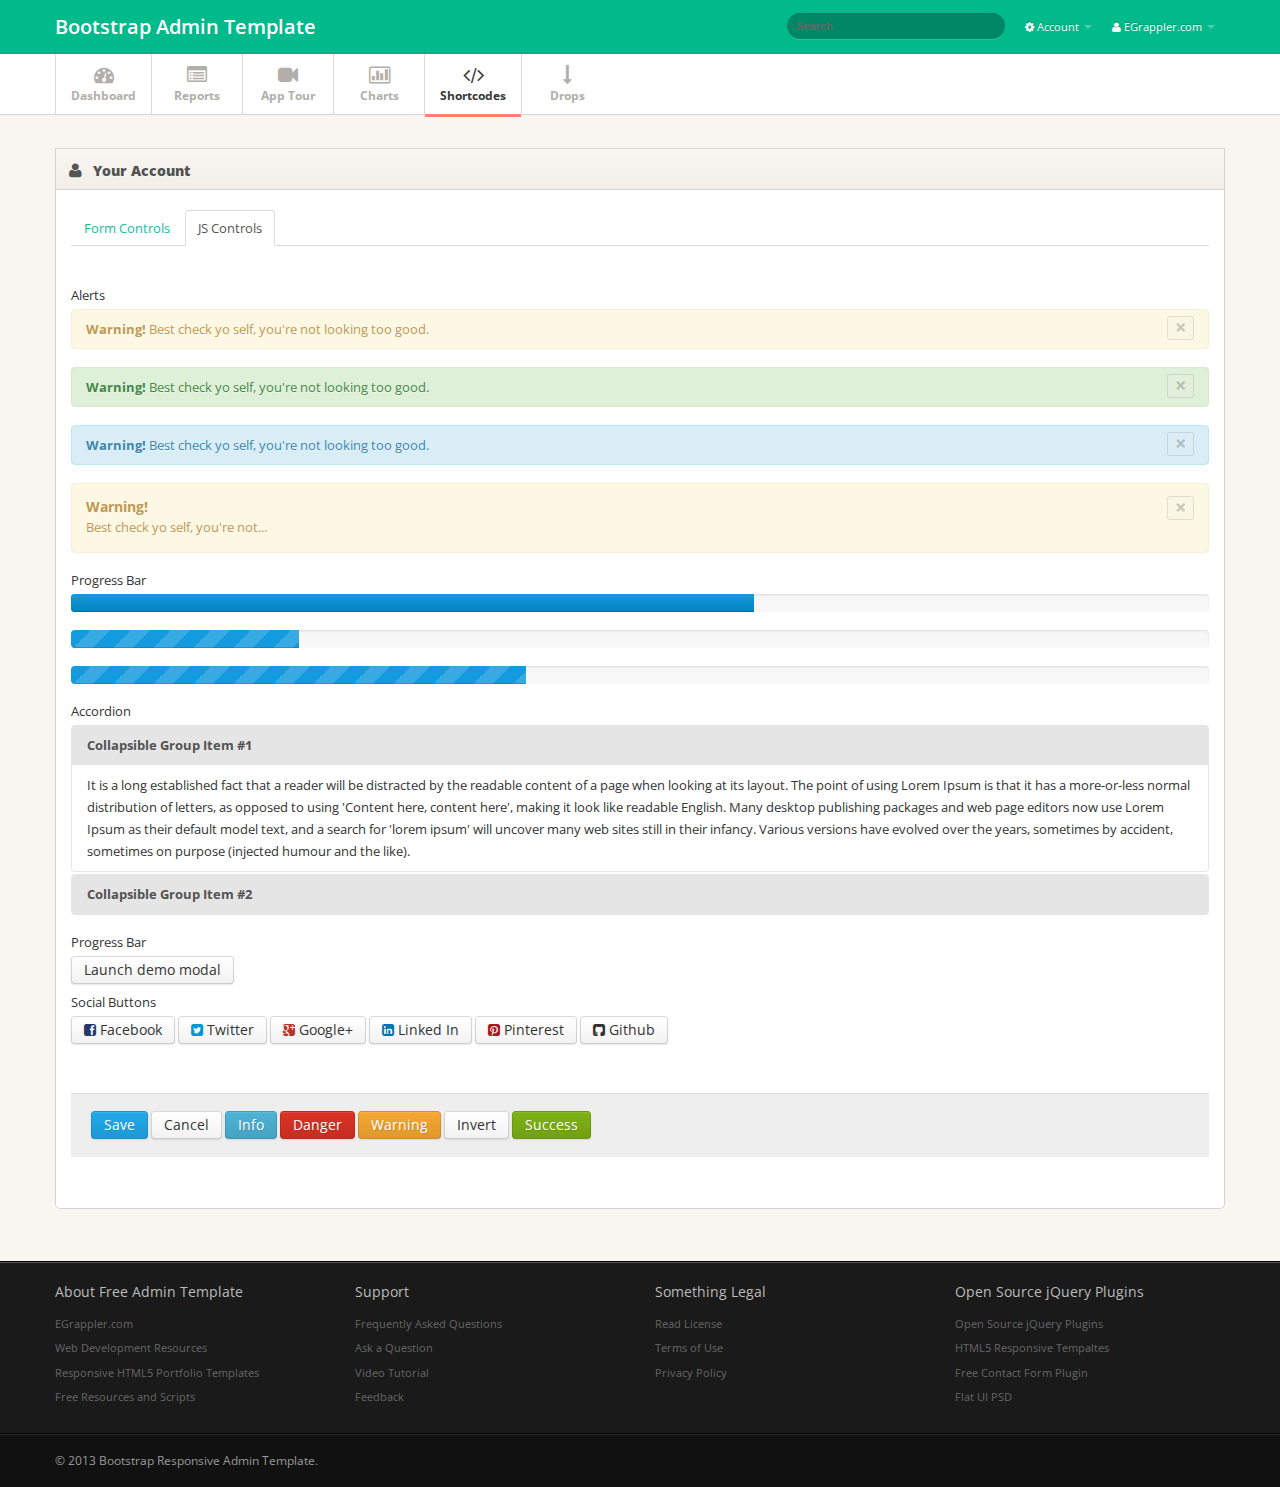
<file: ejemplos/shortcodes.html>
<!DOCTYPE html>
<html lang="en">
  
<head>
    <meta charset="utf-8">
    <title>Account - Bootstrap Admin Template</title>
    
    <meta name="viewport" content="width=device-width, initial-scale=1.0, maximum-scale=1.0, user-scalable=no">
    <meta name="apple-mobile-web-app-capable" content="yes">    
    
    <link href="css/bootstrap.min.css" rel="stylesheet">
    <link href="css/bootstrap-responsive.min.css" rel="stylesheet">
    
    <link href="http://fonts.googleapis.com/css?family=Open+Sans:400italic,600italic,400,600" rel="stylesheet">
    <link href="css/font-awesome.css" rel="stylesheet">
    
    <link href="css/style.css" rel="stylesheet">
   


    <!-- Le HTML5 shim, for IE6-8 support of HTML5 elements -->
    <!--[if lt IE 9]>
      <script src="http://html5shim.googlecode.com/svn/trunk/html5.js"></script>
    <![endif]-->

  </head>

<body>

<div class="navbar navbar-fixed-top">
	
	<div class="navbar-inner">
		
		<div class="container">
			
			<a class="btn btn-navbar" data-toggle="collapse" data-target=".nav-collapse">
				<span class="icon-bar"></span>
				<span class="icon-bar"></span>
				<span class="icon-bar"></span>
			</a>
			
			<a class="brand" href="index.html">
				Bootstrap Admin Template				
			</a>		
			
			<div class="nav-collapse">
				<ul class="nav pull-right">
					<li class="dropdown">						
						<a href="#" class="dropdown-toggle" data-toggle="dropdown">
							<i class="icon-cog"></i>
							Account
							<b class="caret"></b>
						</a>
						
						<ul class="dropdown-menu">
							<li><a href="javascript:;">Settings</a></li>
							<li><a href="javascript:;">Help</a></li>
						</ul>						
					</li>
			
					<li class="dropdown">						
						<a href="#" class="dropdown-toggle" data-toggle="dropdown">
							<i class="icon-user"></i> 
							EGrappler.com
							<b class="caret"></b>
						</a>
						
						<ul class="dropdown-menu">
							<li><a href="javascript:;">Profile</a></li>
							<li><a href="javascript:;">Logout</a></li>
						</ul>						
					</li>
				</ul>
			
				<form class="navbar-search pull-right">
					<input type="text" class="search-query" placeholder="Search">
				</form>
				
			</div><!--/.nav-collapse -->	
	
		</div> <!-- /container -->
		
	</div> <!-- /navbar-inner -->
	
</div> <!-- /navbar -->
    



    
<div class="subnavbar">

	<div class="subnavbar-inner">
	
		<div class="container">

			<ul class="mainnav">
			
				<li>
					<a href="index.html">
						<i class="icon-dashboard"></i>
						<span>Dashboard</span>
					</a>	    				
				</li>
				
				
				
				<li>
					<a href="reports.html">
						<i class="icon-list-alt"></i>
						<span>Reports</span>
					</a>    				
				</li>
				
				<li>					
					<a href="guidely.html">
						<i class="icon-facetime-video"></i>
						<span>App Tour</span>
					</a>  									
				</li>
                
                
                <li>					
					<a href="charts.html">
						<i class="icon-bar-chart"></i>
						<span>Charts</span>
					</a>  									
				</li>
                
                
                <li class="active">					
					<a href="shortcodes.html">
						<i class="icon-code"></i>
						<span>Shortcodes</span>
					</a>  									
				</li>
				
				<li class="dropdown">					
					<a href="javascript:;" class="dropdown-toggle" data-toggle="dropdown">
						<i class="icon-long-arrow-down"></i>
						<span>Drops</span>
						<b class="caret"></b>
					</a>	
				
					<ul class="dropdown-menu">
                        <li><a href="icons.html">Icons</a></li>
						<li><a href="faq.html">FAQ</a></li>
                        <li><a href="pricing.html">Pricing Plans</a></li>
                        <li><a href="login.html">Login</a></li>
						<li><a href="signup.html">Signup</a></li>
						<li><a href="error.html">404</a></li>
                    </ul>    				
				</li>
			
			</ul>

		</div> <!-- /container -->
	
	</div> <!-- /subnavbar-inner -->

</div> <!-- /subnavbar -->
    
    

<div class="main">
	
	<div class="main-inner">

	    <div class="container">
	
	      <div class="row">
	      	
	      	<div class="span12">      		
	      		
	      		<div class="widget ">
	      			
	      			<div class="widget-header">
	      				<i class="icon-user"></i>
	      				<h3>Your Account</h3>
	  				</div> <!-- /widget-header -->
					
					<div class="widget-content">
						
						
						
						<div class="tabbable">
						<ul class="nav nav-tabs">
						  <li>
						    <a href="#formcontrols" data-toggle="tab">Form Controls</a>
						  </li>
						  <li  class="active"><a href="#jscontrols" data-toggle="tab">JS Controls</a></li>
						</ul>
						
						<br>
						
							<div class="tab-content">
								<div class="tab-pane" id="formcontrols">
								<form id="edit-profile" class="form-horizontal">
									<fieldset>
										
										<div class="control-group">											
											<label class="control-label" for="username">Username</label>
											<div class="controls">
												<input type="text" class="span6 disabled" id="username" value="Example" disabled>
												<p class="help-block">Your username is for logging in and cannot be changed.</p>
											</div> <!-- /controls -->				
										</div> <!-- /control-group -->
										
										
										<div class="control-group">											
											<label class="control-label" for="firstname">First Name</label>
											<div class="controls">
												<input type="text" class="span6" id="firstname" value="John">
											</div> <!-- /controls -->				
										</div> <!-- /control-group -->
										
										
										<div class="control-group">											
											<label class="control-label" for="lastname">Last Name</label>
											<div class="controls">
												<input type="text" class="span6" id="lastname" value="Donga">
											</div> <!-- /controls -->				
										</div> <!-- /control-group -->
										
										
										<div class="control-group">											
											<label class="control-label" for="email">Email Address</label>
											<div class="controls">
												<input type="text" class="span4" id="email" value="john.donga@egrappler.com">
											</div> <!-- /controls -->				
										</div> <!-- /control-group -->
										
										
										<br /><br />
										
										<div class="control-group">											
											<label class="control-label" for="password1">Password</label>
											<div class="controls">
												<input type="password" class="span4" id="password1" value="thisispassword">
											</div> <!-- /controls -->				
										</div> <!-- /control-group -->
										
										
										<div class="control-group">											
											<label class="control-label" for="password2">Confirm</label>
											<div class="controls">
												<input type="password" class="span4" id="password2" value="thisispassword">
											</div> <!-- /controls -->				
										</div> <!-- /control-group -->
										
                                        
                                        
                                        <div class="control-group">											
											<label class="control-label">Checkboxes</label>
											
                                            
                                            <div class="controls">
                                            <label class="checkbox inline">
                                              <input type="checkbox"> Option 01
                                            </label>
                                            
                                            <label class="checkbox inline">
                                              <input type="checkbox"> Option 02
                                            </label>
                                          </div>		<!-- /controls -->		
										</div> <!-- /control-group -->
                                        
                                        
                                        
                                        <div class="control-group">											
											<label class="control-label">Radio Buttons</label>
											
                                            
                                            <div class="controls">
                                            <label class="radio inline">
                                              <input type="radio"  name="radiobtns"> Option 01
                                            </label>
                                            
                                            <label class="radio inline">
                                              <input type="radio" name="radiobtns"> Option 02
                                            </label>
                                          </div>	<!-- /controls -->			
										</div> <!-- /control-group -->
                                        
                                        
                                        
                                        
                                        <div class="control-group">											
											<label class="control-label" for="radiobtns">Combined Textbox</label>
											
                                            <div class="controls">
                                               <div class="input-prepend input-append">
                                                  <span class="add-on">$</span>
                                                  <input class="span2" id="appendedPrependedInput" type="text">
                                                  <span class="add-on">.00</span>
                                                </div>
                                              </div>	<!-- /controls -->			
										</div> <!-- /control-group -->
                                        
                                        
                                        
                                        
                                        
                                        <div class="control-group">											
											<label class="control-label" for="radiobtns">Textbox with Buttons </label>
											
                                            <div class="controls">
                                               <div class="input-append">
                                                  <input class="span2 m-wrap" id="appendedInputButton" type="text">
                                                  <button class="btn" type="button">Go!</button>
                                                </div>
                                              </div>	<!-- /controls -->			
										</div> <!-- /control-group -->
                                        
                                        
                                        
                                        
                                        
                                        <div class="control-group">											
											<label class="control-label" for="radiobtns">Dropdown in a button group</label>
											
                                            <div class="controls">
                                              <div class="btn-group">
                                              <a class="btn btn-primary" href="#"><i class="icon-user icon-white"></i> User</a>
                                              <a class="btn btn-primary dropdown-toggle" data-toggle="dropdown" href="#"><span class="caret"></span></a>
                                              <ul class="dropdown-menu">
                                                <li><a href="#"><i class="icon-pencil"></i> Edit</a></li>
                                                <li><a href="#"><i class="icon-trash"></i> Delete</a></li>
                                                <li><a href="#"><i class="icon-ban-circle"></i> Ban</a></li>
                                                <li class="divider"></li>
                                                <li><a href="#"><i class="i"></i> Make admin</a></li>
                                              </ul>
                                            </div>
                                              </div>	<!-- /controls -->			
										</div> <!-- /control-group -->
                                        
                                        
                                        
                                        
                                        
                                        <div class="control-group">											
											<label class="control-label" for="radiobtns">Button sizes</label>
											
                                            <div class="controls">
                                              <a class="btn btn-large" href="#"><i class="icon-star"></i> Star</a>
                                                <a class="btn btn-small" href="#"><i class="icon-star"></i> Star</a>
                                                <a class="btn btn-mini" href="#"><i class="icon-star"></i> Star</a>
                                              </div>	<!-- /controls -->			
										</div> <!-- /control-group -->
                                        
										
											
										 <br />
										
											
										<div class="form-actions">
											<button type="submit" class="btn btn-primary">Save</button> 
											<button class="btn">Cancel</button>
										</div> <!-- /form-actions -->
									</fieldset>
								</form>
								</div>
								
								<div class="tab-pane active" id="jscontrols">
									<form id="edit-profile2" class="form-vertical">
										<fieldset>
											
                                            
                                            
                                           
                                                                                        
											<div class="control-group">
												<label class="control-label">Alerts</label>
												<div class="controls">
													 <div class="alert">
                                              <button type="button" class="close" data-dismiss="alert">&times;</button>
                                              <strong>Warning!</strong> Best check yo self, you're not looking too good.
                                            </div>
                                            
                                            
                                                <div class="alert alert-success">
                                                  <button type="button" class="close" data-dismiss="alert">&times;</button>
                                                  <strong>Warning!</strong> Best check yo self, you're not looking too good.
                                                </div>
                                            
                                                     
                                                     <div class="alert alert-info">
                                              <button type="button" class="close" data-dismiss="alert">&times;</button>
                                              <strong>Warning!</strong> Best check yo self, you're not looking too good.
                                            </div>
                                            		 
                                                     
                                                     
                                                     	
                                            
                                            
                                            		 
                                                     <div class="alert alert-block">
                                                      <button type="button" class="close" data-dismiss="alert">&times;</button>
                                                      <h4>Warning!</h4>
                                                      Best check yo self, you're not...
                                                    </div>
												</div> <!-- /controls -->	
                                                
                                                
                                                
                                                
                                                
											</div> <!-- /control-group -->
                                            
                                            
                                            
                                            
                                            <div class="control-group">
												<label class="control-label">Progress Bar</label>
												<div class="controls">
													 <div class="progress">
                                                      <div class="bar" style="width: 60%;"></div>
                                                    </div>
                                                    
                                                    
                                                    <div class="progress progress-striped">
                                                      <div class="bar" style="width: 20%;"></div>
                                                    </div>
                                                    
                                                    
                                                    <div class="progress progress-striped active">
                                                      <div class="bar" style="width: 40%;"></div>
                                                    </div>
												</div> <!-- /controls -->	
											</div> <!-- /control-group -->
                                            
                                            
                                            
                                            
                                            
                                            
                                            
                                            <div class="control-group">
												<label class="control-label">Accordion</label>
												<div class="controls">
                                                
													 <div class="accordion" id="accordion2">
                                                      <div class="accordion-group">
                                                        <div class="accordion-heading">
                                                          <a class="accordion-toggle" data-toggle="collapse" data-parent="#accordion2" href="#collapseOne">
                                                            Collapsible Group Item #1
                                                          </a>
                                                        </div>
                                                        <div id="collapseOne" class="accordion-body collapse in">
                                                          <div class="accordion-inner">
                                                            It is a long established fact that a reader will be distracted by the readable content of a page when looking at its layout. The point of using Lorem Ipsum is that it has a more-or-less normal distribution of letters, as opposed to using 'Content here, content here', making it look like readable English. Many desktop publishing packages and web page editors now use Lorem Ipsum as their default model text, and a search for 'lorem ipsum' will uncover many web sites still in their infancy. Various versions have evolved over the years, sometimes by accident, sometimes on purpose (injected humour and the like).


                                                          </div>
                                                        </div>
                                                      </div>
                                                      <div class="accordion-group">
                                                        <div class="accordion-heading">
                                                          <a class="accordion-toggle" data-toggle="collapse" data-parent="#accordion2" href="#collapseTwo">
                                                            Collapsible Group Item #2
                                                          </a>
                                                        </div>
                                                        <div id="collapseTwo" class="accordion-body collapse">
                                                          <div class="accordion-inner">
                                                            Anim pariatur cliche...
                                                          </div>
                                                        </div>
                                                      </div>
                                                    </div>
												</div> <!-- /controls -->	
											</div> <!-- /control-group -->
                                            
                                            
                                            
                                            
                                            
                                            
                                            <div class="control-group">
												<label class="control-label">Progress Bar</label>
												<div class="controls">
													 <!-- Button to trigger modal -->
                                                    <a href="#myModal" role="button" class="btn" data-toggle="modal">Launch demo modal</a>
                                                     
                                                    <!-- Modal -->
                                                    <div id="myModal" class="modal hide fade" tabindex="-1" role="dialog" aria-labelledby="myModalLabel" aria-hidden="true">
                                                      <div class="modal-header">
                                                        <button type="button" class="close" data-dismiss="modal" aria-hidden="true">×</button>
                                                        <h3 id="myModalLabel">Thank you for visiting EGrappler.com</h3>
                                                      </div>
                                                      <div class="modal-body">
                                                        <p>One fine body…</p>
                                                      </div>
                                                      <div class="modal-footer">
                                                        <button class="btn" data-dismiss="modal" aria-hidden="true">Close</button>
                                                        <button class="btn btn-primary">Save changes</button>
                                                      </div>
                                                    </div>
												</div> <!-- /controls -->	
											</div> <!-- /control-group -->
                                            
                                         





                                            
                                            
                                            
                                            
                                            
                                          
                                            
                                            
                                            
                                            
                                             <div class="control-group">
												<label class="control-label">Social Buttons</label>
												<div class="controls">
													 <button class="btn btn-facebook-alt"><i class="icon-facebook-sign"></i> Facebook</button>
                                                    <button class="btn btn-twitter-alt"><i class="icon-twitter-sign"></i> Twitter</button>
                                                    <button class="btn btn-google-alt"><i class="icon-google-plus-sign"></i> Google+</button>
                                                    <button class="btn btn-linkedin-alt"><i class="icon-linkedin-sign"></i> Linked In</button>
                                                    <button class="btn btn-pinterest-alt"><i class="icon-pinterest-sign"></i> Pinterest</button>
                                                    <button class="btn btn-github-alt"><i class="icon-github-sign"></i> Github</button>
												</div> <!-- /controls -->	
											</div> <!-- /control-group -->
											
											<br />
											
											<div class="form-actions">
												<button type="submit" class="btn btn-primary">Save</button> <button class="btn">Cancel</button>
                                                <button class="btn btn-info">Info</button>
                                                <button class="btn btn-danger">Danger</button>
                                                <button class="btn btn-warning">Warning</button>
                                                <button class="btn btn-invert">Invert</button>
                                                <button class="btn btn-success">Success</button>
											</div>
										</fieldset>
									</form>
								</div>
								
							</div>
						  
						  
						</div>
						
						
						
						
						
					</div> <!-- /widget-content -->
						
				</div> <!-- /widget -->
	      		
		    </div> <!-- /span8 -->
	      	
	      	
	      	
	      	
	      </div> <!-- /row -->
	
	    </div> <!-- /container -->
	    
	</div> <!-- /main-inner -->
    
</div> <!-- /main -->
    
    
    
 
<div class="extra">

	<div class="extra-inner">

		<div class="container">

			<div class="row">
                    <div class="span3">
                        <h4>
                            About Free Admin Template</h4>
                        <ul>
                            <li><a href="javascript:;">EGrappler.com</a></li>
                            <li><a href="javascript:;">Web Development Resources</a></li>
                            <li><a href="javascript:;">Responsive HTML5 Portfolio Templates</a></li>
                            <li><a href="javascript:;">Free Resources and Scripts</a></li>
                        </ul>
                    </div>
                    <!-- /span3 -->
                    <div class="span3">
                        <h4>
                            Support</h4>
                        <ul>
                            <li><a href="javascript:;">Frequently Asked Questions</a></li>
                            <li><a href="javascript:;">Ask a Question</a></li>
                            <li><a href="javascript:;">Video Tutorial</a></li>
                            <li><a href="javascript:;">Feedback</a></li>
                        </ul>
                    </div>
                    <!-- /span3 -->
                    <div class="span3">
                        <h4>
                            Something Legal</h4>
                        <ul>
                            <li><a href="javascript:;">Read License</a></li>
                            <li><a href="javascript:;">Terms of Use</a></li>
                            <li><a href="javascript:;">Privacy Policy</a></li>
                        </ul>
                    </div>
                    <!-- /span3 -->
                    <div class="span3">
                        <h4>
                            Open Source jQuery Plugins</h4>
                        <ul>
                            <li><a href="http://www.egrappler.com">Open Source jQuery Plugins</a></li>
                            <li><a href="http://www.egrappler.com;">HTML5 Responsive Tempaltes</a></li>
                            <li><a href="http://www.egrappler.com;">Free Contact Form Plugin</a></li>
                            <li><a href="http://www.egrappler.com;">Flat UI PSD</a></li>
                        </ul>
                    </div>
                    <!-- /span3 -->
                </div> <!-- /row -->

		</div> <!-- /container -->

	</div> <!-- /extra-inner -->

</div> <!-- /extra -->


    
    
<div class="footer">
	
	<div class="footer-inner">
		
		<div class="container">
			
			<div class="row">
				
    			<div class="span12">
    				&copy; 2013 <a href="http://www.egrappler.com/">Bootstrap Responsive Admin Template</a>.
    			</div> <!-- /span12 -->
    			
    		</div> <!-- /row -->
    		
		</div> <!-- /container -->
		
	</div> <!-- /footer-inner -->
	
</div> <!-- /footer -->
    


<script src="js/jquery-1.7.2.min.js"></script>
	
<script src="js/bootstrap.js"></script>
<script src="js/base.js"></script>


  </body>

</html>
</file>
<file: css/style.css>
.datos
{
	border-radius: 4px;
	background-color:  #ffffff;
	margin: 100px auto;
	width: 320px;
	-webki-border-radius: 4px;
	-moz-border-radius: 4px;
}

h1
{
	font-family: sans-serif;
	font-size: 30px;
	color: #0B3861;
}

#colorB
{
	background-color: #0B3861;
}
</file>
<file: ejemplos/js/guidely/guidely.css>
.guidely-number {
	background: url(guidely-number.png) no-repeat 0 0;
	width: 45px;
	height: 45px;	
	display: none;	
	position: absolute;
	cursor: pointer;	
	z-index: 10002;
}

	.guidely-number span {
		width: 43px;
		height: 43px;
		font-family: arial, sans-serif;
		font-size: 20px;
		font-weight: bold;
		text-align: center;
		color: #FFF;
		text-align: center;
		display: block;
		line-height: 44px;
	}

.guidely-guide {
	background: #FFF;
	width: 300px;
	display: none;
	border: 3px solid #999;
	
	-webkit-border-radius:5px;
	-moz-border-radius:5px;
	border-radius:5px;
		
	-webkit-box-shadow:0 0 12px rgba(0,0,0,0.4);
	-moz-box-shadow:0 0 12px rgba(0,0,0,0.4);
	box-shadow:0 0 12px rgba(0,0,0,0.4);
	
	z-index: 10001;
}

	.guidely-guide h4 {
		font-family: Helvetica, arial, sans-serif;
		font-size: 15px;
		font-weight: bold;
		color: #333;
		padding-bottom: 15px !important;
		padding: 0;
		margin: 0 0 1em;
		border-bottom: 1px dotted #CCC;
	}
	
	.guidely-guide-pad {
		font-size: 12px;
		line-height: 1.7em;
		padding: 15px 15px 5px 30px;
		
	}
	
	.guidely-anchor-right .guidely-guide-pad { padding: 15px 30px 5px 15px; }

	.guidely-anchor-right .guidely-close-trigger { right: 30px; }

.guidely-popup 
{
	color: #444;
	display:block;
	padding: 0;
	background: #fff;
	
	-webkit-border-top-left-radius: 4px;	
	-webkit-border-top-right-radius: 4px;
	-moz-border-radius-topleft: 4px;
	-moz-border-radius-topright: 4px;
	border-top-left-radius: 4px;
	border-top-right-radius: 4px;
}





.guidely-controls {
	background: #EEE;
	text-align: right;
	padding: 7px 10px;
	margin-top: 1em;
}

	.guidely-controls button {
		font-size: 11px;
		padding: 3px 8px;
		*padding: 1px 4px;
		cursor: pointer;
	}

.guidely-overlay 
{
	position: fixed;
	top: 0px;
	left: 0px;
	height:100%;
	width:100%;
	background-color: #000;
	z-index: 10000;
	
	filter: alpha(opacity=30);
	filter: progid:DXImageTransform.Microsoft.Alpha(opacity=30);
	-moz-opacity: 0.30;
	opacity:0.30;
}

.guidely-start-trigger {
	background: #444;
	background: rgba(0,0,0,.6);
	text-decoration: none;
	color: #FFF;
	cursor: pointer;
	padding: 4px 10px 4px 12px;
	position: fixed;
	top: 0;
	right: 0;
	
	z-index: 9999;
	
	-webkit-border-bottom-left-radius: 5px;
	-moz-border-radius-bottomleft: 5px;
	border-bottom-left-radius: 5px;
	
}

.guidely-close-trigger {
	font-family: Helvetica, arial, sans-serif;
	font-size: 13px;
	font-weight: bold;
	text-decoration: none;
	color: #AAA;
	position: absolute;
	right:16px;
	top: 12px;
}

#guide-welcome { width: 350px; }

#guide-welcome .guidely-guide-pad { padding: 15px 15px 5px 15px; }
</file>
<file: css/pages/dashboard.css>
/*------------------------------------------------------------------
Bootstrap Admin Template by EGrappler.com
------------------------------------------------------------------*/



/*------------------------------------------------------------------
[1. Shortcuts / .shortcuts]
*/

.shortcuts {
	text-align: center;	
}

.shortcuts .shortcut { 
	width: 22.50%;
	display: inline-block;
	padding: 12px 0;
	margin: 0 .9% 1em;
	vertical-align: top;	
	
	text-decoration: none;
	
	background: #f9f6f1;
	
	border-radius: 5px;
}

.shortcuts .shortcut .shortcut-icon {
	margin-top: .25em;
	margin-bottom: .25em;
	
	font-size: 32px;
	color: #545454;
}

.shortcuts .shortcut:hover {
	background: #00ba8b;
}

.shortcuts .shortcut:hover span{
	color: #fff;
}

.shortcuts .shortcut:hover .shortcut-icon {
	color: #fff;
}

.shortcuts .shortcut-label {
	display: block;
	
	font-weight: 400;
	color: #545454;
}



/*------------------------------------------------------------------
[2. Stats / .stats]
*/

.stats {
	width: 100%;
	display: table;
	padding: 0 0 0 10px;
	margin-top: .5em;
	margin-bottom: 1.9em;
}

.stats .stat {
	display: table-cell;
	width: 40%;
	vertical-align: top;
	
	font-size: 11px;
	font-weight: bold;
	color: #999;
}

.stat-value {
	display: block;
	margin-bottom: .55em;
	
	font-size: 30px;
	font-weight: bold;
	letter-spacing: -2px;
	color: #444;
}

.stat-time {
	text-align: center;
	padding-top: 1.5em;
}

.stat-time .stat-value {
	color: #19bc9c;
	font-size: 40px;
}

.stats #donut-chart {
	height: 100px;
	margin-left: -20px;	
}





/*------------------------------------------------------------------
[3. News Item / .news-items]
*/

.news-items {
	margin: 1em 0 0;
}

.news-items li {
	display: table;
	padding: 0 2em 0 1.5em;
	padding-bottom: 1em;
	margin-bottom: 1em;
	border-bottom: 1px dotted #CCC;
}

.news-items li:last-child { padding-bottom: 0; border: none; }

.news-item-date {
	display: table-cell;
}

.news-item-detail {
	display: table-cell;
}

.news-item-title {
	font-size: 13px;
	font-weight: 600;
}

.news-item-date {
	width: 75px;
	vertical-align: middle;
	text-align: center;
	
}

.news-item-day {
	display: block;
	margin-bottom: .25em;
	
	font-size: 24px;
	color: #888;
}

.news-item-preview {
	margin-bottom: 0;
	
	color: #777;
}

.news-item-month {
	display: block;
	padding-right: 1px;	
	
	font-size: 12px;
	font-weight: 600;
	color: #888;
}



/*------------------------------------------------------------------
[4. Action Table / .action-table]
*/

.action-table .btn-small {
	padding: 4px 5px 5px;
	
	font-size: 10px;
}

.action-table .td-actions { 
	width: 80px; 
	
	text-align: center; 
}

	.action-table .td-actions .btn { 
		margin-right: .5em;		
	}
	
	.action-table .td-actions .btn:last-child { 
		margin-rigth: 0; 		
	}
	
	
	
#big_stats 
{ 
	width: 100%; 
	display: table;
	margin-top: 1.5em;
	
	
}

.big-stats-container .widget-content {
	border:0;
}

#big_stats .stat
{
	width: 25%;
	height: 90px;
	text-align: center;
	display: table-cell;
	padding: 0;
	position: relative;
	
	border-right: 1px solid #CCC;
	border-left: 1px solid #FFF;
}
#big_stats  i { font-size:30px; display:block; line-height: 40px; color:#b2afaa;}
#big_stats .stat:hover i {color:#19bc9c;}

h6.bigstats{margin: 20px;
border-bottom: 1px solid #eee;
padding-bottom: 20px;
margin-bottom: 26px;}

#big_stats .stat:first-child {
	border-left: none;
}

#big_stats .stat:last-child {
	border-right: none;
}

#big_stats .stat h4
{
	font-size: 11px;
	font-weight: bold;
	color: #777;
	margin-bottom: 1.5em;
}

#big_stats .stat .value
{
	font-size: 45px;
	font-weight: bold;
	color: #545454;
	line-height: 1em;
}



@media all and (max-width: 950px) and (min-width: 1px) {
	
	#big_stats {
		display: block;
		margin-bottom: -40px;
	}
	
	#big_stats .stat {
		width: 49%;
		display: block;
		margin-bottom: 3em;
		float: left;
	}	
	
	#big_stats .stat:nth-child(2) {
		border-right: none;
	}
	
	#big_stats .stat:nth-child(3) {
		border-left: none;
	}
	
}

@media (max-width: 767px) {
	#big_stats .stat .value {
		font-size: 40px;
	}
}
	
	
	
	
@media (max-width: 979px) {
	
	.shortcuts .shortcut {
		width: 31%;
	}
}


@media (max-width: 480px) {
	
	.stats .stat {
		
		margin-bottom: 3em;
	}
	
	.stats .stat .stat-value {
		margin-bottom: .15em;
		
		font-size: 20px;
	}
	
	.stats {
		float: left;
		
		display: block;
		
		margin-bottom: 0;
	}
	
	#chart-stats {
		margin: 2em 0 1em;		
	}
	
	.shortcuts .shortcut {
		width: 48%;
	}
}
</file>
<file: ejemplos/css/style.css>
/*------------------------------------------------------------------
Bootstrap Admin Template by EGrappler.com
------------------------------------------------------------------*/



/*------------------------------------------------------------------
[1. Global]
*/

body {
	background: #f9f6f1;
	font: 13px/1.7em 'Open Sans';
}
    
p { 
	font: 13px/1.7em 'Open Sans'; 	
}
    
input,
button,
select,
textarea {
  font-family: 'Open Sans';
}

.dropdown .dropdown-menu {
	-webkit-border-radius: 6px;
	-moz-border-radius: 6px;
	border-radius: 6px;
}

.btn-icon-only {
	padding-right: 3px;
	padding-left: 3px;
}

.table td {
	vertical-align: middle;
}

.table-bordered th {
	background: #E9E9E9;
	background:-moz-linear-gradient(top, #FAFAFA 0%, #E9E9E9 100%); /* FF3.6+ */
	background:-webkit-gradient(linear, left top, left bottom, color-stop(0%,#FAFAFA), color-stop(100%,#E9E9E9)); /* Chrome,Safari4+ */
	background:-webkit-linear-gradient(top, #FAFAFA 0%,#E9E9E9 100%); /* Chrome10+,Safari5.1+ */
	background:-o-linear-gradient(top, #FAFAFA 0%,#E9E9E9 100%); /* Opera11.10+ */
	background:-ms-linear-gradient(top, #FAFAFA 0%,#E9E9E9 100%); /* IE10+ */
	background:linear-gradient(top, #FAFAFA 0%,#E9E9E9 100%); /* W3C */
	filter: progid:DXImageTransform.Microsoft.gradient(startColorstr='#FAFAFA', endColorstr='#E9E9E9');
	-ms-filter: "progid:DXImageTransform.Microsoft.gradient(startColorstr='#FAFAFA', endColorstr='#E9E9E9')";
	
	font-size: 10px;
	color: #444;
	text-transform: uppercase;
}







/*------------------------------------------------------------------
[2. Navbar / .navbar]
*/

.navbar .container {
	position: relative;
}

.navbar-inner {
	padding: 7px 0;
	
	background: #00ba8b !important;
	
	-moz-border-radius: 0;
	-webkit-border-radius: 0;
	border-radius: 0;
}

.navbar-fixed-top {
	position: static;
}

.navbar .nav a {
	font-size: 11px;
}
.navbar .nav>li>a { color:#fff !important;}
.navbar .brand {
	font-weight: 600;
	position: relative;
	top: 2px;
}

.navbar .search-query {
	background-color: #444;
	width: 150px;
	font-size: 11px;
	font-weight: bold;
}

.navbar .search-query::-webkit-input-placeholder {
    color: #666;
}

.navbar .search-query:-moz-placeholder {
    color: #666;
}

.navbar-search .search-query { background:#008866; border:0; color:#fff; line-height:normal;}


/*------------------------------------------------------------------
[3. Subnavbar / .subnavbar]
*/

.subnavbar {
    	margin-bottom: 2.5em;
    }
    
.subnavbar-inner {
	height: 60px;
	background: #fff;
	border-bottom: 1px solid #d6d6d6;
}

.subnavbar .container > ul {
	display: inline-block;
	
	height: 80px;
	padding: 0;
	margin: 0;
	
}

.subnavbar .container > ul > li {
	float: left;
	
	min-width: 90px;
	height: 60px;
	padding: 0;
	margin: 0;
	
	text-align: center;
	list-style: none;
	
	border-left: 1px solid #d9d9d9;
	
	
}

.subnavbar .container > ul > li > a {
	display: block;
	
	height: 100%;
	padding: 0 15px;
	
	font-size: 12px;
	font-weight: bold;
	color: #b2afaa;
}

.subnavbar .container > ul > li > a:hover {
	color: #888;
	text-decoration: none;
}

.subnavbar .container > ul > li > a > i {
	display: inline-block;
	
	width: 24px;
	height: 24px;
	margin-top: 11px;
	margin-bottom: -3px;
	font-size: 20px;
}

.subnavbar .container > ul > li > a > span {
	display: block;
	
}


.subnavbar .container > ul > li.active > a {
	
	border-bottom:3px solid #ff7f74;
	color: #383838;
}
    

.subnavbar .dropdown .dropdown-menu a {
	font-size: 12px;
}

    
.subnavbar .dropdown .dropdown-menu {
    	text-align: left;
    	
		-webkit-border-top-left-radius: 0;
		-webkit-border-top-right-radius: 0;
		-moz-border-radius-topleft: 0;
		-moz-border-radius-topright: 0;
		border-top-left-radius: 0;
		border-top-right-radius: 0;
    }
    
    
    
.subnavbar .dropdown-menu::before {
	content: '';
	display: inline-block;
	border-left: 7px solid transparent;
	border-right: 7px solid transparent;
	border-bottom: 7px solid #CCC;
	border-bottom-color: rgba(0, 0, 0, 0.2);
	position: absolute;
	top: -7px;
	left: 9px;
}

.subnavbar .dropdown-menu::after {
	content: '';
	display: inline-block;
	border-left: 6px solid transparent;
	border-right: 6px solid transparent;
	border-bottom: 6px solid white;
	position: absolute;
	top: -6px;
	left: 10px;
}


.subnavbar .caret {
	margin-top: 4px;
	
	border-top-color: white;
	border-bottom-color: white;
}

.subnavbar .dropdown.open .caret {
	display: none;
}





/*------------------------------------------------------------------
[4. Main / .main]
*/

.main {
	padding-bottom: 2em;
	
	border-bottom: 1px solid #000;
}



/*------------------------------------------------------------------
[5. Extra / .extra]
*/

.extra {

	border-top: 1px solid #585858;
	border-bottom: 1px solid #000;

}

.extra-inner {
	padding: 20px 0;
	
	font-size: 11px;
	color: #BBB;
	
	background: #1A1A1A;
}

.extra a {
	color: #666;
}

.extra h4 {
	margin-bottom: 1em;
	
	font-weight: 400;
}

.extra ul {
	padding: 0;
	margin: 0;
}

.extra li {
	margin-bottom: .6em;
	
	list-style: none;
}




/*------------------------------------------------------------------
[6. Footer/ .footer]
*/

.footer {
	margin-top: 0;
	
	border-top: 1px solid #292929;
}

.footer-inner {
	padding: 15px 0;
	
	font-size: 12px;
	background: #111;
	color: #999;
}

.footer a {
	color: #999;
}

.footer a:hover {
	color: #FFF;
	text-decoration: none;
}


/*------------------------------------------------------------------
[6. Widget / .widget]
*/

.widget {
	
	position: relative;
	clear: both;
	
	width: auto;
	
	margin-bottom: 2em;
		
	overflow: hidden;
}
	
.widget-header {
	
	position: relative;
	
	height: 40px;
	line-height: 40px;
	
	background: #f9f6f1;
	background:-moz-linear-gradient(top, #f9f6f1 0%, #f2efea 100%); /* FF3.6+ */
	background:-webkit-gradient(linear, left top, left bottom, color-stop(0%,#f9f6f1), color-stop(100%,#f2efea)); /* Chrome,Safari4+ */
	background:-webkit-linear-gradient(top, #f9f6f1 0%,#f2efea 100%); /* Chrome10+,Safari5.1+ */
	background:-o-linear-gradient(top, #f9f6f1 0%,#f2efea 100%); /* Opera11.10+ */
	background:-ms-linear-gradient(top, #f9f6f1 0%,#f2efea 100%); /* IE10+ */
	background:linear-gradient(top, #f9f6f1 0%,#f2efea 100%); /* W3C */
	filter: progid:DXImageTransform.Microsoft.gradient(startColorstr='#f9f6f1', endColorstr='#f2efea');
	-ms-filter: "progid:DXImageTransform.Microsoft.gradient(startColorstr='#f9f6f1', endColorstr='#f2efea')";
	
	
	border: 1px solid #d6d6d6;
	
	
	-webkit-background-clip: padding-box;
}	
	
	.widget-header h3 {
		
		position: relative;
		top: 2px;
		left: 10px;
		
		display: inline-block;
		margin-right: 3em;
		
		font-size: 14px;
		font-weight: 800;
		color: #525252;
		line-height: 18px;
		
		text-shadow: 1px 1px 2px rgba(255,255,255,.5);
	}
	
		.widget-header [class^="icon-"], .widget-header [class*=" icon-"] {
			
			display: inline-block;
			margin-left: 13px;
			margin-right: -2px;
			
			font-size: 16px;
			color: #555;
			vertical-align: middle;
			
			
			
		}




.widget-content {
	padding: 20px 15px 15px;
	
	background: #FFF;
	
	
	border: 1px solid #D5D5D5;
	
	-moz-border-radius: 5px;
	-webkit-border-radius: 5px;
	border-radius: 5px;
}

.widget-header+.widget-content {
	border-top: none;
	
	-webkit-border-top-left-radius: 0;
	-webkit-border-top-right-radius: 0;
	-moz-border-radius-topleft: 0;
	-moz-border-radius-topright: 0;
	border-top-left-radius: 0;
	border-top-right-radius: 0;
}

.widget-nopad .widget-content {
	padding: 0;
}

/* Widget Content Clearfix */	
.widget-content:before,
.widget-content:after {
    content:"";
    display:table;
}

.widget-content:after {
    clear:both;
}

/* For IE 6/7 (trigger hasLayout) */
.widget-content {
    zoom:1;
}

/* Widget Table */

.widget-table .widget-content {
	padding: 0;
}

.widget-table .table {
	margin-bottom: 0;
	
	border: none;
}

.widget-table .table tr td:first-child {
	border-left: none;
}

.widget-table .table tr th:first-child {
	border-left: none;
}


/* Widget Plain */

.widget-plain {
	
	background: transparent;
	
	border: none;
}

.widget-plain .widget-content {
	padding: 0;
	
	background: transparent;
	
	border: none;
}


/* Widget Box */

.widget-box {	
	
}

.widget-box .widget-content {	
	background: #E3E3E3;	
	background: #FFF;
}




/*------------------------------------------------------------------
[7. Error / .error-container]
*/

.error-container {
	margin-top: 4em;
	margin-bottom: 4em;
	text-align: center;
}

.error-container h1 {
	margin-bottom: .5em;
	
	font-size: 120px;
	line-height: 1em;
}

.error-container h2 {
	margin-bottom: .75em;
	font-size: 28px;
}

.error-container .error-details {
	margin-bottom: 1.5em;
	
	font-size: 16px;
}

.error-container .error-actions a {
	margin: 0 .5em;
}



/* Message layout */


ul.messages_layout {
	position: relative;
	margin: 0;
	padding: 0
}
ul.messages_layout li {
	float: left;
	list-style: none;
	position: relative
}
ul.messages_layout li.left {
	padding-left: 75px
}
ul.messages_layout li.right {
	padding-right: 75px
}
ul.messages_layout li.right .avatar {
	right: 0;
	left: auto
}
ul.messages_layout li.right .message_wrap .arrow {
	right: -12px;
	left: auto;
	background-position: 0 -213px;
	height: 15px;
	width: 12px
}
ul.messages_layout li.by_myself .message_wrap {
	border: 1px solid #b3cdf8
}
ul.messages_layout li.by_myself .message_wrap .info a.name {
	color: #4a8cf7
}
ul.messages_layout li a.avatar {
	position: absolute;
	left: 0;
	top: 0
}
ul.messages_layout li a.avatar img {
	-webkit-border-radius: 5px;
	-moz-border-radius: 5px;
	border-radius: 5px
}
ul.messages_layout li .message_wrap {
	-webkit-border-radius: 3px;
	-moz-border-radius: 3px;
	border-radius: 3px;
	position: relative;
	border: 1px solid #e9e9e9;
	padding: 10px;
	border: 1px solid #cbcbcb;
	margin-bottom: 20px;
	float: left;
	background: #fefefe;
	-webkit-box-shadow: rgba(0,0,0,0.1) 0 1px 0px;
	-moz-box-shadow: rgba(0,0,0,0.1) 0 1px 0px;
	box-shadow: rgba(0,0,0,0.1) 0 1px 0px
}
ul.messages_layout li .message_wrap .arrow {
	background-position: 0 -228px;
	height: 15px;
	width: 12px;
	height: 15px;
	width: 12px;
	position: absolute;
	left: -12px;
	top: 13px
}
ul.messages_layout li .message_wrap .info {
	float: left;
	width: 100%;
	border-bottom: 1px solid #fff;
	line-height: 23px
}
ul.messages_layout li .message_wrap .info .name {
	float: left;
	font-weight: bold;
	color: #483734
}
ul.messages_layout li .message_wrap .info .time {
	float: left;
	font-size: 11px;
	margin-left: 6px
}
ul.messages_layout li .message_wrap .text {
	float: left;
	width: 100%;
	border-top: 1px solid #cfcfcf;
	padding-top: 5px
}

ul.messages_layout .dropdown-menu  li{ width:100%; font-size:11px;}


/* Full Calendar */

.fc {
	direction: ltr;
	text-align: left;
	position: relative
}
.fc table {
	border-collapse: collapse;
	border-spacing: 0
}
html .fc, .fc table {
	font-size: 1em
}
.fc td, .fc th {
	padding: 0;
	vertical-align: top
}
.fc-header td {
	white-space: nowrap;
	background: none
}
.fc-header-left {
	width: 100%;
	text-align: left;
	position: absolute;
	left: 0;
	top: 6px
}
.fc-header-left .fc-button {
	margin: 0;
	position: relative
}
.fc-header-left .fc-button-prev, .fc-header-left .fc-button-next {
	float: left;
	border: none;
	padding: 14px 10px;
	opacity: 0.5
}
.fc-header-left .fc-button-prev .fc-button-inner, .fc-header-left .fc-button-next .fc-button-inner {
	border: none
}
.fc-header-left .fc-button-prev .fc-button-inner .fc-button-content, .fc-header-left .fc-button-next .fc-button-inner .fc-button-content {
	display: none
}
.fc-header-left .fc-button-prev.fc-state-hover, .fc-header-left .fc-button-next.fc-state-hover {
	opacity: 1
}
.fc-header-left .fc-button-prev.fc-state-down, .fc-header-left .fc-button-next.fc-state-down {
	background: none !important;
	margin-top: -1px
}
.fc-header-left .fc-button-prev .fc-button-inner {
	background-position: 0 -351px;
	height: 16px;
	width: 11px
}
.fc-header-left .fc-button-next {
	float: right
}
.fc-header-left .fc-button-next .fc-button-inner {
	background-position: 0 -367px;
	height: 16px;
	width: 11px
}
.fc-header-center {
	text-align: center
}
.fc-header-right {
	text-align: right;
	position: absolute;
	top: -34px;
	right: 10px
}
.fc-header-title {
	display: inline-block;
	vertical-align: top
}
.fc-header-title h2 {
	margin-top: 0;
	white-space: nowrap;
	font-size: 1.1rem;
	color: #6C737F;
	line-height: 55px;
}
.fc .fc-header-space {
	padding-left: 10px
}
.fc-header .fc-button {
	margin-bottom: 1em;
	vertical-align: top
}
.fc-header .fc-button {
	margin-right: -1px
}
.fc-header .fc-corner-right {
	margin-right: 1px
}
.fc-header .ui-corner-right {
	margin-right: 0
}
.fc-header .fc-state-hover, .fc-header .ui-state-hover {
	z-index: 2
}
.fc-header .fc-state-down {
	z-index: 3
}
.fc-header .fc-state-active, .fc-header .ui-state-active {
	z-index: 4
}
.fc-content {
	clear: both;
	background: #f9f9f9
}
.fc-view {
	width: 100%;
	overflow: hidden
}
.fc-view thead {
	background:#e9ecf1;
	line-height: 35px
}
.fc-widget-header, .fc-widget-content {
	border: 1px solid #ccc
}
.fc-state-highlight {
	background: #F4F3E6
}
.fc-cell-overlay {
	background: #9cf;
	opacity: .2;
	filter: alpha(opacity=20)
}
.fc-button {
	position: relative;
	display: inline-block;
	cursor: pointer
}
.fc-button-today{margin-top: 8px !important;}
.fc-state-default {
	border-style: solid;
	border-width: 1px 0
}
.fc-button-inner {
	position: relative;
	float: left;
	overflow: hidden
}
.fc-state-default .fc-button-inner {
	border-style: solid;
	border-width: 0 1px
}
.fc-button-content {
	position: relative;
	float: left;
	height: 1.9em;
	line-height: 1.9em;
	padding: 0 .6em;
	white-space: nowrap
}
.fc-button-content .fc-icon-wrap {
	position: relative;
	float: left;
	top: 50%
}
.fc-button-content .ui-icon {
	position: relative;
	float: left;
	margin-top: -50%;
*margin-top:0;
*top:-50%
}
.fc-state-default .fc-button-effect {
	position: absolute;
	top: 50%;
	left: 0
}
.fc-state-default .fc-button-effect span {
	position: absolute;
	top: -100px;
	left: 0;
	width: 500px;
	height: 100px;
	border-width: 100px 0 0 1px;
	border-style: solid;
	border-color: #fff;
	background: #444;
	opacity: .09;
	filter: alpha(opacity=9)
}
.fc-state-default, .fc-state-default .fc-button-inner {
	border-style: solid;
	border-color: #ccc #bbb #aaa;
	color: #000
}
.fc-state-hover, .fc-state-hover .fc-button-inner {
	border-color: #999
}
.fc-state-down {
	border-color: #555;
	background: #777
}
.fc-state-active, .fc-state-active .fc-button-inner {
	border-color: #555;
	background: #777;
	color: #fff
}
.fc-state-disabled, .fc-state-disabled .fc-button-inner {
	color: #999;
	border-color: #ddd
}
.fc-state-disabled {
	cursor: default
}
.fc-state-disabled .fc-button-effect {
	display: none
}
.fc-event {
	border-style: solid;
	border-width: 0;
	font-size: .85em;
	cursor: default
}
a.fc-event, .fc-event-draggable {
	cursor: pointer
}
a.fc-event {
	text-decoration: none
}
.fc-rtl .fc-event {
	text-align: right
}
.fc-event-skin {
	border-color: #3f85f5;
	background-color: #5e96ea;
	color: #fff
}
.fc-event-inner {
	position: relative;
	width: 100%;
	height: 100%;
	border-style: solid;
	border-width: 0;
	overflow: hidden
}
.fc-event-time, .fc-event-title {
	padding: 0 1px
}
.fc .ui-resizable-handle {
	display: block;
	position: absolute;
	z-index: 99999;
	overflow: hidden;
	font-size: 300%;
	line-height: 50%
}
.fc-event-hori {
	border-width: 1px 0;
	margin-bottom: 1px
}
.fc-event-hori .ui-resizable-e {
	top: 0 !important;
	right: -3px !important;
	width: 7px !important;
	height: 100% !important;
	cursor: e-resize
}
.fc-event-hori .ui-resizable-w {
	top: 0 !important;
	left: -3px !important;
	width: 7px !important;
	height: 100% !important;
	cursor: w-resize
}
.fc-event-hori .ui-resizable-handle {
	_padding-bottom: 14px
}
.fc-corner-left {
	margin-left: 1px
}
.fc-corner-left .fc-button-inner, .fc-corner-left .fc-event-inner {
	margin-left: -1px
}
.fc-corner-right {
	margin-right: 1px
}
.fc-corner-right .fc-button-inner, .fc-corner-right .fc-event-inner {
	margin-right: -1px
}
.fc-corner-top {
	margin-top: 1px
}
.fc-corner-top .fc-event-inner {
	margin-top: -1px
}
.fc-corner-bottom {
	margin-bottom: 1px
}
.fc-corner-bottom .fc-event-inner {
	margin-bottom: -1px
}
.fc-corner-left .fc-event-inner {
	border-left-width: 1px
}
.fc-corner-right .fc-event-inner {
	border-right-width: 1px
}
.fc-corner-top .fc-event-inner {
	border-top-width: 1px
}
.fc-corner-bottom .fc-event-inner {
	border-bottom-width: 1px
}
table.fc-border-separate {
	border-collapse: separate
}
.fc-border-separate th, .fc-border-separate td {
	border-width: 1px 0 0 1px
}
.fc-border-separate th.fc-last, .fc-border-separate td.fc-last {
	border-right-width: 1px
}
.fc-border-separate tr.fc-last th, .fc-border-separate tr.fc-last td {
	border-bottom-width: 0px
}
.fc-first {
	border-left-width: 0 !important
}
.fc-last {
	border-right-width: 0 !important
}
.fc-grid th {
	text-align: center
}
.fc-grid .fc-day-number {
	float: right;
	padding: 0 2px
}
.fc-grid .fc-other-month .fc-day-number {
	opacity: 0.3;
	filter: alpha(opacity=30)
}
.fc-grid .fc-day-content {
	clear: both;
	padding: 2px 2px 1px
}
.fc-grid .fc-event-time {
	font-weight: bold
}
.fc-rtl .fc-grid .fc-day-number {
	float: left
}
.fc-rtl .fc-grid .fc-event-time {
	float: right
}
.fc-agenda table {
	border-collapse: separate
}
.fc-agenda-days th {
	text-align: center
}
.fc-agenda .fc-agenda-axis {
	width: 60px !important;
	padding: 0 4px;
	vertical-align: middle;
	text-align: right;
	white-space: nowrap;
	font-weight: normal
}
.fc-agenda .fc-day-content {
	padding: 2px 2px 1px
}
.fc-agenda-days .fc-agenda-axis {
	border-right-width: 1px
}
.fc-agenda-days .fc-col0 {
	border-left-width: 0
}
.fc-agenda-allday th {
	border-width: 0 1px
}
.fc-agenda-allday .fc-day-content {
	min-height: 34px;
	_height: 34px
}
.fc-agenda-divider-inner {
	height: 2px;
	overflow: hidden
}
.fc-widget-header .fc-agenda-divider-inner {
	background: #eee
}
.fc-agenda-slots th {
	border-width: 1px 1px 0
}
.fc-agenda-slots td {
	border-width: 1px 0 0;
	background: none
}
.fc-agenda-slots td div {
	height: 20px
}
.fc-agenda-slots tr.fc-slot0 th, .fc-agenda-slots tr.fc-slot0 td {
	border-top-width: 0
}
.fc-agenda-slots tr.fc-minor th, .fc-agenda-slots tr.fc-minor td {
	border-top-style: dotted
}
.fc-agenda-slots tr.fc-minor th.ui-widget-header {
*border-top-style:solid
}
.fc-event-vert {
	border-width: 0 1px
}
.fc-event-vert .fc-event-head, .fc-event-vert .fc-event-content {
	position: relative;
	z-index: 2;
	width: 100%;
	overflow: hidden
}
.fc-event-vert .fc-event-time {
	white-space: nowrap;
	font-size: 10px
}
.fc-event-vert .fc-event-bg {
	position: absolute;
	z-index: 1;
	top: 0;
	left: 0;
	width: 100%;
	height: 100%;
	background: #fff;
	opacity: .3;
	filter: alpha(opacity=30)
}
.fc .ui-draggable-dragging .fc-event-bg, .fc-select-helper .fc-event-bg {
	display: none\9
}
.fc-event-vert .ui-resizable-s {
	bottom: 0 !important;
	width: 100% !important;
	height: 8px !important;
	overflow: hidden !important;
	line-height: 8px !important;
	font-size: 11px !important;
	font-family: monospace;
	text-align: center;
	cursor: s-resize
}
.fc-agenda .ui-resizable-resizing {
	_overflow: hidden
}
.fc-header-left .fc-button-prev .fc-button-inner {background: url('../img/icons-sa7c41345d9.png') no-repeat; background-position: 0 -351px;
height: 16px;
width: 11px;}

.fc-header-left .fc-button-next .fc-button-inner {background: url('../img/icons-sa7c41345d9.png') no-repeat; background-position: 0 -367px;
height: 16px;
width: 11px;}

/*------------------------------------------------------------------
[8. Miscellaneous]
*/

.chart-holder {
	width: 100%;
	height: 250px;
}

.dropdown-menu li>a:hover, .dropdown-menu .active>a, .dropdown-menu .active>a:hover { background:#00ba8b;}

.accordion-heading { background:#e5e5e5;  }
.accordion-heading a { color:#545454; text-decoration:none; font-weight:bold; }

.btn-facebook-alt i {
color: #23386a;
}
.btn-twitter-alt i {
color: #0098d0;
}
.btn-google-alt i {
color: #b6362d;
}
.btn-linkedin-alt i {
color: #0073b2;
}
.btn-pinterest-alt i {
color: #ab171e;
}
.btn-github-alt i {
color: #333;
}

.all-icons li { list-style:none;}

.ML0 { margin-left:0}
.MR0 { margin-right:0;}



/*------------------------------------------------------------------
[1. Max Width: 480px]
*/

@media (max-width: 480px) {
	
	.error-container h1 {
		font-size: 72px;
	}
	
}





/*------------------------------------------------------------------
[1. Max Width: 767px]
*/

@media (max-width: 767px) {
    	
	#main {
		padding: 0 10px;
		margin-right: -20px;
		margin-left: -20px;	
	}
	
	
	.subnavbar {
		margin-left: -20px;
		margin-right: -20px;	
	}
	
	
	.subnavbar-inner {
		height: auto;
	}
	
	.subnavbar .container > ul {
		width: 100%;
		height: auto;
		
		border: none;
	}
	
	.subnavbar .container > ul > li {
		width: 33%;
		height: 70px;
		margin-bottom: 0;
		
		border: none;
	}
	
    
    
    .subnavbar .container > ul > li.active > a {
		font-size: 11px;
    	background: transparent;
    }
	
	.subnavbar .container > ul > li > a > i {	
		display: inline-block;	
		margin-bottom: 0;
		
		font-size: 20px;
	}
	
	
	.subnavbar-open-right .dropdown-menu {
		left: auto;
		right: 0;
	}
	
	.subnavbar-open-right .dropdown-menu:before {
		left: auto;
		right: 12px;
	}
	.subnavbar-open-right .dropdown-menu:after {
		left: auto;
		right: 13px;
	}
	
	.extra {
		margin-right: -20px;
		margin-left: -20px;
	}
	
	.extra .container {
		padding: 0 20px;
	}
	
	.footer {
		margin-right: -20px;
		margin-left: -20px;
	}
	
	.footer .container {
		padding: 0 20px;
	}
	
	.footer .footer-terms {
		text-align: left;
	}
	
	.footer .footer-terms a {
		margin-left: 0;
		margin-right: 1em;
	}

}
    




/*------------------------------------------------------------------
[3. Max Width: 979px]
*/

@media (max-width: 979px) {
	
	.navbar-fixed-top {
		position: static;
		
		margin-bottom: 0;
	}
	
	.subnavbar {
	}
	
	.subnavbar .container {		
		width: auto;
	}
}






/*------------------------------------------------------------------
[2. Max Width: 1200px]
*/

@media (min-width: 1200px) {
	.navbar .search-query {
		width: 200px;
	}
	
}
</file>
<file: ejemplos/css/pages/dashboard.css>
/*------------------------------------------------------------------
Bootstrap Admin Template by EGrappler.com
------------------------------------------------------------------*/



/*------------------------------------------------------------------
[1. Shortcuts / .shortcuts]
*/

.shortcuts {
	text-align: center;	
}

.shortcuts .shortcut { 
	width: 22.50%;
	display: inline-block;
	padding: 12px 0;
	margin: 0 .9% 1em;
	vertical-align: top;	
	
	text-decoration: none;
	
	background: #f9f6f1;
	
	border-radius: 5px;
}

.shortcuts .shortcut .shortcut-icon {
	margin-top: .25em;
	margin-bottom: .25em;
	
	font-size: 32px;
	color: #545454;
}

.shortcuts .shortcut:hover {
	background: #00ba8b;
}

.shortcuts .shortcut:hover span{
	color: #fff;
}

.shortcuts .shortcut:hover .shortcut-icon {
	color: #fff;
}

.shortcuts .shortcut-label {
	display: block;
	
	font-weight: 400;
	color: #545454;
}



/*------------------------------------------------------------------
[2. Stats / .stats]
*/

.stats {
	width: 100%;
	display: table;
	padding: 0 0 0 10px;
	margin-top: .5em;
	margin-bottom: 1.9em;
}

.stats .stat {
	display: table-cell;
	width: 40%;
	vertical-align: top;
	
	font-size: 11px;
	font-weight: bold;
	color: #999;
}

.stat-value {
	display: block;
	margin-bottom: .55em;
	
	font-size: 30px;
	font-weight: bold;
	letter-spacing: -2px;
	color: #444;
}

.stat-time {
	text-align: center;
	padding-top: 1.5em;
}

.stat-time .stat-value {
	color: #19bc9c;
	font-size: 40px;
}

.stats #donut-chart {
	height: 100px;
	margin-left: -20px;	
}





/*------------------------------------------------------------------
[3. News Item / .news-items]
*/

.news-items {
	margin: 1em 0 0;
}

.news-items li {
	display: table;
	padding: 0 2em 0 1.5em;
	padding-bottom: 1em;
	margin-bottom: 1em;
	border-bottom: 1px dotted #CCC;
}

.news-items li:last-child { padding-bottom: 0; border: none; }

.news-item-date {
	display: table-cell;
}

.news-item-detail {
	display: table-cell;
}

.news-item-title {
	font-size: 13px;
	font-weight: 600;
}

.news-item-date {
	width: 75px;
	vertical-align: middle;
	text-align: center;
	
}

.news-item-day {
	display: block;
	margin-bottom: .25em;
	
	font-size: 24px;
	color: #888;
}

.news-item-preview {
	margin-bottom: 0;
	
	color: #777;
}

.news-item-month {
	display: block;
	padding-right: 1px;	
	
	font-size: 12px;
	font-weight: 600;
	color: #888;
}



/*------------------------------------------------------------------
[4. Action Table / .action-table]
*/

.action-table .btn-small {
	padding: 4px 5px 5px;
	
	font-size: 10px;
}

.action-table .td-actions { 
	width: 80px; 
	
	text-align: center; 
}

	.action-table .td-actions .btn { 
		margin-right: .5em;		
	}
	
	.action-table .td-actions .btn:last-child { 
		margin-rigth: 0; 		
	}
	
	
	
#big_stats 
{ 
	width: 100%; 
	display: table;
	margin-top: 1.5em;
	
	
}

.big-stats-container .widget-content {
	border:0;
}

#big_stats .stat
{
	width: 25%;
	height: 90px;
	text-align: center;
	display: table-cell;
	padding: 0;
	position: relative;
	
	border-right: 1px solid #CCC;
	border-left: 1px solid #FFF;
}
#big_stats  i { font-size:30px; display:block; line-height: 40px; color:#b2afaa;}
#big_stats .stat:hover i {color:#19bc9c;}

h6.bigstats{margin: 20px;
border-bottom: 1px solid #eee;
padding-bottom: 20px;
margin-bottom: 26px;}

#big_stats .stat:first-child {
	border-left: none;
}

#big_stats .stat:last-child {
	border-right: none;
}

#big_stats .stat h4
{
	font-size: 11px;
	font-weight: bold;
	color: #777;
	margin-bottom: 1.5em;
}

#big_stats .stat .value
{
	font-size: 45px;
	font-weight: bold;
	color: #545454;
	line-height: 1em;
}



@media all and (max-width: 950px) and (min-width: 1px) {
	
	#big_stats {
		display: block;
		margin-bottom: -40px;
	}
	
	#big_stats .stat {
		width: 49%;
		display: block;
		margin-bottom: 3em;
		float: left;
	}	
	
	#big_stats .stat:nth-child(2) {
		border-right: none;
	}
	
	#big_stats .stat:nth-child(3) {
		border-left: none;
	}
	
}

@media (max-width: 767px) {
	#big_stats .stat .value {
		font-size: 40px;
	}
}
	
	
	
	
@media (max-width: 979px) {
	
	.shortcuts .shortcut {
		width: 31%;
	}
}


@media (max-width: 480px) {
	
	.stats .stat {
		
		margin-bottom: 3em;
	}
	
	.stats .stat .stat-value {
		margin-bottom: .15em;
		
		font-size: 20px;
	}
	
	.stats {
		float: left;
		
		display: block;
		
		margin-bottom: 0;
	}
	
	#chart-stats {
		margin: 2em 0 1em;		
	}
	
	.shortcuts .shortcut {
		width: 48%;
	}
}
</file>
<file: css/pages/reports.css>
/*------------------------------------------------------------------
Bootstrap Admin Template by EGrappler.com
------------------------------------------------------------------*/

.info-box {
	background:#ffffff;
	border:1px solid #c9c9c9;
	-webkit-border-radius: 3px;
	-moz-border-radius: 3px;
	border-radius: 3px;
	
	margin-bottom: 30px;
}

.stats-box {
	margin:40px 0px;
	color:#5f5f5f;
}
.stats-box-title {
	text-align:center;
	font-weight:bold;
}
.stats-box-all-info {
	text-align:center;
	font-weight:bold;
	font-size:48px;
	margin-top:20px;
	margin-bottom: 40px;
}
.stats-box-all-info i{
	width:60px;
	height:60px;
}
</file>
<file: ejemplos/css/pages/faq.css>
/*------------------------------------------------------------------
Bootstrap Admin Template by EGrappler.com
------------------------------------------------------------------*/




.faq-search {
	margin-bottom: 2em;
	
	text-align: right;
}

.faq-search input {
	width: 96%;
	display: block;
	padding: 2%;
}



.faq-empty {
	display: none;
}



.faq-toc {
	padding: 1.5em 0;
	margin: 2em 0 0;
	
	border: 1px dotted #CCC;
	border-right: none;
	border-left: none;
}

.faq-toc ol {
	padding: 0;
	margin: 0;
}

.faq-toc li {
	margin-bottom: .75em;
	
	list-style: none;
}

.faq-toc a {
	margin-left: .5em;
}



.faq-list {
	padding: 0;
	margin: 3em 0 0;
	
	list-style: none;	
}

.faq-list li {
	display: table;
	margin-bottom: 2em;
}

.faq-icon {
	display: table-cell;
	padding-right: 1.25em;
	vertical-align: top;
}

.faq-text {
	display: table-cell;
	vertical-align: top;
	
}


.faq-number {
	width: 32px;
	height: 32px;
	
	font-size: 14px;
	font-weight: 600;
	text-align: center;
	line-height: 32px;
	color: #FFF;
	
	background: #00ba8b;
	
	border: 3px solid #FFF;
	
	
	
	border-radius: 100px;
	
	
}




.btn-support-ask {
		display: block; font-size: 22px; padding: 14px 0; font-weight: 600; margin-bottom: .75em;
	}
	
	.btn-support-contact {
		display: block; padding: 12px 0; font-size: 18px; font-weight: 600;
	}
</file>
<file: ejemplos/css/pages/signin.css>
/*------------------------------------------------------------------
Bootstrap Admin Template by EGrappler.com
------------------------------------------------------------------*/




/** Base Body Styles **/
body{ background: url(../../img/body-bg.png); color:#838383; font: 13px/1.7em 'Open Sans';}


.account-container {
	width: 380px; 
	display: block;
	margin: 60px auto 0 auto;
	
	background: #f9f9f9;
	
	border: 1px solid #d5d5d5;
	
	-webkit-border-radius: 5px;
	-moz-border-radius: 5px;
	border-radius: 5px;

	box-shadow:  0px 0px 2px #dadada, inset 0px -3px 0px #e6e6e6;
}

.content {
	padding: 16px 28px 23px;
} 

.login-fields {
	
}

.login-fields .field {
	margin-bottom: 1.25em;
}

.login-fields label {
	display: none;
}

.login-fields input {
	font-family: 'Open Sans';
	font-size: 13px;
	color: #8e8d8d;
	padding: 11px 15px 10px 50px;
	background-color: #fdfdfd;
	width: 255px;
	display: block;
	margin: 0;
	box-shadow: inset 2px 2px 4px #f1f1f1;
}

.username-field { background: url(../../img/signin/user.png) no-repeat; }

.password-field { background: url(../../img/signin/password.png) no-repeat; }




.login-actions {
	float: left;
	
	width: 100%;
	
	margin-top: -1em;
	margin-bottom: 1.25em;
}

.login-social {
	float: left;
	
	padding: 10px 0 15px;
	
	border: 1px dotted #CCC;
	border-right: none;
	border-left: none;	
}

span.login-checkbox {
	float: left;
	margin-top: 31px;
}

span.login-checkbox > input[type='checkbox'] {
    opacity: 0;
    float: left;
    width: 15px;
}

span.login-checkbox > input[type='checkbox'] + label {    
    clear: none;
    
	height: 15px; 
	display: block;
    padding: 0 0 0 22px;
    margin: 0;
    
    font-size: 12px;
    line-height: 1.2em;
    
    background: url(../../img/signin/check.png) no-repeat 0 0;
    
    cursor: pointer;
}

span.login-checkbox > input[type='checkbox']:checked + label {	
	background-position: 0 -15px;
}

/** Text Under Box**/
.login-extra {
	display: block; 
	width: 300px; 
	margin: 1.5em auto;
	 
	text-align: left;
	line-height: 19px; 
	
	text-shadow: 1px 1px 0px #fff; 	
}


.account-container h1 {
	margin-bottom: .4em;
	
	color: #525252;
}

/** Buttons **/
.twitter, .fb {
	position: relative;
	
	height: 32px; 
	width: 157px; 
	display: block;
	
	background: url(../../img/signin/twitter_btn.png) no-repeat; 
	
}

.fb {
	width: 162px; 
	
	background: url(../../img/signin/fb_btn.png) no-repeat; 	
}

.twitter:active, .fb:active {
	top: 1px;
}

.twitter:hover, .fb:hover {
	background-position: 0 -32px;
}

.twitter a, .fb a {
	padding: 5px 0 0 35px; 
	text-shadow: -1px -1px 0px rgba(0,0,0,.3); 
	color:#fff; 
	font-weight: bold; 
	font-size: 11px; 
	height: 32px; 
	display: block;	
}

.fb a {
	padding: 5px 0 0 31px; 
	
}

.twitter, .fb {
	display: inline-block;
}

.twitter a:hover, .fb a:hover {
	color: #FFF;
	text-decoration: none;
}

.button {-webkit-border-radius: 3px; -moz-border-radius: 3px; border-radius: 3px; display: inline-block; float: right; margin-top: 18px;}






.register .login-social {
	margin-bottom: 1em;
}

.register .login-actions {
	margin-bottom: 0;
}

.register .login-fields input {
	width: 299px;
	padding-left: 6px;
}

.register h1 {
	color: #444;
}

.register span.login-checkbox {
	position: relative;
	top: -6px;
	
	width: 200px;
}

.register span.login-checkbox > input[type="checkbox"] + label {
	
	position: relative;
	
	line-height: 1.3em;
}



@media (max-width: 480px) {
	
	.account-container {
		width: 280px;	
		margin-top: 35px;
	}
	
	.login-fields input {
		width: 160px;
	}
	
	.login-social {
		width: 100%;
	}
	
	.twitter {
		display: block;
		margin-bottom: 1em;
	}
	
	.register .login-fields input {
		width: 204px;
		padding-left: 6px;
	}
	
}
</file>
<file: ejemplos/css/pages/reports.css>
/*------------------------------------------------------------------
Bootstrap Admin Template by EGrappler.com
------------------------------------------------------------------*/

.info-box {
	background:#ffffff;
	border:1px solid #c9c9c9;
	-webkit-border-radius: 3px;
	-moz-border-radius: 3px;
	border-radius: 3px;
	
	margin-bottom: 30px;
}

.stats-box {
	margin:40px 0px;
	color:#5f5f5f;
}
.stats-box-title {
	text-align:center;
	font-weight:bold;
}
.stats-box-all-info {
	text-align:center;
	font-weight:bold;
	font-size:48px;
	margin-top:20px;
	margin-bottom: 40px;
}
.stats-box-all-info i{
	width:60px;
	height:60px;
}
</file>
